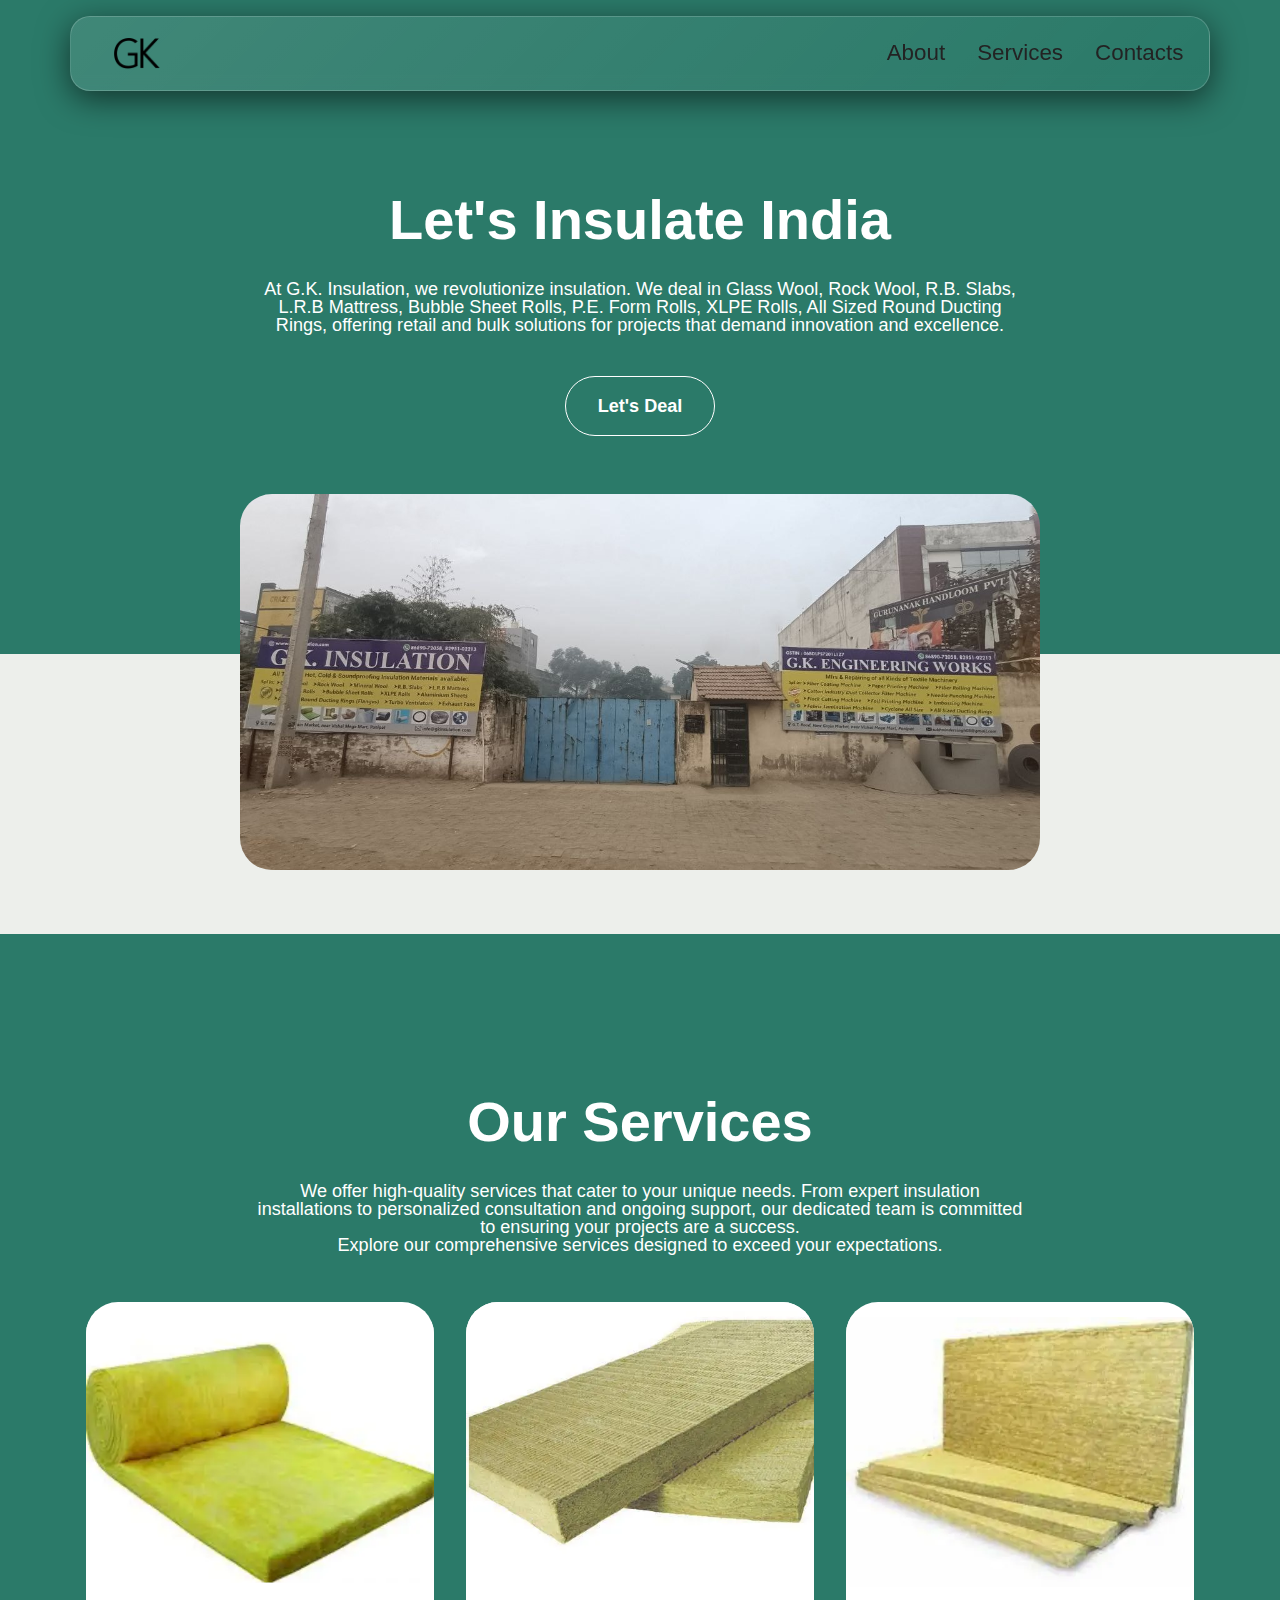
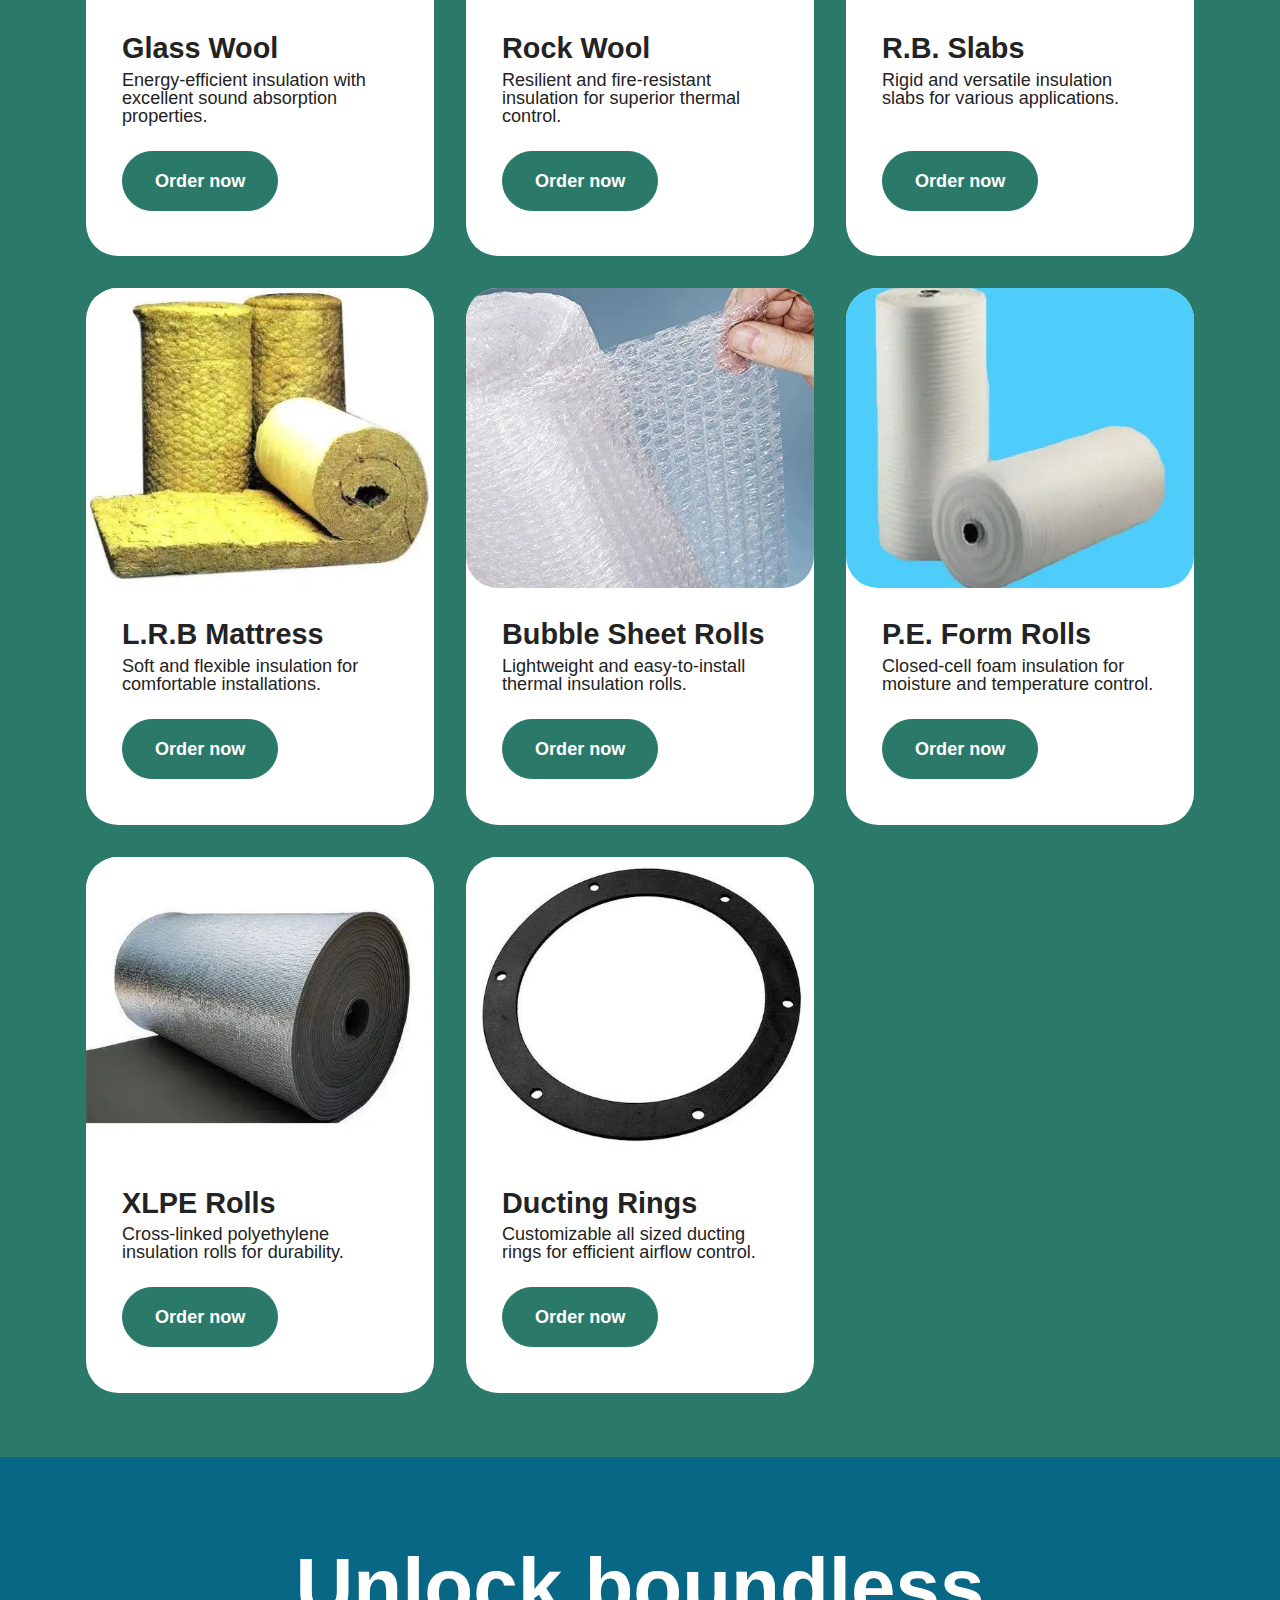
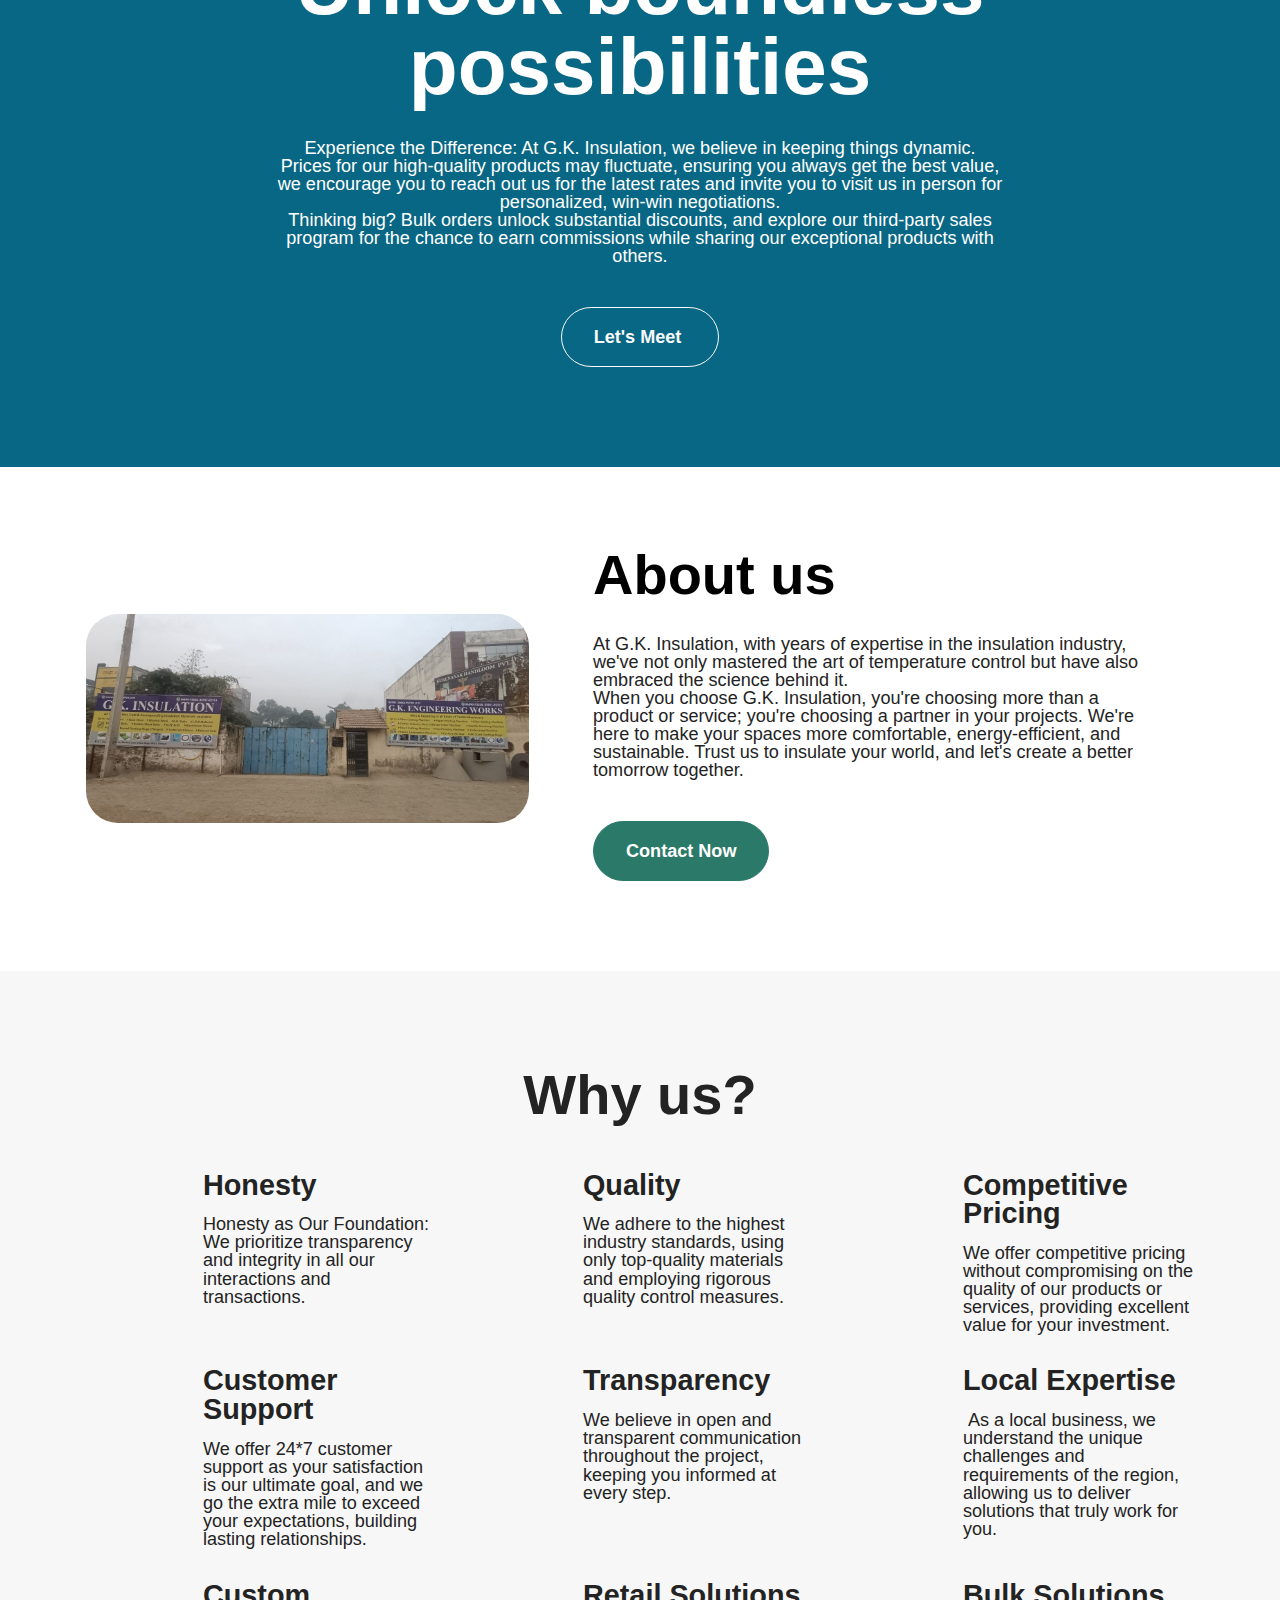
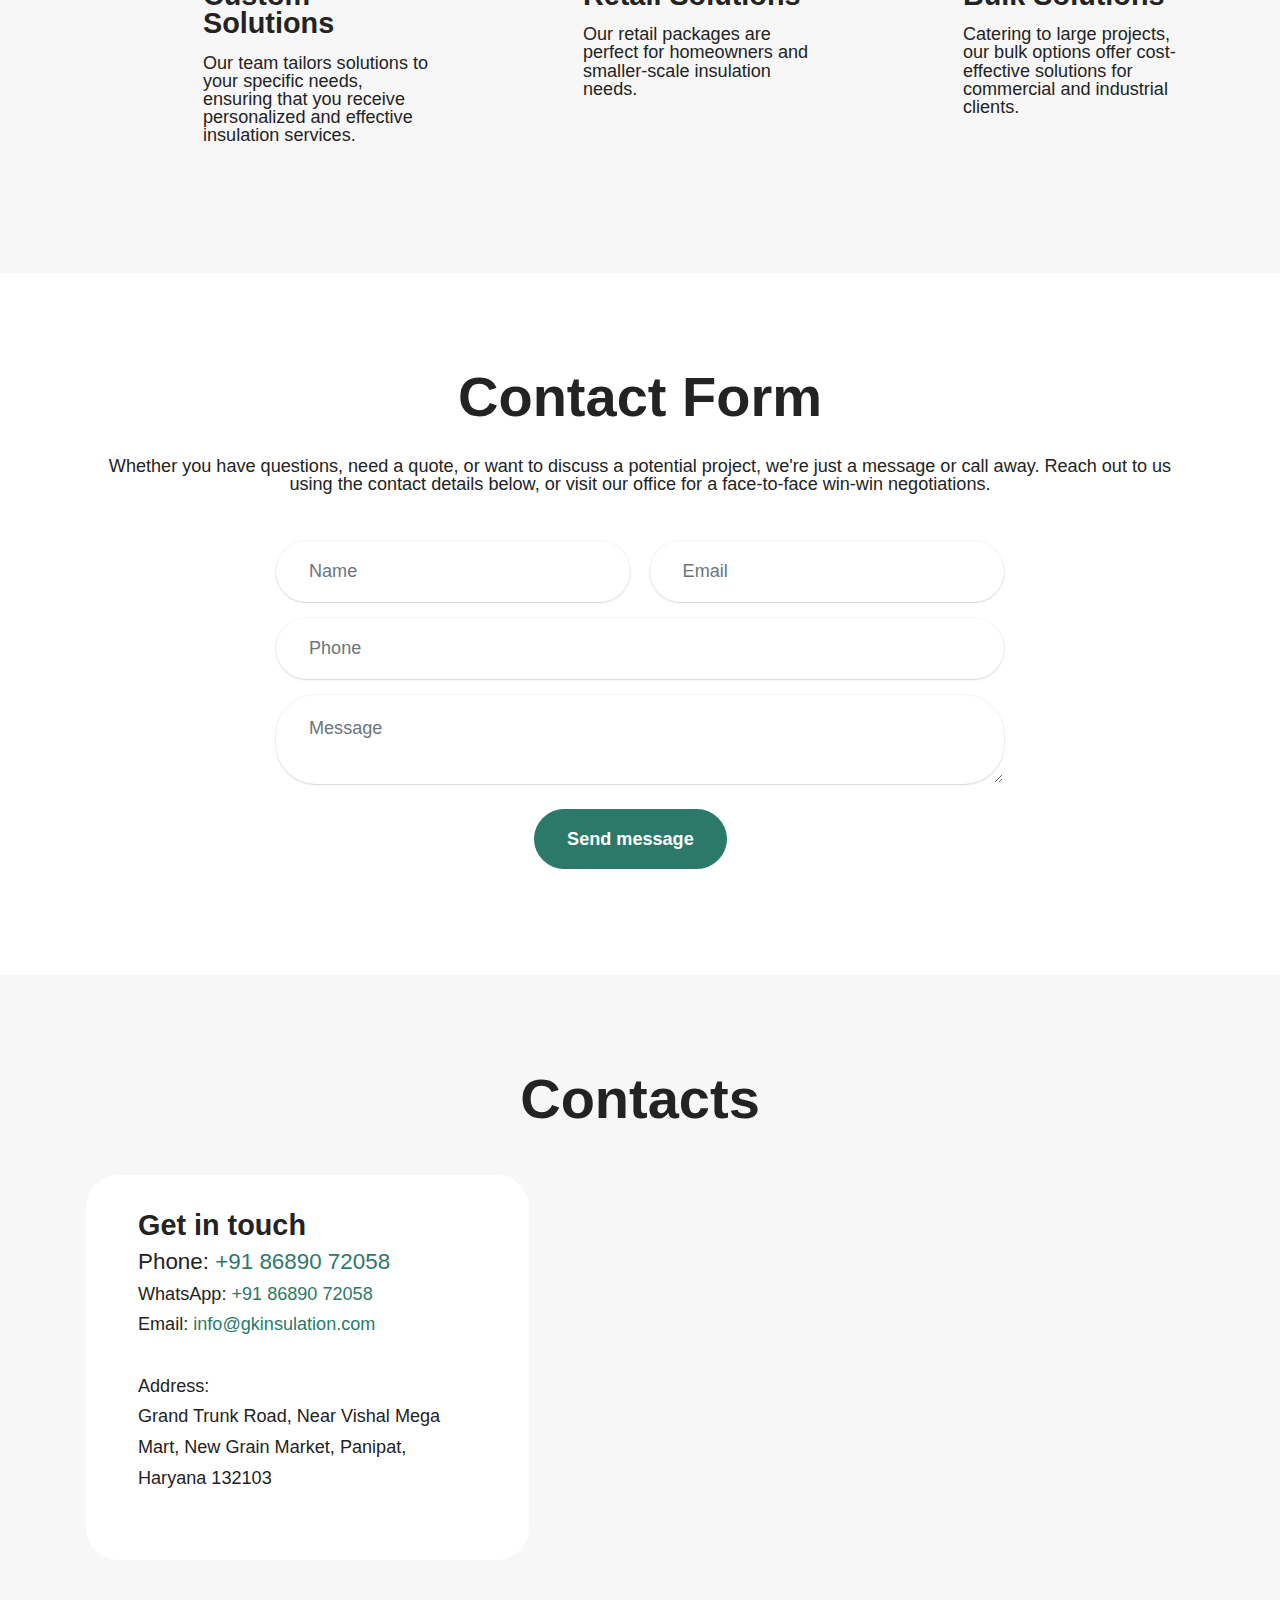
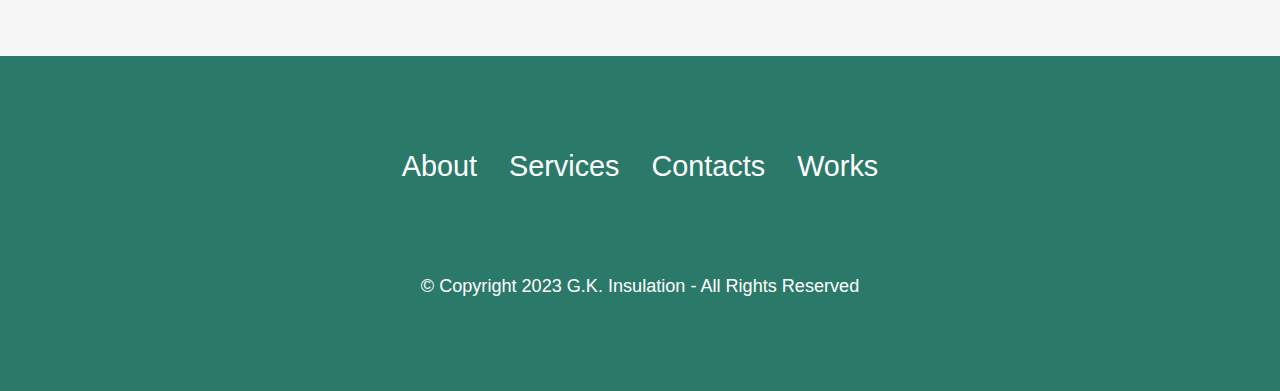
<file: index.html>
<!DOCTYPE html>
<html lang="en">
<head>

	<title>Best Insulation & Ducting Service in India - Hot, Cold and Soundproof Insulation | Panipat, Haryana</title>
    <meta name="description" content="Best quality hot, cold, and soundproof insulation materials such as Glass Wool, Rock Wool, R.B. Slabs, L.R.B Mattress, Bubble Sheet Rolls, P.E. Form Rolls, XLPE Rolls, Round Ducting Rings, Round Ducting Flanges. We manufactures MS Ducting Rings. We manufactures MS Flanges. ">
	<meta charset="UTF-8">
	<meta http-equiv="X-UA-Compatible" content="IE=edge">
	<meta http-equiv="Content-Type" content="text/html; charset=utf-8">
	<meta name="viewport" content="width=device-width, initial-scale=1">
	<link rel="shortcut icon" href="assets/images/logo5-95x68.webp" type="image/x-icon">
	<meta name="robots" content="index,follow">
	<meta name="googlebot" content="index,follow">
	<meta name='keywords' content='G.K.Insulation, Insulation,Glass Wool, Rock Wool, R.B. Slabs, L.R.B Mattress, Bubble Sheet Rolls, P.E. Form, Rolls, XLPE Rolls, Round Ducting Rings, Flanges'>
	<meta name='subject' content="Providing hot, cold and soundproof insulation material and services">
	<meta name='copyright' content='G.K. Insulation'>
	<meta name='abstract' content='We providing best quality hot, cold and soundproof insulation material and services at best price.'>
	<meta name='Classification' content='Business'>
	<meta name='G.K. Insulation' content='Insulation,Glass Wool, Rock Wool, R.B. Slabs, L.R.B Mattress, Bubble Sheet Rolls, P.E. Form, Rolls, XLPE Rolls, Round Ducting Rings,Round Ducting Flanges'>
	<meta name='coverage' content='Worldwide'>
	<meta name='distribution' content='Global'>
	<meta name='rating' content='General'>
	<meta name='target' content='all'>
	<meta name='HandheldFriendly' content='True'>
	<meta name='MobileOptimized' content='320'>
	<meta itemprop='name' content='jQTouch'>
	<meta name="type" content="Internet">
	<meta name="source" content="Internet Service">
	<meta name="use" content="Business">
	<meta name="cc" content="int">
	<meta name="document-class" content="Published">
	<meta name="document-classification" content="Insulation Service Provider">
	<meta name="document-rights" content="Copyrighted Work">
	<meta name="document-type" content="Public">
	<meta property="og:title" content="G.K. Insulation: Best Insulation Service Provider in India - Hot, Cold and Soundproof Insulation | Panipat, Haryana">
	<meta property="og:description" content="Best Insulation Products: Glass Wool, Rock Wool, R.B. Slabs, L.R.B Mattress, Bubble Sheet Rolls, P.E. Form, Rolls, XLPE Rolls, Round Ducting Rings,Round Ducting Flanges- All servies and products available at best lowest price.">
	<meta property="og:url" content="https://www.gkinsulation.com">
	<meta property="og:type" content="website">
	<meta property="og:image" content="https://gkinsulation.com/assets/images/factory.webp">
	<meta property="og:image:alt" content="G.K. Insulation">
	<!-- remove after 10days from 30 sep -->
	<meta name="revisit-after" content="1 days">



	<!-- bellow 2 -->
	<!-- <link rel="stylesheet" href="assets/web/assets/mobirise-icons2/mobirise2.css"> -->
	<!-- <link rel="stylesheet" href="assets/bootstrap/css/bootstrap.min.css"> -->
	<!-- <link rel="stylesheet" href="assets/bootstrap/css/bootstrap-grid.min.css"> -->
	<!-- <link rel="stylesheet" href="assets/bootstrap/css/bootstrap-reboot.min.css"> -->
	<!-- bellow 2 -->
	<!-- <link rel="stylesheet" href="assets/animatecss/animate.css"> -->
	<link rel="stylesheet" href="assets/dropdown/css/style.css">
	<!-- <link rel="stylesheet" href="assets/socicon/css/styles.css"> -->
	<!-- bellow 1 -->
	<!-- <link rel="stylesheet" href="assets/theme/css/style.css"> -->
	<!-- <link rel="stylesheet" href="assets/gallery/style.css"> -->
	<!-- Bellow 2 working css -->
	<!-- <link rel="stylesheet" href="assets/mobirise/css/mbr-additional.css" type="text/css"> -->
	<!-- <link rel="preload" as="style" href="assets/mobirise/css/mbr-additional.css"> -->

	<link rel="stylesheet" href="./new_css/animate.css">
	<link rel="stylesheet" href="./new_css/bootstrap.min.css">
	<link rel="stylesheet" href="./new_css/mbr-additional.css">
	<link rel="stylesheet" href="./new_css/mobirise2.css">
	<link rel="stylesheet" href="./new_css/style.css">

	<link href="https://fonts.googleapis.com/css?family=Inter+Tight:100,200,300,400,500,600,700,800,900,100i,200i,300i,400i,500i,600i,700i,800i,900i&display=swap" as="style" onload="this.onload=null;this.rel='stylesheet'">

	<noscript>
		<link rel="stylesheet" href="https://fonts.googleapis.com/css?family=Inter+Tight:100,200,300,400,500,600,700,800,900,100i,200i,300i,400i,500i,600i,700i,800i,900i&display=swap">
	</noscript>

	<link rel="stylesheet" href="assets/manual/gps.css">

    


</head>

<body>

	<section data-bs-version="5.1" class="menu menu2 cid-tJS6tZXiPa" once="menu" id="menu02-0">


		<nav class="navbar navbar-dropdown navbar-fixed-top navbar-expand-lg">
			<div class="container">
				<div class="navbar-brand">
					<span class="navbar-logo">
						<a href="https://gkinsulation.com">
							<img src="assets/images/logo5-95x68.webp" alt="GK Insulation" style="height: 2.1rem;">
						</a>
					</span>

				</div>
				<button class="navbar-toggler" type="button" data-toggle="collapse" data-bs-toggle="collapse"
					data-target="#navbarSupportedContent" data-bs-target="#navbarSupportedContent"
					aria-controls="navbarNavAltMarkup" aria-expanded="false" aria-label="Toggle navigation">
					<div class="hamburger">
						<span></span>
						<span></span>
						<span></span>
						<span></span>
					</div>
				</button>
				<div class="collapse navbar-collapse" id="navbarSupportedContent">
					<ul class="navbar-nav nav-dropdown nav-right" data-app-modern-menu="true">
						<li class="nav-item">
							<a class="nav-link link text-black text-primary display-4"
								href="index.html#header01-7">About</a>
						</li>
						<li class="nav-item">
							<a class="nav-link link text-black text-primary display-4" href="index.html#features04-w"
								aria-expanded="false">Services</a>
						</li>
						<li class="nav-item">
							<a class="nav-link link text-black text-primary display-4"
								href="index.html#contacts02-9">Contacts</a>
						</li>
					</ul>


				</div>
			</div>
		</nav>
	</section>

	<section data-bs-version="5.1" class="header5 cid-tPqWKfHAiz" id="header05-1l">




		<div class="topbg"></div>
		<div class="align-center container-fluid">
			<div class="row justify-content-center">
				<div class="col-md-12 content-head">
					<h1 class="mbr-section-title mbr-fonts-style mb-4 display-2"><strong>Let's Insulate India</strong>
					</h1>
					<p class="mbr-text mbr-fonts-style mb-4 display-7">At G.K. Insulation, we revolutionize insulation.
						We deal in Glass Wool, Rock Wool, R.B. Slabs, L.R.B Mattress, Bubble Sheet Rolls, P.E. Form
						Rolls, XLPE Rolls, All Sized Round Ducting Rings, offering retail and bulk solutions for
						projects that demand innovation and excellence.
					</p>
					<div class="mbr-section-btn mt-3"><a class="btn btn-danger-outline display-7"
							href="tel:+918689072058">Let's Deal</a></div>
				</div>
			</div>
			<div class="row mt-5 justify-content-center">
				<div class="col-12 col-lg-8">
					<img  style="width: 100%; height: 100%;" src="assets/images/factory.webp" alt="GK Insulation" title="">
				</div>
			</div>
		</div>
	</section>

	<section data-bs-version="5.1" class="features4 cid-tMlEXTHLbS" id="features04-w">


		<div class="container">
			<div class="row justify-content-center">
				<div class="col-12 content-head">
					<div class="mbr-section-head mb-5">
						<h1 class="mbr-section-title mbr-fonts-style align-center mb-0 display-2"><strong>Our
								Services</strong></h1>
						<h4 class="mbr-section-subtitle mbr-fonts-style align-center mb-0 mt-4 display-7">We offer
							high-quality services that cater to your unique needs. From expert insulation installations
							to personalized consultation and ongoing support, our dedicated team is committed to
							ensuring your projects are a success. <br>Explore our comprehensive services designed to
							exceed your expectations.</h4>

					</div>
				</div>
			</div>
			<div class="row">
				<div class="item features-image col-12 col-md-6 col-lg-4 active">
					<div class="item-wrapper">
						<div class="item-img">
							<img  style="width: 100%; height: 100%;" src="assets/images/glass wool.webp" alt="GK Insulation">
						</div>
						<div class="item-content">
							<h5 class="item-title mbr-fonts-style display-5"><strong>Glass Wool</strong></h5>
							<!-- <h6 class="item-subtitle mbr-fonts-style display-7">
							$5.00
						</h6> -->
							<p class="mbr-text mbr-fonts-style display-7">
								Energy-efficient insulation with excellent sound absorption properties.
							</p>
							<div class="mbr-section-btn item-footer"><a href="tel:+918689072058"
									class="btn item-btn btn-primary display-7">Order now</a></div>
						</div>

					</div>
				</div>

				<div class="item features-image col-12 col-md-6 col-lg-4">
					<div class="item-wrapper">
						<div class="item-img">
							<img  style="width: 100%; height: 100%;" src="assets/images/rock wool.webp" alt="GK Insulation"
								data-slide-to="1" data-bs-slide-to="1">
						</div>
						<div class="item-content">
							<h5 class="item-title mbr-fonts-style display-5"><strong>Rock Wool</strong></h5>
							<!-- <h6 class="item-subtitle mbr-fonts-style display-7">
							$10.00
						</h6> -->
							<p class="mbr-text mbr-fonts-style display-7">
								Resilient and fire-resistant insulation for superior thermal control.<br>
							</p>
							<div class="mbr-section-btn item-footer"><a href="tel:+918689072058"
									class="btn item-btn btn-primary display-7">Order now</a></div>
						</div>
					</div>
				</div>
				<div class="item features-image col-12 col-md-6 col-lg-4">
					<div class="item-wrapper">
						<div class="item-img">
							<img  style="width: 100%; height: 100%;"src="assets/images/r b slabs.webp" alt="GK Insulation"
								data-slide-to="2" data-bs-slide-to="3">
						</div>
						<div class="item-content">
							<h5 class="item-title mbr-fonts-style display-5"><strong>R.B. Slabs</strong></h5>
							<!-- <h6 class="item-subtitle mbr-fonts-style display-7">
							$10.00
						</h6> -->
							<p class="mbr-text mbr-fonts-style display-7">
								Rigid and versatile insulation slabs for various applications.<br>
							</p>
							<div class="mbr-section-btn item-footer"><a href="tel:+918689072058"
									class="btn item-btn btn-primary display-7">Order now</a></div>
						</div>
					</div>
				</div>
				<div class="item features-image col-12 col-md-6 col-lg-4">
					<div class="item-wrapper">
						<div class="item-img">
							<img  style="width: 100%; height: 100%;"src="assets/images/L R B slab.webp" alt="GK Insulation"
								data-slide-to="3" data-bs-slide-to="3">
						</div>
						<div class="item-content">
							<h5 class="item-title mbr-fonts-style display-5"><strong>L.R.B Mattress</strong></h5>
							<!-- <h6 class="item-subtitle mbr-fonts-style display-7">
							$10.00
						</h6> -->
							<p class="mbr-text mbr-fonts-style display-7">
								Soft and flexible insulation for comfortable installations.<br>
							</p>
							<div class="mbr-section-btn item-footer"><a href="tel:+918689072058"
									class="btn item-btn btn-primary display-7">Order now</a></div>
						</div>
					</div>
				</div>
				<div class="item features-image col-12 col-md-6 col-lg-4">
					<div class="item-wrapper">
						<div class="item-img">
							<img  style="width: 100%; height: 100%;"src="assets/images/bubble sheet.webp" alt="GK Insulation"
								data-slide-to="4" data-bs-slide-to="5">
						</div>
						<div class="item-content">
							<h5 class="item-title mbr-fonts-style display-5"><strong>Bubble Sheet Rolls</strong></h5>
							<!-- <h6 class="item-subtitle mbr-fonts-style display-7">
							$10.00
						</h6> -->
							<p class="mbr-text mbr-fonts-style display-7">
								Lightweight and easy-to-install thermal insulation rolls.<br>
							</p>
							<div class="mbr-section-btn item-footer"><a href="tel:+918689072058"
									class="btn item-btn btn-primary display-7">Order now</a></div>
						</div>
					</div>
				</div>
				<div class="item features-image col-12 col-md-6 col-lg-4">
					<div class="item-wrapper">
						<div class="item-img">
							<img  style="width: 100%; height: 100%;"src="assets/images/pe foam.webp" alt="GK Insulation" data-slide-to="5"
								data-bs-slide-to="6">
						</div>
						<div class="item-content">
							<h5 class="item-title mbr-fonts-style display-5"><strong>P.E. Form Rolls</strong></h5>
							<!-- <h6 class="item-subtitle mbr-fonts-style display-7">
							$10.00
						</h6> -->
							<p class="mbr-text mbr-fonts-style display-7">
								Closed-cell foam insulation for moisture and temperature control.<br>
							</p>
							<div class="mbr-section-btn item-footer"><a href="tel:+918689072058"
									class="btn item-btn btn-primary display-7">Order now</a></div>
						</div>
					</div>
				</div>
				<div class="item features-image col-12 col-md-6 col-lg-4">
					<div class="item-wrapper">
						<div class="item-img">
							<img  style="width: 100%; height: 100%;"src="assets/images/xlpe.webp" alt="GK Insulation" data-slide-to="6"
								data-bs-slide-to="7">
						</div>
						<div class="item-content">
							<h5 class="item-title mbr-fonts-style display-5"><strong>XLPE Rolls</strong></h5>
							<!-- <h6 class="item-subtitle mbr-fonts-style display-7">
							$10.00
						</h6> -->
							<p class="mbr-text mbr-fonts-style display-7">
								Cross-linked polyethylene insulation rolls for durability.<br>
							</p>
							<div class="mbr-section-btn item-footer"><a href="tel:+918689072058"
									class="btn item-btn btn-primary display-7">Order now</a></div>
						</div>
					</div>
				</div>
				<div class="item features-image col-12 col-md-6 col-lg-4">
					<div class="item-wrapper">
						<div class="item-img">
							<img  style="width: 100%; height: 100%;"src="assets/images/ducting rings.webp" alt="GK Insulation"
								data-slide-to="7" data-bs-slide-to="8">
						</div>
						<div class="item-content">
							<h5 class="item-title mbr-fonts-style display-5">
								<strong>Ducting Rings</strong>
							</h5>
							<!-- <h6 class="item-subtitle mbr-fonts-style display-7">
							$10.00
						</h6> -->
							<p class="mbr-text mbr-fonts-style display-7">
								Customizable all sized ducting rings for efficient airflow control.<br>
							</p>
							<div class="mbr-section-btn item-footer"><a href="tel:+918689072058"
									class="btn item-btn btn-primary display-7">Order now</a></div>
						</div>
					</div>
				</div>
			</div>
		</div>
	</section>



	<!-- 
<section data-bs-version="5.1" class="gallery1 mbr-gallery cid-tMlDYtQ5fF" id="gallery02-v">
    

    
    

    <div class="container-fluid">
        <div class="row justify-content-center">
            <div class="col-12 content-head">
                <div class="mbr-section-head mb-5">
                    <h3 class="mbr-section-title mbr-fonts-style align-center m-0 display-2"><strong>Our Insulation in Action</strong></h3>
                    <h4 class="mbr-section-subtitle mbr-fonts-style align-center mb-0 mt-4 display-7">Take a visual journey through our gallery showcasing our insulation solutions in real-world applications. Discover how our materials enhance comfort, energy efficiency, and sustainability in diverse projects.</h4>
                </div>
            </div>
        </div>
        <div class="row mbr-gallery mbr-masonry" data-masonry="{&quot;percentPosition&quot;: true }">
            <div class="col-12 col-md-6 col-lg-3 item gallery-image">
                <div class="item-wrapper" data-toggle="modal" data-bs-toggle="modal" data-target="#tPtLRdCRFJ-modal" data-bs-target="#tPtLRdCRFJ-modal">
                    <img class="w-100" src="assets/images/gallery03.webp" alt="GK Insulation" data-slide-to="0" data-bs-slide-to="0" data-target="#lb-tPtLRdCRFJ" data-bs-target="#lb-tPtLRdCRFJ">
                    <div class="icon-wrapper">
                        <span class="mobi-mbri mobi-mbri-search mbr-iconfont mbr-iconfont-btn"></span>
                    </div>
                </div>
                
            </div>
            <div class="col-12 col-md-6 col-lg-3 item gallery-image">
                <div class="item-wrapper" data-toggle="modal" data-bs-toggle="modal" data-target="#tPtLRdCRFJ-modal" data-bs-target="#tPtLRdCRFJ-modal">
                    <img class="w-100" src="assets/images/gallery13.webp" alt="GK Insulation" data-slide-to="1" data-bs-slide-to="1" data-target="#lb-tPtLRdCRFJ" data-bs-target="#lb-tPtLRdCRFJ">
                    <div class="icon-wrapper">
                        <span class="mobi-mbri mobi-mbri-search mbr-iconfont mbr-iconfont-btn"></span>
                    </div>
                </div>
                
            </div>
            <div class="col-12 col-md-6 col-lg-3 item gallery-image">
                <div class="item-wrapper" data-toggle="modal" data-bs-toggle="modal" data-target="#tPtLRdCRFJ-modal" data-bs-target="#tPtLRdCRFJ-modal">
                    <img class="w-100" src="assets/images/gallery10.webp" alt="GK Insulation" data-slide-to="2" data-bs-slide-to="2" data-target="#lb-tPtLRdCRFJ" data-bs-target="#lb-tPtLRdCRFJ">
                    <div class="icon-wrapper">
                        <span class="mobi-mbri mobi-mbri-search mbr-iconfont mbr-iconfont-btn"></span>
                    </div>
                </div>
                
            </div>
            <div class="col-12 col-md-6 col-lg-3 item gallery-image">
                <div class="item-wrapper" data-toggle="modal" data-bs-toggle="modal" data-target="#tPtLRdCRFJ-modal" data-bs-target="#tPtLRdCRFJ-modal">
                    <img class="w-100" src="assets/images/gallery08.webp" alt="GK Insulation" data-slide-to="3" data-bs-slide-to="3" data-target="#lb-tPtLRdCRFJ" data-bs-target="#lb-tPtLRdCRFJ">
                    <div class="icon-wrapper">
                        <span class="mobi-mbri mobi-mbri-search mbr-iconfont mbr-iconfont-btn"></span>
                    </div>
                </div>
                
            </div>
            <div class="col-12 col-md-6 col-lg-3 item gallery-image">
                <div class="item-wrapper" data-toggle="modal" data-bs-toggle="modal" data-target="#tPtLRdCRFJ-modal" data-bs-target="#tPtLRdCRFJ-modal">
                    <img class="w-100" src="assets/images/gallery06.webp" alt="GK Insulation" data-slide-to="4" data-bs-slide-to="4" data-target="#lb-tPtLRdCRFJ" data-bs-target="#lb-tPtLRdCRFJ">
                    <div class="icon-wrapper">
                        <span class="mobi-mbri mobi-mbri-search mbr-iconfont mbr-iconfont-btn"></span>
                    </div>
                </div>
                
            </div>
            <div class="col-12 col-md-6 col-lg-3 item gallery-image">
                <div class="item-wrapper" data-toggle="modal" data-bs-toggle="modal" data-target="#tPtLRdCRFJ-modal" data-bs-target="#tPtLRdCRFJ-modal">
                    <img class="w-100" src="assets/images/gallery02.webp" alt="GK Insulation" data-slide-to="5" data-bs-slide-to="5" data-target="#lb-tPtLRdCRFJ" data-bs-target="#lb-tPtLRdCRFJ">
                    <div class="icon-wrapper">
                        <span class="mobi-mbri mobi-mbri-search mbr-iconfont mbr-iconfont-btn"></span>
                    </div>
                </div>
                
            </div>
            <div class="col-12 col-md-6 col-lg-3 item gallery-image">
                <div class="item-wrapper" data-toggle="modal" data-bs-toggle="modal" data-target="#tPtLRdCRFJ-modal" data-bs-target="#tPtLRdCRFJ-modal">
                    <img class="w-100" src="assets/images/gallery01.webp" alt="GK Insulation" data-slide-to="6" data-bs-slide-to="6" data-target="#lb-tPtLRdCRFJ" data-bs-target="#lb-tPtLRdCRFJ">
                    <div class="icon-wrapper">
                        <span class="mobi-mbri mobi-mbri-search mbr-iconfont mbr-iconfont-btn"></span>
                    </div>
                </div>
                
            </div>
        </div>

        <div class="modal mbr-slider" tabindex="-1" role="dialog" aria-hidden="true" id="tPtLRdCRFJ-modal">
            <div class="modal-dialog" role="document">
                <div class="modal-content">
                    <div class="modal-body">
                        <div class="carousel slide" id="lb-tPtLRdCRFJ" data-interval="5000" data-bs-interval="5000">
                            <div class="carousel-inner">
                                <div class="carousel-item active">
                                    <img class="d-block w-100" src="assets/images/gallery03.webp" alt="GK Insulation">
                                </div>
                                <div class="carousel-item">
                                    <img class="d-block w-100" src="assets/images/gallery13.webp" alt="GK Insulation">
                                </div>
                                <div class="carousel-item">
                                    <img class="d-block w-100" src="assets/images/gallery10.webp" alt="GK Insulation">
                                </div>
                                <div class="carousel-item">
                                    <img class="d-block w-100" src="assets/images/gallery08.webp" alt="GK Insulation">
                                </div>
                                <div class="carousel-item">
                                    <img class="d-block w-100" src="assets/images/gallery06.webp" alt="GK Insulation">
                                </div>
                                <div class="carousel-item">
                                    <img class="d-block w-100" src="assets/images/gallery02.webp" alt="GK Insulation">
                                </div>
                                <div class="carousel-item">
                                    <img class="d-block w-100" src="assets/images/gallery01.webp" alt="GK Insulation">
                                </div>
                            </div>
                            <ol class="carousel-indicators">
                                <li data-slide-to="0" data-bs-slide-to="0" class="active" data-target="#lb-tPtLRdCRFJ" data-bs-target="#lb-tPtLRdCRFJ"></li>
                                <li data-slide-to="1" data-bs-slide-to="1" data-target="#lb-tPtLRdCRFJ" data-bs-target="#lb-tPtLRdCRFJ"></li>
                                <li data-slide-to="2" data-bs-slide-to="2" data-target="#lb-tPtLRdCRFJ" data-bs-target="#lb-tPtLRdCRFJ"></li>
                                <li data-slide-to="3" data-bs-slide-to="3" data-target="#lb-tPtLRdCRFJ" data-bs-target="#lb-tPtLRdCRFJ"></li>
                                <li data-slide-to="4" data-bs-slide-to="4" data-target="#lb-tPtLRdCRFJ" data-bs-target="#lb-tPtLRdCRFJ"></li>
                                <li data-slide-to="5" data-bs-slide-to="5" data-target="#lb-tPtLRdCRFJ" data-bs-target="#lb-tPtLRdCRFJ"></li>
                                <li data-slide-to="6" data-bs-slide-to="6" data-target="#lb-tPtLRdCRFJ" data-bs-target="#lb-tPtLRdCRFJ"></li>
                            </ol>
                            <a role="button" href="" class="close" data-dismiss="modal" data-bs-dismiss="modal" aria-label="Close">
                            </a>
                            <a class="carousel-control-prev carousel-control" role="button" data-slide="prev" data-bs-slide="prev" href="#lb-tPtLRdCRFJ">
                                <span class="mobi-mbri mobi-mbri-arrow-prev" aria-hidden="true"></span>
                                <span class="sr-only visually-hidden">Previous</span>
                            </a>
                            <a class="carousel-control-next carousel-control" role="button" data-slide="next" data-bs-slide="next" href="#lb-tPtLRdCRFJ">
                                <span class="mobi-mbri mobi-mbri-arrow-next" aria-hidden="true"></span>
                                <span class="sr-only visually-hidden">Next</span>
                            </a>
                        </div>
                    </div>
                </div>
            </div>
        </div>
    </div>
</section> -->

	<section data-bs-version="5.1" class="header09 cid-tLAX5BnXkJ" id="header09-q">


		<div class="container">
			<div class="row">
				<div class="content-wrap col-12 col-md-8">
					<h1 class="mbr-section-title mbr-fonts-style mbr-white mb-4 display-1"><strong>Unlock boundless
							possibilities</strong></h1>

					<p class="mbr-fonts-style mbr-text mbr-white mb-4 display-7">
						Experience the Difference: At G.K. Insulation, we believe in keeping things dynamic. <br>Prices
						for our high-quality products may fluctuate, ensuring you always get the best value, we
						encourage you to reach out us for the latest rates and invite you to visit us in person for
						personalized, win-win negotiations. <br>Thinking big? Bulk orders unlock substantial discounts,
						and explore our third-party sales program for the chance to earn commissions while sharing our
						exceptional products with others.</p>
					<div class="mbr-section-btn"><a class="btn btn-white-outline display-7"
							href="tel:+918689072058">Let's Meet&nbsp;</a></div>
				</div>
			</div>
		</div>
	</section>

	<section data-bs-version="5.1" class="header1 cid-tJS9vXDdRK" id="header01-7">





		<div class="container">
			<div class="row justify-content-center">
				<div class="col-12 col-md-12 col-lg-5 image-wrapper">
					<img class="w-100" src="assets/images/factory.webp" alt="GK Insulation" loading="lazy">
				</div>
				<div class="col-12 col-lg col-md-12">
					<div class="text-wrapper align-left">
						<h1 class="mbr-section-title mbr-fonts-style mb-4 display-2"><strong>About us</strong></h1>
						<p class="mbr-text mbr-fonts-style mb-4 display-7">
							At G.K. Insulation, with years of expertise in the insulation industry, we've not only
							mastered the art of temperature control but have also embraced the science behind
							it.<br>When you choose G.K. Insulation, you're choosing more than a product or service;
							you're choosing a partner in your projects. We're here to make your spaces more comfortable,
							energy-efficient, and sustainable. Trust us to insulate your world, and let's create a
							better tomorrow together.<br></p>
						<div class="mbr-section-btn mt-3"><a class="btn btn-primary display-7"
								href="tel:+918689072058">Contact Now</a></div>
					</div>
				</div>
			</div>
		</div>
	</section>

	<section data-bs-version="5.1" class="features15 cid-tLek7gQhG7" id="features015-m">




		<div class="container">
			<div class="mbr-section-head mb-5">
				<h1 class="mbr-section-title mbr-fonts-style align-center mb-0 display-2">
					<strong>Why us?</strong>
				</h1>

			</div>
			<div class="row justify-content-center">


				<div class="item features-without-image col-12 col-lg-4 active">
					<div class="item-wrapper">
						<div class="img-wrapper">
							<img  style="width: 100%"    src="assets/images/trust.webp" alt="GK Insulation" data-slide-to="1"
								data-bs-slide-to="1" loading="lazy">
						</div>
						<div class="card-box">
							<h4 class="card-title mbr-fonts-style mb-3 display-5">
								<strong>Honesty</strong><strong><br></strong>
							</h4>
							<h5 class="card-text mbr-fonts-style display-7">Honesty as Our Foundation: We prioritize
								transparency and integrity in all our interactions and transactions.</h5>
						</div>
					</div>
				</div>
				<div class="item features-without-image col-12 col-lg-4">
					<div class="item-wrapper">
						<div class="img-wrapper">
							<img  style="width: 100%"  src="assets/images/quality.webp" alt="GK Insulation" data-slide-to="1"
								data-bs-slide-to="2" loading="lazy">
						</div>
						<div class="card-box">
							<h4 class="card-title mbr-fonts-style mb-3 display-5">
								<strong>Quality</strong><strong><br></strong>
							</h4>
							<h5 class="card-text mbr-fonts-style display-7">We adhere to the highest industry standards,
								using only top-quality materials and employing rigorous quality control measures.</h5>
						</div>
					</div>
				</div>
				<div class="item features-without-image col-12 col-lg-4">
					<div class="item-wrapper">
						<div class="img-wrapper">
							<img  style="width: 100%"  src="assets/images/rupees.webp" alt="GK Insulation" data-slide-to="2"
								data-bs-slide-to="1" loading="lazy">
						</div>
						<div class="card-box">
							<h4 class="card-title mbr-fonts-style mb-3 display-5"><strong>Competitive Pricing</strong>
							</h4>
							<h5 class="card-text mbr-fonts-style display-7">We offer competitive pricing without
								compromising on the quality of our products or services, providing excellent value for
								your investment.</h5>
						</div>
					</div>
				</div>
				<div class="item features-without-image col-12 col-lg-4">
					<div class="item-wrapper">
						<div class="img-wrapper">
							<img  style="width: 100%"  src="assets/images/customer.webp" alt="GK Insulation" data-slide-to="3"
								data-bs-slide-to="3" loading="lazy">
						</div>
						<div class="card-box">
							<h4 class="card-title mbr-fonts-style mb-3 display-5">
								<strong>Customer Support</strong>
							</h4>
							<h5 class="card-text mbr-fonts-style display-7">
								We offer 24*7 customer support as your satisfaction is our ultimate goal, and we go the
								extra mile to exceed your expectations, building lasting relationships.</h5>
						</div>
					</div>
				</div>
				<div class="item features-without-image col-12 col-lg-4">
					<div class="item-wrapper">
						<div class="img-wrapper">
							<img  style="width: 100%"  src="assets/images/transperancy.webp" alt="GK Insulation"
								data-slide-to="4" data-bs-slide-to="4" loading="lazy">
						</div>
						<div class="card-box">
							<h4 class="card-title mbr-fonts-style mb-3 display-5"><span
									style="font-size: 28.8px;"><strong>Transparency</strong></span><br></h4>
							<h5 class="card-text mbr-fonts-style display-7">We believe in open and transparent
								communication throughout the project, keeping you informed at every step.</h5>
						</div>
					</div>
				</div>
				<div class="item features-without-image col-12 col-lg-4">
					<div class="item-wrapper">
						<div class="img-wrapper">
							<img  style="width: 100%"  src="assets/images/local.webp" alt="GK Insulation" data-slide-to="5"
								data-bs-slide-to="5" loading="lazy">
						</div>
						<div class="card-box">
							<h4 class="card-title mbr-fonts-style mb-3 display-5"><strong>Local Expertise</strong></h4>
							<h5 class="card-text mbr-fonts-style display-7">&nbsp;As a local business, we understand the
								unique challenges and requirements of the region, allowing us to deliver solutions that
								truly work for you.</h5>
						</div>
					</div>
				</div>
				<div class="item features-without-image col-12 col-lg-4">
					<div class="item-wrapper">
						<div class="img-wrapper">
							<img  style="width: 100%"  src="assets/images/custom.webp" alt="GK Insulation" data-slide-to="6"
								data-bs-slide-to="6" loading="lazy">
						</div>
						<div class="card-box">
							<h4 class="card-title mbr-fonts-style mb-3 display-5"><strong>Custom Solutions</strong></h4>
							<h5 class="card-text mbr-fonts-style display-7">Our team tailors solutions to your specific
								needs, ensuring that you receive personalized and effective insulation services.</h5>
						</div>
					</div>
				</div>
				<div class="item features-without-image col-12 col-lg-4">
					<div class="item-wrapper">
						<div class="img-wrapper">
							<img  style="width: 100%"  src="assets/images/retail.webp" alt="GK Insulation" data-slide-to="7"
								data-bs-slide-to="7" loading="lazy">
						</div>
						<div class="card-box">
							<h4 class="card-title mbr-fonts-style mb-3 display-5"><strong>Retail Solutions</strong></h4>
							<h5 class="card-text mbr-fonts-style display-7">Our retail packages are perfect for
								homeowners and smaller-scale insulation needs.</h5>
						</div>
					</div>
				</div>
				<div class="item features-without-image col-12 col-lg-4">
					<div class="item-wrapper">
						<div class="img-wrapper">
							<img  style="width: 100%"   src="assets/images/bulk.webp" alt="GK Insulation" data-slide-to="8"
								data-bs-slide-to="8" loading="lazy">
						</div>
						<div class="card-box">
							<h4 class="card-title mbr-fonts-style mb-3 display-5"><strong>Bulk Solutions</strong></h4>
							<h5 class="card-text mbr-fonts-style display-7">Catering to large projects, our bulk options
								offer cost-effective solutions for commercial and industrial clients.</h5>
						</div>
					</div>
				</div>
			</div>
		</div>
	</section>

	<section data-bs-version="5.1" class="form5 cid-tJS9pBcTSa" id="form02-6">


		<div class="container">
			<div class="mbr-section-head mb-5">
				<h3 class="mbr-section-title mbr-fonts-style align-center mb-0 display-2">
					<strong>Contact Form</strong>
				</h3>
				<h4 class="mbr-section-subtitle mbr-fonts-style align-center mb-0 mt-4 display-7">Whether you have
					questions, need a quote, or want to discuss a potential project, we're just a message or call away.
					Reach out to us using the contact details below, or visit our office for a face-to-face win-win
					negotiations.</h4>
			</div>
			<div class="row justify-content-center mt-4">
				<div class="col-lg-8 mx-auto mbr-form" data-form-type="formoid">
					<form action="https://mobirise.eu/" method="POST" class="mbr-form form-with-styler"
						data-form-title="Form Name"><input type="hidden" name="email" data-form-email="true"
							value="6tF4g8fv9K0VAUeYOWjkFcYTM8oh24rkYgigw3uF5tz0NtLZzwOwdePyuRSwT9ok4fl5LN+TCOvHEBFvSXDwKFwujMPKmHxnodqrMfmmjP9r1PqIGpg15enUr+ZyKMVF">
						<div class="row">
							<div hidden="hidden" data-form-alert="" class="alert alert-success col-12">Thanks for
								filling out the form!</div>
							<div hidden="hidden" data-form-alert-danger="" class="alert alert-danger col-12">
								Oops...! some problem!
							</div>
						</div>
						<div class="dragArea row">
							<div class="col-md col-sm-12 form-group mb-3" data-for="name">
								<input type="text" name="name" placeholder="Name" data-form-field="name"
									class="form-control" value="" id="name-form02-6">
							</div>
							<div class="col-md col-sm-12 form-group mb-3" data-for="email">
								<input type="email" name="email" placeholder="Email" data-form-field="email"
									class="form-control" value="" id="email-form02-6">
							</div>
							<div class="col-12 form-group mb-3" data-for="phone">
								<input type="tel" name="phone" placeholder="Phone" data-form-field="phone"
									class="form-control" value="" id="phone-form02-6">
							</div>
							<div class="col-12 form-group mb-3" data-for="textarea">
								<textarea name="textarea" placeholder="Message" data-form-field="textarea"
									class="form-control" id="textarea-form02-6"></textarea>
							</div>
							<div class="col-lg-12 col-md-12 col-sm-12 align-center mbr-section-btn"><button
									type="submit" class="btn btn-primary display-7">Send message</button></div>
						</div>
					</form>
				</div>
			</div>
		</div>
	</section>

	<section data-bs-version="5.1" class="contacts2 map1 cid-tLdYHD757A" id="contacts02-9">




		<div class="container">
			<div class="mbr-section-head mb-5">
				<h3 class="mbr-section-title mbr-fonts-style align-center mb-0 display-2">
					<strong>Contacts</strong>
				</h3>

			</div>
			<div class="row justify-content-center mt-4">
				<div class="card col-12 col-md-5">
					<div class="card-wrapper">
						<div class="text-wrapper">
							<h4 class="cardTitle mbr-fonts-style mb-2 display-5">
								<strong>Get in touch</strong>
							</h4>
							<ul class="list mbr-fonts-style display-7">
								<li class="mbr-text item-wrap">
									<span style="font-size: 1.4rem;">Phone: <a href="tel:918689072058" class="text-primary">+91 86890 72058</a></span><br>
								</li>
								<li class="mbr-text item-wrap">
									WhatsApp: <a href="https://wa.me/918689072058" class="text-primary">+91 86890 72058</a>
								</li>
								<li class="mbr-text item-wrap">
									Email: <a href="mailto:info@gkinsulation.com" class="text-primary">info@gkinsulation.com</a>
								</li>
								<li class="mbr-text item-wrap"><br></li>
								<li class="mbr-text item-wrap">
									Address:
								</li>
								<li class="mbr-text item-wrap">
									Grand Trunk Road, Near Vishal Mega Mart, New Grain Market, Panipat, Haryana 132103
								</li>
								<li class="mbr-text item-wrap"><br></li>
							</ul>
							
						</div>
					</div>
				</div>
				<div class="map-wrapper col-12 col-md-7">
					<div class="google-map">
						<iframe title="GK Insulation" frameborder="0" style="border:0"
							src="https://www.google.com/maps/embed?pb=!1m18!1m12!1m3!1d721.5966220210572!2d76.97536975474966!3d29.3670073595468!2m3!1f0!2f0!3f0!3m2!1i1024!2i768!4f13.1!3m3!1m2!1s0x390ddb63d29dfe49%3A0x23d1b8e8348c2981!2sG.K.%20Insulation!5e0!3m2!1sen!2sin!4v1694365273028!5m2!1sen!2sin"
							allowfullscreen="">
						</iframe>
					</div>
				</div>
			</div>
		</div>
	</section>

	<section data-bs-version="5.1" class="footer1 programm5 cid-tJS9NNcTLZ" once="footers" id="footer03-8">





		<div class="container">
			<div class="row">

				<div class="row-links mb-4">
					<ul class="header-menu">




						<li class="header-menu-item mbr-fonts-style display-5"><a href="index.html#header01-7"
								class="text-danger">About</a></li>
						<li class="header-menu-item mbr-fonts-style display-5"><a href="index.html#features04-w"
								class="text-danger text-primary">Services</a></li>
						<li class="header-menu-item mbr-fonts-style display-5"><a href="index.html#contacts02-9"
								class="text-danger">Contacts</a></li>
						<li class="header-menu-item mbr-fonts-style display-5"><a href="index.html#gallery02-v"
								class="text-danger text-primary">Works</a></li>
					</ul>
				</div>

				<div class="col-12">
					<!-- <div class="social-row">
                    <div class="soc-item">
                        <a href="https://mobiri.se/" target="_blank">
                            <span class="mbr-iconfont socicon socicon-facebook display-7"></span>
                        </a>
                    </div>
                    <div class="soc-item">
                        <a href="https://mobiri.se/" target="_blank">
                            <span class="mbr-iconfont socicon-twitter socicon"></span>
                        </a>
                    </div>
                    <div class="soc-item">
                        <a href="https://mobiri.se/" target="_blank">
                            <span class="mbr-iconfont socicon-instagram socicon"></span>
                        </a>
                    </div>
                    <div class="soc-item">
                        <a href="https://mobiri.se/" target="_blank">
                            <span class="mbr-iconfont socicon-tiktok socicon"></span>
                        </a>
                    </div>
                    <div class="soc-item">
                        <a href="https://mobiri.se/" target="_blank">
                            <span class="mbr-iconfont socicon-youtube socicon"></span>
                        </a>
                    </div>
                </div> -->
				</div>
				<div class="col-12 mt-5">
					<p class="mbr-fonts-style copyright display-7">
						© Copyright 2023 G.K. Insulation - All Rights Reserved
					</p>
				</div>
			</div>
		</div>
	</section>

	<script src="assets/bootstrap/js/bootstrap.bundle.min.js" defer></script>

	<!-- <script src="assets/smoothscroll/smooth-scroll.js"></script>   -->

	<!-- <script src="assets/ytplayer/index.js"></script> -->

	<script src="assets/dropdown/js/navbar-dropdown.js" defer></script>

	<!-- <script src="assets/masonry/masonry.pkgd.min.js"></script>   -->

	<!-- <script src="assets/imagesloaded/imagesloaded.pkgd.min.js"></script>   -->

	<script src="assets/theme/js/script.js" defer></script>

	<!-- <script src="assets/gallery/player.min.js"></script>   -->

	<!-- <script src="assets/gallery/script.js"></script>   -->

	<script src="assets/formoid/formoid.min.js" defer></script>



	<!--<div id="scrollToTop" class="scrollToTop mbr-arrow-up"><a  style="text-align: center;"><i-->
	<!--			class="mbr-arrow-up-icon mbr-arrow-up-icon-cm cm-icon cm-icon-smallarrow-up"></i></a></div>-->
	<!--<input name="animation" type="hidden">-->



</body>

</html>
</file>
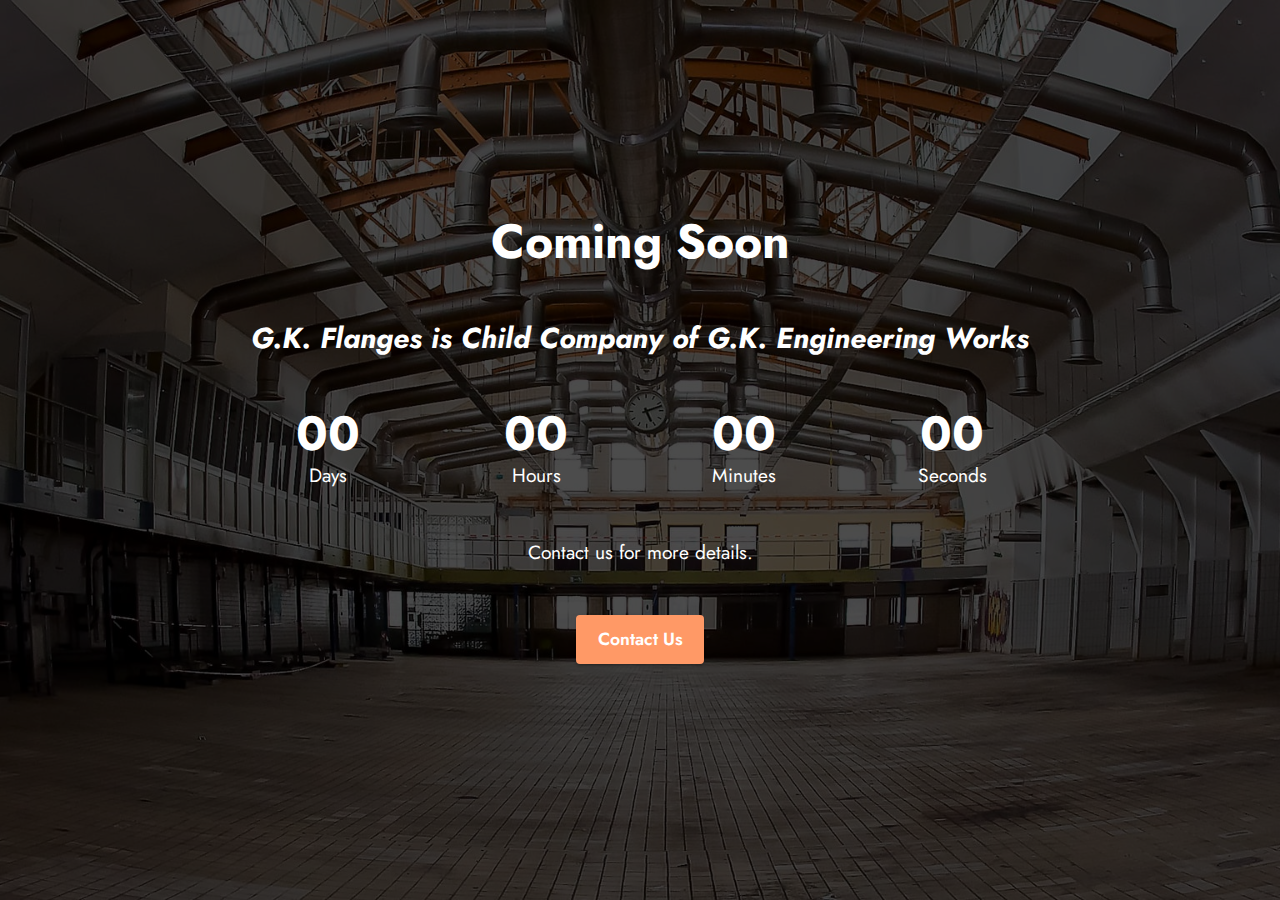
<file: Flanges/index.html>
<!DOCTYPE html>
<html>

<head>
    <!-- Site made with GK Flanges Website Builder v5.9.4, https://GK Flanges.com -->
    <meta charset="UTF-8">
    <meta http-equiv="X-UA-Compatible" content="IE=edge">
    <meta name="generator" content="GK Flanges v5.9.4, GK Flanges.com">
    <meta name="viewport" content="width=device-width, initial-scale=1, minimum-scale=1">
    <link rel="shortcut icon" href="assets/images/logo5.png" type="image/x-icon">
    <meta name="description" content="">


    <title>Home</title>
    <link rel="stylesheet" href="assets/bootstrap/css/bootstrap.min.css">
    <link rel="stylesheet" href="assets/bootstrap/css/bootstrap-grid.min.css">
    <link rel="stylesheet" href="assets/bootstrap/css/bootstrap-reboot.min.css">
    <link rel="stylesheet" href="assets/socicon/css/styles.css">
    <link rel="stylesheet" href="assets/theme/css/style.css">
    <link rel="preload"
        href="https://fonts.googleapis.com/css?family=Jost:100,200,300,400,500,600,700,800,900,100i,200i,300i,400i,500i,600i,700i,800i,900i&display=swap"
        as="style" onload="this.onload=null;this.rel='stylesheet'">
    <noscript>
        <link rel="stylesheet"
            href="https://fonts.googleapis.com/css?family=Jost:100,200,300,400,500,600,700,800,900,100i,200i,300i,400i,500i,600i,700i,800i,900i&display=swap">
    </noscript>
    <link rel="preload" as="style" href="assets/mobirise/css/mbr-additional.css">
    <link rel="stylesheet" href="assets/mobirise/css/mbr-additional.css" type="text/css">




</head>

<body>

    <section data-bs-version="5.1" class="countdown4 cid-tRV1f60Hmf mbr-fullscreen" id="countdown4-2">



        <div class="mbr-overlay" style="opacity: 0.7; background-color: rgb(0, 0, 0);">
        </div>
        <div class="container-fluid">
            <div class="row justify-content-center">
                <div class="col-lg-8">
                    <h3 class="mbr-section-title mb-5 align-center mbr-fonts-style display-2">
                        <strong>Coming Soon</strong>
                    </h3>
                    <h4 class="mbr-section-subtitle mb-5 align-center mbr-fonts-style display-5"><strong><em>
                                G.K. Flanges is Child Company of G.K. Engineering Works</em></strong><br></h4>
                    <div class="countdown-cont align-center mb-5">
                        <div class="daysCountdown col-xs-3 col-sm-3 col-md-3" title="Days"></div>
                        <div class="hoursCountdown col-xs-3 col-sm-3 col-md-3" title="Hours"></div>
                        <div class="minutesCountdown col-xs-3 col-sm-3 col-md-3" title="Minutes"></div>
                        <div class="secondsCountdown col-xs-3 col-sm-3 col-md-3" title="Seconds"></div>
                        <div class="countdown" data-due-date="2023/10/25"></div>
                    </div>
                    <p class="mbr-text mb-5 align-center mbr-fonts-style display-7">
                        Contact us for more details.</p>

                    <div class="mbr-section-btn align-center mt-5"><a class="btn btn-danger display-4"
                            href="https://wa.me/918689072058">
                            Contact Us
                        </a></div>
                </div>
            </div>
        </div>
    </section>
   
    <script src="assets/bootstrap/js/bootstrap.bundle.min.js"></script>
    <script src="assets/smoothscroll/smooth-scroll.js"></script>
    <script src="assets/ytplayer/index.js"></script>
    <script src="assets/countdown/countdown.js"></script>
    <script src="assets/theme/js/script.js"></script>


</body>

</html>
</file>
<file: assets/web/assets/mobirise-icons2/mobirise2.css>
@font-face {
  font-family: 'Moririse2';
  font-display: swap;
  src:  url('mobirise2.eot?f2bix4');
  src:  url('mobirise2.eot?f2bix4#iefix') format('embedded-opentype'),
    url('mobirise2.ttf?f2bix4') format('truetype'),
    url('mobirise2.woff?f2bix4') format('woff'),
    url('mobirise2.svg?f2bix4#mobirise2') format('svg');
  font-weight: normal;
  font-style: normal;
}

[class^="mobi-"], [class*=" mobi-"] {
  /* use !important to prevent issues with browser extensions that change fonts */
  font-family: 'Moririse2' !important;
  speak: none;
  font-style: normal;
  font-weight: normal;
  font-variant: normal;
  text-transform: none;
  line-height: 1;

  /* Better Font Rendering =========== */
  -webkit-font-smoothing: antialiased;
  -moz-osx-font-smoothing: grayscale;
}

.mobi-mbri-add-submenu:before {
  content: "\e900";
}
.mobi-mbri-alert:before {
  content: "\e901";
}
.mobi-mbri-align-center:before {
  content: "\e902";
}
.mobi-mbri-align-justify:before {
  content: "\e903";
}
.mobi-mbri-align-left:before {
  content: "\e904";
}
.mobi-mbri-align-right:before {
  content: "\e905";
}
.mobi-mbri-android:before {
  content: "\e906";
}
.mobi-mbri-apple:before {
  content: "\e907";
}
.mobi-mbri-arrow-down:before {
  content: "\e908";
}
.mobi-mbri-arrow-next:before {
  content: "\e909";
}
.mobi-mbri-arrow-prev:before {
  content: "\e90a";
}
.mobi-mbri-arrow-up:before {
  content: "\e90b";
}
.mobi-mbri-bold:before {
  content: "\e90c";
}
.mobi-mbri-bookmark:before {
  content: "\e90d";
}
.mobi-mbri-bootstrap:before {
  content: "\e90e";
}
.mobi-mbri-briefcase:before {
  content: "\e90f";
}
.mobi-mbri-browse:before {
  content: "\e910";
}
.mobi-mbri-bulleted-list:before {
  content: "\e911";
}
.mobi-mbri-calendar:before {
  content: "\e912";
}
.mobi-mbri-camera:before {
  content: "\e913";
}
.mobi-mbri-cart-add:before {
  content: "\e914";
}
.mobi-mbri-cart-full:before {
  content: "\e915";
}
.mobi-mbri-cash:before {
  content: "\e916";
}
.mobi-mbri-change-style:before {
  content: "\e917";
}
.mobi-mbri-chat:before {
  content: "\e918";
}
.mobi-mbri-clock:before {
  content: "\e919";
}
.mobi-mbri-close:before {
  content: "\e91a";
}
.mobi-mbri-cloud:before {
  content: "\e91b";
}
.mobi-mbri-code:before {
  content: "\e91c";
}
.mobi-mbri-contact-form:before {
  content: "\e91d";
}
.mobi-mbri-credit-card:before {
  content: "\e91e";
}
.mobi-mbri-cursor-click:before {
  content: "\e91f";
}
.mobi-mbri-cust-feedback:before {
  content: "\e920";
}
.mobi-mbri-database:before {
  content: "\e921";
}
.mobi-mbri-delivery:before {
  content: "\e922";
}
.mobi-mbri-desktop:before {
  content: "\e923";
}
.mobi-mbri-devices:before {
  content: "\e924";
}
.mobi-mbri-down:before {
  content: "\e925";
}
.mobi-mbri-download-2:before {
  content: "\e926";
}
.mobi-mbri-download:before {
  content: "\e927";
}
.mobi-mbri-drag-n-drop-2:before {
  content: "\e928";
}
.mobi-mbri-drag-n-drop:before {
  content: "\e929";
}
.mobi-mbri-edit-2:before {
  content: "\e92a";
}
.mobi-mbri-edit:before {
  content: "\e92b";
}
.mobi-mbri-error:before {
  content: "\e92c";
}
.mobi-mbri-extension:before {
  content: "\e92d";
}
.mobi-mbri-features:before {
  content: "\e92e";
}
.mobi-mbri-file:before {
  content: "\e92f";
}
.mobi-mbri-flag:before {
  content: "\e930";
}
.mobi-mbri-folder:before {
  content: "\e931";
}
.mobi-mbri-gift:before {
  content: "\e932";
}
.mobi-mbri-github:before {
  content: "\e933";
}
.mobi-mbri-globe-2:before {
  content: "\e934";
}
.mobi-mbri-globe:before {
  content: "\e935";
}
.mobi-mbri-growing-chart:before {
  content: "\e936";
}
.mobi-mbri-hearth:before {
  content: "\e937";
}
.mobi-mbri-help:before {
  content: "\e938";
}
.mobi-mbri-home:before {
  content: "\e939";
}
.mobi-mbri-hot-cup:before {
  content: "\e93a";
}
.mobi-mbri-idea:before {
  content: "\e93b";
}
.mobi-mbri-image-gallery:before {
  content: "\e93c";
}
.mobi-mbri-image-slider:before {
  content: "\e93d";
}
.mobi-mbri-info:before {
  content: "\e93e";
}
.mobi-mbri-italic:before {
  content: "\e93f";
}
.mobi-mbri-key:before {
  content: "\e940";
}
.mobi-mbri-laptop:before {
  content: "\e941";
}
.mobi-mbri-layers:before {
  content: "\e942";
}
.mobi-mbri-left-right:before {
  content: "\e943";
}
.mobi-mbri-left:before {
  content: "\e944";
}
.mobi-mbri-letter:before {
  content: "\e945";
}
.mobi-mbri-like:before {
  content: "\e946";
}
.mobi-mbri-link:before {
  content: "\e947";
}
.mobi-mbri-lock:before {
  content: "\e948";
}
.mobi-mbri-login:before {
  content: "\e949";
}
.mobi-mbri-logout:before {
  content: "\e94a";
}
.mobi-mbri-magic-stick:before {
  content: "\e94b";
}
.mobi-mbri-map-pin:before {
  content: "\e94c";
}
.mobi-mbri-menu:before {
  content: "\e94d";
}
.mobi-mbri-mobile-2:before {
  content: "\e94e";
}
.mobi-mbri-mobile-horizontal:before {
  content: "\e94f";
}
.mobi-mbri-mobile:before {
  content: "\e950";
}
.mobi-mbri-mobirise:before {
  content: "\e951";
}
.mobi-mbri-more-horizontal:before {
  content: "\e952";
}
.mobi-mbri-more-vertical:before {
  content: "\e953";
}
.mobi-mbri-music:before {
  content: "\e954";
}
.mobi-mbri-new-file:before {
  content: "\e955";
}
.mobi-mbri-numbered-list:before {
  content: "\e956";
}
.mobi-mbri-opened-folder:before {
  content: "\e957";
}
.mobi-mbri-pages:before {
  content: "\e958";
}
.mobi-mbri-paper-plane:before {
  content: "\e959";
}
.mobi-mbri-paperclip:before {
  content: "\e95a";
}
.mobi-mbri-phone:before {
  content: "\e95b";
}
.mobi-mbri-photo:before {
  content: "\e95c";
}
.mobi-mbri-photos:before {
  content: "\e95d";
}
.mobi-mbri-pin:before {
  content: "\e95e";
}
.mobi-mbri-play:before {
  content: "\e95f";
}
.mobi-mbri-plus:before {
  content: "\e960";
}
.mobi-mbri-preview:before {
  content: "\e961";
}
.mobi-mbri-print:before {
  content: "\e962";
}
.mobi-mbri-protect:before {
  content: "\e963";
}
.mobi-mbri-question:before {
  content: "\e964";
}
.mobi-mbri-quote-left:before {
  content: "\e965";
}
.mobi-mbri-quote-right:before {
  content: "\e966";
}
.mobi-mbri-redo:before {
  content: "\e967";
}
.mobi-mbri-refresh:before {
  content: "\e968";
}
.mobi-mbri-responsive-2:before {
  content: "\e969";
}
.mobi-mbri-responsive:before {
  content: "\e96a";
}
.mobi-mbri-right:before {
  content: "\e96b";
}
.mobi-mbri-rocket:before {
  content: "\e96c";
}
.mobi-mbri-sad-face:before {
  content: "\e96d";
}
.mobi-mbri-sale:before {
  content: "\e96e";
}
.mobi-mbri-save:before {
  content: "\e96f";
}
.mobi-mbri-search:before {
  content: "\e970";
}
.mobi-mbri-setting-2:before {
  content: "\e971";
}
.mobi-mbri-setting-3:before {
  content: "\e972";
}
.mobi-mbri-setting:before {
  content: "\e973";
}
.mobi-mbri-share:before {
  content: "\e974";
}
.mobi-mbri-shopping-bag:before {
  content: "\e975";
}
.mobi-mbri-shopping-basket:before {
  content: "\e976";
}
.mobi-mbri-shopping-cart:before {
  content: "\e977";
}
.mobi-mbri-sites:before {
  content: "\e978";
}
.mobi-mbri-smile-face:before {
  content: "\e979";
}
.mobi-mbri-speed:before {
  content: "\e97a";
}
.mobi-mbri-star:before {
  content: "\e97b";
}
.mobi-mbri-success:before {
  content: "\e97c";
}
.mobi-mbri-sun:before {
  content: "\e97d";
}
.mobi-mbri-sun2:before {
  content: "\e97e";
}
.mobi-mbri-tablet-vertical:before {
  content: "\e97f";
}
.mobi-mbri-tablet:before {
  content: "\e980";
}
.mobi-mbri-target:before {
  content: "\e981";
}
.mobi-mbri-timer:before {
  content: "\e982";
}
.mobi-mbri-to-ftp:before {
  content: "\e983";
}
.mobi-mbri-to-local-drive:before {
  content: "\e984";
}
.mobi-mbri-touch-swipe:before {
  content: "\e985";
}
.mobi-mbri-touch:before {
  content: "\e986";
}
.mobi-mbri-trash:before {
  content: "\e987";
}
.mobi-mbri-underline:before {
  content: "\e988";
}
.mobi-mbri-undo:before {
  content: "\e989";
}
.mobi-mbri-unlink:before {
  content: "\e98a";
}
.mobi-mbri-unlock:before {
  content: "\e98b";
}
.mobi-mbri-up-down:before {
  content: "\e98c";
}
.mobi-mbri-up:before {
  content: "\e98d";
}
.mobi-mbri-update:before {
  content: "\e98e";
}
.mobi-mbri-upload-2:before {
  content: "\e98f";
}
.mobi-mbri-upload:before {
  content: "\e990";
}
.mobi-mbri-user-2:before {
  content: "\e991";
}
.mobi-mbri-user:before {
  content: "\e992";
}
.mobi-mbri-users:before {
  content: "\e993";
}
.mobi-mbri-video-play:before {
  content: "\e994";
}
.mobi-mbri-video:before {
  content: "\e995";
}
.mobi-mbri-watch:before {
  content: "\e996";
}
.mobi-mbri-website-theme-2:before {
  content: "\e997";
}
.mobi-mbri-website-theme:before {
  content: "\e998";
}
.mobi-mbri-wifi:before {
  content: "\e999";
}
.mobi-mbri-windows:before {
  content: "\e99a";
}
.mobi-mbri-zoom-in:before {
  content: "\e99b";
}
.mobi-mbri-zoom-out:before {
  content: "\e99c";
}
</file>
<file: assets/dropdown/css/style.css>
.navbar-dropdown {
  left: 0;
  padding: 0;
  position: absolute;
  right: 0;
  top: 0;
  transition: all 0.45s ease;
  z-index: 1030;
  background: #282828; }
  .navbar-dropdown .navbar-logo {
    margin-right: 0.8rem;
    transition: margin 0.3s ease-in-out;
    vertical-align: middle; }
    .navbar-dropdown .navbar-logo img {
      height: 3.125rem;
      transition: all 0.3s ease-in-out; }
    .navbar-dropdown .navbar-logo.mbr-iconfont {
      font-size: 3.125rem;
      line-height: 3.125rem; }
  .navbar-dropdown .navbar-caption {
    font-weight: 700;
    white-space: normal;
    vertical-align: -4px;
    line-height: 3.125rem !important; }
    .navbar-dropdown .navbar-caption, .navbar-dropdown .navbar-caption:hover {
      color: inherit;
      text-decoration: none; }
  .navbar-dropdown .mbr-iconfont + .navbar-caption {
    vertical-align: -1px; }
  .navbar-dropdown.navbar-fixed-top {
    position: fixed; }
  .navbar-dropdown .navbar-brand span {
    vertical-align: -4px; }
  .navbar-dropdown.bg-color.transparent {
    background: none; }
  .navbar-dropdown.navbar-short .navbar-brand {
    padding: 0.625rem 0; }
    .navbar-dropdown.navbar-short .navbar-brand span {
      vertical-align: -1px; }
  .navbar-dropdown.navbar-short .navbar-caption {
    line-height: 2.375rem !important;
    vertical-align: -2px; }
  .navbar-dropdown.navbar-short .navbar-logo {
    margin-right: 0.5rem; }
    .navbar-dropdown.navbar-short .navbar-logo img {
      height: 2.375rem; }
    .navbar-dropdown.navbar-short .navbar-logo.mbr-iconfont {
      font-size: 2.375rem;
      line-height: 2.375rem; }
  .navbar-dropdown.navbar-short .mbr-table-cell {
    height: 3.625rem; }
  .navbar-dropdown .navbar-close {
    left: 0.6875rem;
    position: fixed;
    top: 0.75rem;
    z-index: 1000; }
  .navbar-dropdown .hamburger-icon {
    content: "";
    display: inline-block;
    vertical-align: middle;
    width: 16px;
    -webkit-box-shadow: 0 -6px 0 1px #282828,0 0 0 1px #282828,0 6px 0 1px #282828;
    -moz-box-shadow: 0 -6px 0 1px #282828,0 0 0 1px #282828,0 6px 0 1px #282828;
    box-shadow: 0 -6px 0 1px #282828,0 0 0 1px #282828,0 6px 0 1px #282828; }

.dropdown-menu .dropdown-toggle[data-toggle="dropdown-submenu"]::after {
  border-bottom: 0.35em solid transparent;
  border-left: 0.35em solid;
  border-right: 0;
  border-top: 0.35em solid transparent;
  margin-left: 0.3rem; }

.dropdown-menu .dropdown-item:focus {
  outline: 0; }

.nav-dropdown {
  font-size: 0.75rem;
  font-weight: 500;
  height: auto !important; }
  .nav-dropdown .nav-btn {
    padding-left: 1rem; }
  .nav-dropdown .link {
    margin: .667em 1.667em;
    font-weight: 500;
    padding: 0;
    transition: color .2s ease-in-out; }
    .nav-dropdown .link.dropdown-toggle {
      margin-right: 2.583em; }
      .nav-dropdown .link.dropdown-toggle::after {
        margin-left: .25rem;
        border-top: 0.35em solid;
        border-right: 0.35em solid transparent;
        border-left: 0.35em solid transparent;
        border-bottom: 0; }
      .nav-dropdown .link.dropdown-toggle[aria-expanded="true"] {
        margin: 0;
        padding: 0.667em 3.263em  0.667em 1.667em; }
  .nav-dropdown .link::after,
  .nav-dropdown .dropdown-item::after {
    color: inherit; }
  .nav-dropdown .btn {
    font-size: 0.75rem;
    font-weight: 700;
    letter-spacing: 0;
    margin-bottom: 0;
    padding-left: 1.25rem;
    padding-right: 1.25rem; }
  .nav-dropdown .dropdown-menu {
    border-radius: 0;
    border: 0;
    left: 0;
    margin: 0;
    padding-bottom: 1.25rem;
    padding-top: 1.25rem;
    position: relative; }
  .nav-dropdown .dropdown-submenu {
    margin-left: 0.125rem;
    top: 0; }
  .nav-dropdown .dropdown-item {
    font-weight: 500;
    line-height: 2;
    padding: 0.3846em 4.615em 0.3846em 1.5385em;
    position: relative;
    transition: color .2s ease-in-out, background-color .2s ease-in-out; }
    .nav-dropdown .dropdown-item::after {
      margin-top: -0.3077em;
      position: absolute;
      right: 1.1538em;
      top: 50%; }
    .nav-dropdown .dropdown-item:focus, .nav-dropdown .dropdown-item:hover {
      background: none; }

@media (max-width: 767px) {
  .nav-dropdown.navbar-toggleable-sm {
    bottom: 0;
    display: none;
    left: 0;
    overflow-x: hidden;
    position: fixed;
    top: 0;
    transform: translateX(-100%);
    -ms-transform: translateX(-100%);
    -webkit-transform: translateX(-100%);
    width: 18.75rem;
    z-index: 999; } }
.nav-dropdown.navbar-toggleable-xl {
  bottom: 0;
  display: none;
  left: 0;
  overflow-x: hidden;
  position: fixed;
  top: 0;
  transform: translateX(-100%);
  -ms-transform: translateX(-100%);
  -webkit-transform: translateX(-100%);
  width: 18.75rem;
  z-index: 999; }

.nav-dropdown-sm {
  display: block !important;
  overflow-x: hidden;
  overflow: auto;
  padding-top: 3.875rem; }
  .nav-dropdown-sm::after {
    content: "";
    display: block;
    height: 3rem;
    width: 100%; }
  .nav-dropdown-sm.collapse.in ~ .navbar-close {
    display: block !important; }
  .nav-dropdown-sm.collapsing, .nav-dropdown-sm.collapse.in {
    transform: translateX(0);
    -ms-transform: translateX(0);
    -webkit-transform: translateX(0);
    transition: all 0.25s ease-out;
    -webkit-transition: all 0.25s ease-out;
    background: #282828; }
  .nav-dropdown-sm.collapsing[aria-expanded="false"] {
    transform: translateX(-100%);
    -ms-transform: translateX(-100%);
    -webkit-transform: translateX(-100%); }
  .nav-dropdown-sm .nav-item {
    display: block;
    margin-left: 0 !important;
    padding-left: 0; }
  .nav-dropdown-sm .link,
  .nav-dropdown-sm .dropdown-item {
    border-top: 1px dotted rgba(255, 255, 255, 0.1);
    font-size: 0.8125rem;
    line-height: 1.6;
    margin: 0 !important;
    padding: 0.875rem 2.4rem 0.875rem 1.5625rem !important;
    position: relative;
    white-space: normal; }
    .nav-dropdown-sm .link:focus, .nav-dropdown-sm .link:hover,
    .nav-dropdown-sm .dropdown-item:focus,
    .nav-dropdown-sm .dropdown-item:hover {
      background: rgba(0, 0, 0, 0.2) !important;
      color: #c0a375; }
  .nav-dropdown-sm .nav-btn {
    position: relative;
    padding: 1.5625rem 1.5625rem 0 1.5625rem; }
    .nav-dropdown-sm .nav-btn::before {
      border-top: 1px dotted rgba(255, 255, 255, 0.1);
      content: "";
      left: 0;
      position: absolute;
      top: 0;
      width: 100%; }
    .nav-dropdown-sm .nav-btn + .nav-btn {
      padding-top: 0.625rem; }
      .nav-dropdown-sm .nav-btn + .nav-btn::before {
        display: none; }
  .nav-dropdown-sm .btn {
    padding: 0.625rem 0; }
  .nav-dropdown-sm .dropdown-toggle[data-toggle="dropdown-submenu"]::after {
    margin-left: .25rem;
    border-top: 0.35em solid;
    border-right: 0.35em solid transparent;
    border-left: 0.35em solid transparent;
    border-bottom: 0; }
  .nav-dropdown-sm .dropdown-toggle[data-toggle="dropdown-submenu"][aria-expanded="true"]::after {
    border-top: 0;
    border-right: 0.35em solid transparent;
    border-left: 0.35em solid transparent;
    border-bottom: 0.35em solid; }
  .nav-dropdown-sm .dropdown-menu {
    margin: 0;
    padding: 0;
    position: relative;
    top: 0;
    left: 0;
    width: 100%;
    border: 0;
    float: none;
    border-radius: 0;
    background: none; }
  .nav-dropdown-sm .dropdown-submenu {
    left: 100%;
    margin-left: 0.125rem;
    margin-top: -1.25rem;
    top: 0; }

.navbar-toggleable-sm .nav-dropdown .dropdown-menu {
  position: absolute; }

.navbar-toggleable-sm .nav-dropdown .dropdown-submenu {
  left: 100%;
  margin-left: 0.125rem;
  margin-top: -1.25rem;
  top: 0; }

.navbar-toggleable-sm.opened .nav-dropdown .dropdown-menu {
  position: relative; }

.navbar-toggleable-sm.opened .nav-dropdown .dropdown-submenu {
  left: 0;
  margin-left: 00rem;
  margin-top: 0rem;
  top: 0; }

.is-builder .nav-dropdown.collapsing {
  transition: none !important; }
</file>
<file: assets/socicon/css/styles.css>
@charset "UTF-8";

@font-face {
  font-family: 'Socicon';
  src:  url('../fonts/socicon.eot');
  src:  url('../fonts/socicon.eot?#iefix') format('embedded-opentype'),
    url('../fonts/socicon.woff2') format('woff2'),
    url('../fonts/socicon.ttf') format('truetype'),
    url('../fonts/socicon.woff') format('woff'),
    url('../fonts/socicon.svg#socicon') format('svg');
  font-weight: normal;
  font-style: normal;
  font-display: swap;
}

[data-icon]:before {
  font-family: "socicon" !important;
  content: attr(data-icon);
  font-style: normal !important;
  font-weight: normal !important;
  font-variant: normal !important;
  text-transform: none !important;
  speak: none;
  line-height: 1;
  -webkit-font-smoothing: antialiased;
  -moz-osx-font-smoothing: grayscale;
}

[class^="socicon-"], [class*=" socicon-"] {
  /* use !important to prevent issues with browser extensions that change fonts */
  font-family: 'Socicon' !important;
  speak: none;
  font-style: normal;
  font-weight: normal;
  font-variant: normal;
  text-transform: none;
  line-height: 1;

  /* Better Font Rendering =========== */
  -webkit-font-smoothing: antialiased;
  -moz-osx-font-smoothing: grayscale;
}

.socicon-eitaa:before {
  content: "\e97c";
}
.socicon-soroush:before {
  content: "\e97d";
}
.socicon-bale:before {
  content: "\e97e";
}
.socicon-zazzle:before {
  content: "\e97b";
}
.socicon-society6:before {
  content: "\e97a";
}
.socicon-redbubble:before {
  content: "\e979";
}
.socicon-avvo:before {
  content: "\e978";
}
.socicon-stitcher:before {
  content: "\e977";
}
.socicon-googlehangouts:before {
  content: "\e974";
}
.socicon-dlive:before {
  content: "\e975";
}
.socicon-vsco:before {
  content: "\e976";
}
.socicon-flipboard:before {
  content: "\e973";
}
.socicon-ubuntu:before {
  content: "\e958";
}
.socicon-artstation:before {
  content: "\e959";
}
.socicon-invision:before {
  content: "\e95a";
}
.socicon-torial:before {
  content: "\e95b";
}
.socicon-collectorz:before {
  content: "\e95c";
}
.socicon-seenthis:before {
  content: "\e95d";
}
.socicon-googleplaymusic:before {
  content: "\e95e";
}
.socicon-debian:before {
  content: "\e95f";
}
.socicon-filmfreeway:before {
  content: "\e960";
}
.socicon-gnome:before {
  content: "\e961";
}
.socicon-itchio:before {
  content: "\e962";
}
.socicon-jamendo:before {
  content: "\e963";
}
.socicon-mix:before {
  content: "\e964";
}
.socicon-sharepoint:before {
  content: "\e965";
}
.socicon-tinder:before {
  content: "\e966";
}
.socicon-windguru:before {
  content: "\e967";
}
.socicon-cdbaby:before {
  content: "\e968";
}
.socicon-elementaryos:before {
  content: "\e969";
}
.socicon-stage32:before {
  content: "\e96a";
}
.socicon-tiktok:before {
  content: "\e96b";
}
.socicon-gitter:before {
  content: "\e96c";
}
.socicon-letterboxd:before {
  content: "\e96d";
}
.socicon-threema:before {
  content: "\e96e";
}
.socicon-splice:before {
  content: "\e96f";
}
.socicon-metapop:before {
  content: "\e970";
}
.socicon-naver:before {
  content: "\e971";
}
.socicon-remote:before {
  content: "\e972";
}
.socicon-internet:before {
  content: "\e957";
}
.socicon-moddb:before {
  content: "\e94b";
}
.socicon-indiedb:before {
  content: "\e94c";
}
.socicon-traxsource:before {
  content: "\e94d";
}
.socicon-gamefor:before {
  content: "\e94e";
}
.socicon-pixiv:before {
  content: "\e94f";
}
.socicon-myanimelist:before {
  content: "\e950";
}
.socicon-blackberry:before {
  content: "\e951";
}
.socicon-wickr:before {
  content: "\e952";
}
.socicon-spip:before {
  content: "\e953";
}
.socicon-napster:before {
  content: "\e954";
}
.socicon-beatport:before {
  content: "\e955";
}
.socicon-hackerone:before {
  content: "\e956";
}
.socicon-hackernews:before {
  content: "\e946";
}
.socicon-smashwords:before {
  content: "\e947";
}
.socicon-kobo:before {
  content: "\e948";
}
.socicon-bookbub:before {
  content: "\e949";
}
.socicon-mailru:before {
  content: "\e94a";
}
.socicon-gitlab:before {
  content: "\e945";
}
.socicon-instructables:before {
  content: "\e944";
}
.socicon-portfolio:before {
  content: "\e943";
}
.socicon-codered:before {
  content: "\e940";
}
.socicon-origin:before {
  content: "\e941";
}
.socicon-nextdoor:before {
  content: "\e942";
}
.socicon-udemy:before {
  content: "\e93f";
}
.socicon-livemaster:before {
  content: "\e93e";
}
.socicon-crunchbase:before {
  content: "\e93b";
}
.socicon-homefy:before {
  content: "\e93c";
}
.socicon-calendly:before {
  content: "\e93d";
}
.socicon-realtor:before {
  content: "\e90f";
}
.socicon-tidal:before {
  content: "\e910";
}
.socicon-qobuz:before {
  content: "\e911";
}
.socicon-natgeo:before {
  content: "\e912";
}
.socicon-mastodon:before {
  content: "\e913";
}
.socicon-unsplash:before {
  content: "\e914";
}
.socicon-homeadvisor:before {
  content: "\e915";
}
.socicon-angieslist:before {
  content: "\e916";
}
.socicon-codepen:before {
  content: "\e917";
}
.socicon-slack:before {
  content: "\e918";
}
.socicon-openaigym:before {
  content: "\e919";
}
.socicon-logmein:before {
  content: "\e91a";
}
.socicon-fiverr:before {
  content: "\e91b";
}
.socicon-gotomeeting:before {
  content: "\e91c";
}
.socicon-aliexpress:before {
  content: "\e91d";
}
.socicon-guru:before {
  content: "\e91e";
}
.socicon-appstore:before {
  content: "\e91f";
}
.socicon-homes:before {
  content: "\e920";
}
.socicon-zoom:before {
  content: "\e921";
}
.socicon-alibaba:before {
  content: "\e922";
}
.socicon-craigslist:before {
  content: "\e923";
}
.socicon-wix:before {
  content: "\e924";
}
.socicon-redfin:before {
  content: "\e925";
}
.socicon-googlecalendar:before {
  content: "\e926";
}
.socicon-shopify:before {
  content: "\e927";
}
.socicon-freelancer:before {
  content: "\e928";
}
.socicon-seedrs:before {
  content: "\e929";
}
.socicon-bing:before {
  content: "\e92a";
}
.socicon-doodle:before {
  content: "\e92b";
}
.socicon-bonanza:before {
  content: "\e92c";
}
.socicon-squarespace:before {
  content: "\e92d";
}
.socicon-toptal:before {
  content: "\e92e";
}
.socicon-gust:before {
  content: "\e92f";
}
.socicon-ask:before {
  content: "\e930";
}
.socicon-trulia:before {
  content: "\e931";
}
.socicon-loomly:before {
  content: "\e932";
}
.socicon-ghost:before {
  content: "\e933";
}
.socicon-upwork:before {
  content: "\e934";
}
.socicon-fundable:before {
  content: "\e935";
}
.socicon-booking:before {
  content: "\e936";
}
.socicon-googlemaps:before {
  content: "\e937";
}
.socicon-zillow:before {
  content: "\e938";
}
.socicon-niconico:before {
  content: "\e939";
}
.socicon-toneden:before {
  content: "\e93a";
}
.socicon-augment:before {
  content: "\e908";
}
.socicon-bitbucket:before {
  content: "\e909";
}
.socicon-fyuse:before {
  content: "\e90a";
}
.socicon-yt-gaming:before {
  content: "\e90b";
}
.socicon-sketchfab:before {
  content: "\e90c";
}
.socicon-mobcrush:before {
  content: "\e90d";
}
.socicon-microsoft:before {
  content: "\e90e";
}
.socicon-pandora:before {
  content: "\e907";
}
.socicon-messenger:before {
  content: "\e906";
}
.socicon-gamewisp:before {
  content: "\e905";
}
.socicon-bloglovin:before {
  content: "\e904";
}
.socicon-tunein:before {
  content: "\e903";
}
.socicon-gamejolt:before {
  content: "\e901";
}
.socicon-trello:before {
  content: "\e902";
}
.socicon-spreadshirt:before {
  content: "\e900";
}
.socicon-500px:before {
  content: "\e000";
}
.socicon-8tracks:before {
  content: "\e001";
}
.socicon-airbnb:before {
  content: "\e002";
}
.socicon-alliance:before {
  content: "\e003";
}
.socicon-amazon:before {
  content: "\e004";
}
.socicon-amplement:before {
  content: "\e005";
}
.socicon-android:before {
  content: "\e006";
}
.socicon-angellist:before {
  content: "\e007";
}
.socicon-apple:before {
  content: "\e008";
}
.socicon-appnet:before {
  content: "\e009";
}
.socicon-baidu:before {
  content: "\e00a";
}
.socicon-bandcamp:before {
  content: "\e00b";
}
.socicon-battlenet:before {
  content: "\e00c";
}
.socicon-mixer:before {
  content: "\e00d";
}
.socicon-bebee:before {
  content: "\e00e";
}
.socicon-bebo:before {
  content: "\e00f";
}
.socicon-behance:before {
  content: "\e010";
}
.socicon-blizzard:before {
  content: "\e011";
}
.socicon-blogger:before {
  content: "\e012";
}
.socicon-buffer:before {
  content: "\e013";
}
.socicon-chrome:before {
  content: "\e014";
}
.socicon-coderwall:before {
  content: "\e015";
}
.socicon-curse:before {
  content: "\e016";
}
.socicon-dailymotion:before {
  content: "\e017";
}
.socicon-deezer:before {
  content: "\e018";
}
.socicon-delicious:before {
  content: "\e019";
}
.socicon-deviantart:before {
  content: "\e01a";
}
.socicon-diablo:before {
  content: "\e01b";
}
.socicon-digg:before {
  content: "\e01c";
}
.socicon-discord:before {
  content: "\e01d";
}
.socicon-disqus:before {
  content: "\e01e";
}
.socicon-douban:before {
  content: "\e01f";
}
.socicon-draugiem:before {
  content: "\e020";
}
.socicon-dribbble:before {
  content: "\e021";
}
.socicon-drupal:before {
  content: "\e022";
}
.socicon-ebay:before {
  content: "\e023";
}
.socicon-ello:before {
  content: "\e024";
}
.socicon-endomodo:before {
  content: "\e025";
}
.socicon-envato:before {
  content: "\e026";
}
.socicon-etsy:before {
  content: "\e027";
}
.socicon-facebook:before {
  content: "\e028";
}
.socicon-feedburner:before {
  content: "\e029";
}
.socicon-filmweb:before {
  content: "\e02a";
}
.socicon-firefox:before {
  content: "\e02b";
}
.socicon-flattr:before {
  content: "\e02c";
}
.socicon-flickr:before {
  content: "\e02d";
}
.socicon-formulr:before {
  content: "\e02e";
}
.socicon-forrst:before {
  content: "\e02f";
}
.socicon-foursquare:before {
  content: "\e030";
}
.socicon-friendfeed:before {
  content: "\e031";
}
.socicon-github:before {
  content: "\e032";
}
.socicon-goodreads:before {
  content: "\e033";
}
.socicon-google:before {
  content: "\e034";
}
.socicon-googlescholar:before {
  content: "\e035";
}
.socicon-googlegroups:before {
  content: "\e036";
}
.socicon-googlephotos:before {
  content: "\e037";
}
.socicon-googleplus:before {
  content: "\e038";
}
.socicon-grooveshark:before {
  content: "\e039";
}
.socicon-hackerrank:before {
  content: "\e03a";
}
.socicon-hearthstone:before {
  content: "\e03b";
}
.socicon-hellocoton:before {
  content: "\e03c";
}
.socicon-heroes:before {
  content: "\e03d";
}
.socicon-smashcast:before {
  content: "\e03e";
}
.socicon-horde:before {
  content: "\e03f";
}
.socicon-houzz:before {
  content: "\e040";
}
.socicon-icq:before {
  content: "\e041";
}
.socicon-identica:before {
  content: "\e042";
}
.socicon-imdb:before {
  content: "\e043";
}
.socicon-instagram:before {
  content: "\e044";
}
.socicon-issuu:before {
  content: "\e045";
}
.socicon-istock:before {
  content: "\e046";
}
.socicon-itunes:before {
  content: "\e047";
}
.socicon-keybase:before {
  content: "\e048";
}
.socicon-lanyrd:before {
  content: "\e049";
}
.socicon-lastfm:before {
  content: "\e04a";
}
.socicon-line:before {
  content: "\e04b";
}
.socicon-linkedin:before {
  content: "\e04c";
}
.socicon-livejournal:before {
  content: "\e04d";
}
.socicon-lyft:before {
  content: "\e04e";
}
.socicon-macos:before {
  content: "\e04f";
}
.socicon-mail:before {
  content: "\e050";
}
.socicon-medium:before {
  content: "\e051";
}
.socicon-meetup:before {
  content: "\e052";
}
.socicon-mixcloud:before {
  content: "\e053";
}
.socicon-modelmayhem:before {
  content: "\e054";
}
.socicon-mumble:before {
  content: "\e055";
}
.socicon-myspace:before {
  content: "\e056";
}
.socicon-newsvine:before {
  content: "\e057";
}
.socicon-nintendo:before {
  content: "\e058";
}
.socicon-npm:before {
  content: "\e059";
}
.socicon-odnoklassniki:before {
  content: "\e05a";
}
.socicon-openid:before {
  content: "\e05b";
}
.socicon-opera:before {
  content: "\e05c";
}
.socicon-outlook:before {
  content: "\e05d";
}
.socicon-overwatch:before {
  content: "\e05e";
}
.socicon-patreon:before {
  content: "\e05f";
}
.socicon-paypal:before {
  content: "\e060";
}
.socicon-periscope:before {
  content: "\e061";
}
.socicon-persona:before {
  content: "\e062";
}
.socicon-pinterest:before {
  content: "\e063";
}
.socicon-play:before {
  content: "\e064";
}
.socicon-player:before {
  content: "\e065";
}
.socicon-playstation:before {
  content: "\e066";
}
.socicon-pocket:before {
  content: "\e067";
}
.socicon-qq:before {
  content: "\e068";
}
.socicon-quora:before {
  content: "\e069";
}
.socicon-raidcall:before {
  content: "\e06a";
}
.socicon-ravelry:before {
  content: "\e06b";
}
.socicon-reddit:before {
  content: "\e06c";
}
.socicon-renren:before {
  content: "\e06d";
}
.socicon-researchgate:before {
  content: "\e06e";
}
.socicon-residentadvisor:before {
  content: "\e06f";
}
.socicon-reverbnation:before {
  content: "\e070";
}
.socicon-rss:before {
  content: "\e071";
}
.socicon-sharethis:before {
  content: "\e072";
}
.socicon-skype:before {
  content: "\e073";
}
.socicon-slideshare:before {
  content: "\e074";
}
.socicon-smugmug:before {
  content: "\e075";
}
.socicon-snapchat:before {
  content: "\e076";
}
.socicon-songkick:before {
  content: "\e077";
}
.socicon-soundcloud:before {
  content: "\e078";
}
.socicon-spotify:before {
  content: "\e079";
}
.socicon-stackexchange:before {
  content: "\e07a";
}
.socicon-stackoverflow:before {
  content: "\e07b";
}
.socicon-starcraft:before {
  content: "\e07c";
}
.socicon-stayfriends:before {
  content: "\e07d";
}
.socicon-steam:before {
  content: "\e07e";
}
.socicon-storehouse:before {
  content: "\e07f";
}
.socicon-strava:before {
  content: "\e080";
}
.socicon-streamjar:before {
  content: "\e081";
}
.socicon-stumbleupon:before {
  content: "\e082";
}
.socicon-swarm:before {
  content: "\e083";
}
.socicon-teamspeak:before {
  content: "\e084";
}
.socicon-teamviewer:before {
  content: "\e085";
}
.socicon-technorati:before {
  content: "\e086";
}
.socicon-telegram:before {
  content: "\e087";
}
.socicon-tripadvisor:before {
  content: "\e088";
}
.socicon-tripit:before {
  content: "\e089";
}
.socicon-triplej:before {
  content: "\e08a";
}
.socicon-tumblr:before {
  content: "\e08b";
}
.socicon-twitch:before {
  content: "\e08c";
}
.socicon-twitter:before {
  content: "\e08d";
}
.socicon-uber:before {
  content: "\e08e";
}
.socicon-ventrilo:before {
  content: "\e08f";
}
.socicon-viadeo:before {
  content: "\e090";
}
.socicon-viber:before {
  content: "\e091";
}
.socicon-viewbug:before {
  content: "\e092";
}
.socicon-vimeo:before {
  content: "\e093";
}
.socicon-vine:before {
  content: "\e094";
}
.socicon-vkontakte:before {
  content: "\e095";
}
.socicon-warcraft:before {
  content: "\e096";
}
.socicon-wechat:before {
  content: "\e097";
}
.socicon-weibo:before {
  content: "\e098";
}
.socicon-whatsapp:before {
  content: "\e099";
}
.socicon-wikipedia:before {
  content: "\e09a";
}
.socicon-windows:before {
  content: "\e09b";
}
.socicon-wordpress:before {
  content: "\e09c";
}
.socicon-wykop:before {
  content: "\e09d";
}
.socicon-xbox:before {
  content: "\e09e";
}
.socicon-xing:before {
  content: "\e09f";
}
.socicon-yahoo:before {
  content: "\e0a0";
}
.socicon-yammer:before {
  content: "\e0a1";
}
.socicon-yandex:before {
  content: "\e0a2";
}
.socicon-yelp:before {
  content: "\e0a3";
}
.socicon-younow:before {
  content: "\e0a4";
}
.socicon-youtube:before {
  content: "\e0a5";
}
.socicon-zapier:before {
  content: "\e0a6";
}
.socicon-zerply:before {
  content: "\e0a7";
}
.socicon-zomato:before {
  content: "\e0a8";
}
.socicon-zynga:before {
  content: "\e0a9";
}
</file>
<file: assets/theme/css/style.css>
@charset "UTF-8";
section {
  background-color: #ffffff;
}

body {
  font-style: normal;
  line-height: 1.5;
  font-weight: 400;
  color: #232323;
  position: relative;
}

button {
  background-color: transparent;
  border-color: transparent;
}

.embla__button,
.carousel-control {
  background-color: #edefea !important;
  opacity: 0.8 !important;
  color: #464845 !important;
  border-color: #edefea !important;
}

.carousel .close,
.modalWindow .close {
  background-color: #edefea !important;
  color: #464845 !important;
  border-color: #edefea !important;
  opacity: 0.8 !important;
}

.carousel .close:hover,
.modalWindow .close:hover {
  opacity: 1 !important;
}

.carousel-indicators li {
  background-color: #edefea !important;
  border: 2px solid #464845 !important;
}

.carousel-indicators li:hover,
.carousel-indicators li:active {
  opacity: 0.8 !important;
}

.embla__button:hover,
.carousel-control:hover {
  background-color: #edefea !important;
  opacity: 1 !important;
}

.modalWindow-video-container {
  height: 80%;
}

section,
.container,
.container-fluid {
  position: relative;
  word-wrap: break-word;
}

a.mbr-iconfont:hover {
  text-decoration: none;
}

.article .lead p,
.article .lead ul,
.article .lead ol,
.article .lead pre,
.article .lead blockquote {
  margin-bottom: 0;
}

a {
  font-style: normal;
  font-weight: 400;
  cursor: pointer;
}
a, a:hover {
  text-decoration: none;
}

.mbr-section-title {
  font-style: normal;
  line-height: 1.3;
}

.mbr-section-subtitle {
  line-height: 1.3;
}

.mbr-text {
  font-style: normal;
  line-height: 1.7;
}

h1,
h2,
h3,
h4,
h5,
h6,
.display-1,
.display-2,
.display-4,
.display-5,
.display-7,
span,
p,
a {
  line-height: 1;
  word-break: break-word;
  word-wrap: break-word;
  font-weight: 400;
}

b,
strong {
  font-weight: bold;
}

input:-webkit-autofill, input:-webkit-autofill:hover, input:-webkit-autofill:focus, input:-webkit-autofill:active {
  transition-delay: 9999s;
  -webkit-transition-property: background-color, color;
  transition-property: background-color, color;
}

textarea[type=hidden] {
  display: none;
}

section {
  background-position: 50% 50%;
  background-repeat: no-repeat;
  background-size: cover;
}
section .mbr-background-video,
section .mbr-background-video-preview {
  position: absolute;
  bottom: 0;
  left: 0;
  right: 0;
  top: 0;
}

.hidden {
  visibility: hidden;
}

.mbr-z-index20 {
  z-index: 20;
}

/*! Base colors */
.mbr-white {
  color: #ffffff;
}

.mbr-black {
  color: #111111;
}

.mbr-bg-white {
  background-color: #ffffff;
}

.mbr-bg-black {
  background-color: #000000;
}

/*! Text-aligns */
.align-left {
  text-align: left;
}

.align-center {
  text-align: center;
}

.align-right {
  text-align: right;
}

/*! Font-weight  */
.mbr-light {
  font-weight: 300;
}

.mbr-regular {
  font-weight: 400;
}

.mbr-semibold {
  font-weight: 500;
}

.mbr-bold {
  font-weight: 700;
}

/*! Media  */
.media-content {
  flex-basis: 100%;
}

.media-container-row {
  display: flex;
  flex-direction: row;
  flex-wrap: wrap;
  justify-content: center;
  align-content: center;
  align-items: start;
}
.media-container-row .media-size-item {
  width: 400px;
}

.media-container-column {
  display: flex;
  flex-direction: column;
  flex-wrap: wrap;
  justify-content: center;
  align-content: center;
  align-items: stretch;
}
.media-container-column > * {
  width: 100%;
}

@media (min-width: 992px) {
  .media-container-row {
    flex-wrap: nowrap;
  }
}
figure {
  margin-bottom: 0;
  overflow: hidden;
}

figure[mbr-media-size] {
  transition: width 0.1s;
}

img,
iframe {
  display: block;
  width: 100%;
}

.card {
  background-color: transparent;
  border: none;
}

.card-box {
  width: 100%;
}

.card-img {
  text-align: center;
  flex-shrink: 0;
  -webkit-flex-shrink: 0;
}

.media {
  max-width: 100%;
  margin: 0 auto;
}

.mbr-figure {
  align-self: center;
}

.media-container > div {
  max-width: 100%;
}

.mbr-figure img,
.card-img img {
  width: 100%;
}

@media (max-width: 991px) {
  .media-size-item {
    width: auto !important;
  }
  .media {
    width: auto;
  }
  .mbr-figure {
    width: 100% !important;
  }
}
/*! Buttons */
.mbr-section-btn {
  margin-left: -0.6rem;
  margin-right: -0.6rem;
  font-size: 0;
}

.btn {
  font-weight: 600;
  border-width: 1px;
  font-style: normal;
  margin: 0.6rem 0.6rem;
  white-space: normal;
  transition: all 0.2s ease-in-out;
  display: inline-flex;
  align-items: center;
  justify-content: center;
  word-break: break-word;
}

.btn-sm {
  font-weight: 600;
  letter-spacing: 0px;
  transition: all 0.3s ease-in-out;
}

.btn-md {
  font-weight: 600;
  letter-spacing: 0px;
  transition: all 0.3s ease-in-out;
}

.btn-lg {
  font-weight: 600;
  letter-spacing: 0px;
  transition: all 0.3s ease-in-out;
}

.btn-form {
  margin: 0;
}
.btn-form:hover {
  cursor: pointer;
}

nav .mbr-section-btn {
  margin-left: 0rem;
  margin-right: 0rem;
}

/*! Btn icon margin */
.btn .mbr-iconfont,
.btn.btn-sm .mbr-iconfont {
  order: 1;
  cursor: pointer;
  margin-left: 0.5rem;
  vertical-align: sub;
}

.btn.btn-md .mbr-iconfont,
.btn.btn-md .mbr-iconfont {
  margin-left: 0.8rem;
}

.mbr-regular {
  font-weight: 400;
}

.mbr-semibold {
  font-weight: 500;
}

.mbr-bold {
  font-weight: 700;
}

[type=submit] {
  -webkit-appearance: none;
}

/*! Full-screen */
.mbr-fullscreen .mbr-overlay {
  min-height: 100vh;
}

.mbr-fullscreen {
  display: flex;
  display: -moz-flex;
  display: -ms-flex;
  display: -o-flex;
  align-items: center;
  min-height: 100vh;
  padding-top: 3rem;
  padding-bottom: 3rem;
}

/*! Map */
.map {
  height: 25rem;
  position: relative;
}
.map iframe {
  width: 100%;
  height: 100%;
}

/*! Scroll to top arrow */
.mbr-arrow-up {
  bottom: 25px;
  right: 90px;
  position: fixed;
  text-align: right;
  z-index: 5000;
  color: #ffffff;
  font-size: 22px;
}

.mbr-arrow-up a {
  background: rgba(0, 0, 0, 0.2);
  border-radius: 50%;
  color: #fff;
  display: inline-block;
  height: 60px;
  width: 60px;
  border: 2px solid #fff;
  outline-style: none !important;
  position: relative;
  text-decoration: none;
  transition: all 0.3s ease-in-out;
  cursor: pointer;
  text-align: center;
}
.mbr-arrow-up a:hover {
  background-color: rgba(0, 0, 0, 0.4);
}
.mbr-arrow-up a i {
  line-height: 60px;
}

.mbr-arrow-up-icon {
  display: block;
  color: #fff;
}

.mbr-arrow-up-icon::before {
  content: "›";
  display: inline-block;
  font-family: serif;
  font-size: 22px;
  line-height: 1;
  font-style: normal;
  position: relative;
  top: 6px;
  left: -4px;
  transform: rotate(-90deg);
}

/*! Arrow Down */
.mbr-arrow {
  position: absolute;
  bottom: 45px;
  left: 50%;
  width: 60px;
  height: 60px;
  cursor: pointer;
  background-color: rgba(80, 80, 80, 0.5);
  border-radius: 50%;
  transform: translateX(-50%);
}
@media (max-width: 767px) {
  .mbr-arrow {
    display: none;
  }
}
.mbr-arrow > a {
  display: inline-block;
  text-decoration: none;
  outline-style: none;
  animation: arrowdown 1.7s ease-in-out infinite;
  color: #ffffff;
}
.mbr-arrow > a > i {
  position: absolute;
  top: -2px;
  left: 15px;
  font-size: 2rem;
}

#scrollToTop a i::before {
  content: "";
  position: absolute;
  display: block;
  border-bottom: 2.5px solid #fff;
  border-left: 2.5px solid #fff;
  width: 27.8%;
  height: 27.8%;
  left: 50%;
  top: 51%;
  transform: translateY(-30%) translateX(-50%) rotate(135deg);
}

@keyframes arrowdown {
  0% {
    transform: translateY(0px);
  }
  50% {
    transform: translateY(-5px);
  }
  100% {
    transform: translateY(0px);
  }
}
@media (max-width: 500px) {
  .mbr-arrow-up {
    left: 0;
    right: 0;
    text-align: center;
  }
}
/*Gradients animation*/
@keyframes gradient-animation {
  from {
    background-position: 0% 100%;
    animation-timing-function: ease-in-out;
  }
  to {
    background-position: 100% 0%;
    animation-timing-function: ease-in-out;
  }
}
.bg-gradient {
  background-size: 200% 200%;
  animation: gradient-animation 5s infinite alternate;
  -webkit-animation: gradient-animation 5s infinite alternate;
}

.menu .navbar-brand {
  display: -webkit-flex;
}
.menu .navbar-brand span {
  display: flex;
  display: -webkit-flex;
}
.menu .navbar-brand .navbar-caption-wrap {
  display: -webkit-flex;
}
.menu .navbar-brand .navbar-logo img {
  display: -webkit-flex;
  width: auto;
}
@media (min-width: 768px) and (max-width: 991px) {
  .menu .navbar-toggleable-sm .navbar-nav {
    display: -ms-flexbox;
  }
}
@media (max-width: 991px) {
  .menu .navbar-collapse {
    max-height: 93.5vh;
  }
  .menu .navbar-collapse.show {
    overflow: auto;
  }
}
@media (min-width: 992px) {
  .menu .navbar-nav.nav-dropdown {
    display: -webkit-flex;
  }
  .menu .navbar-toggleable-sm .navbar-collapse {
    display: -webkit-flex !important;
  }
  .menu .collapsed .navbar-collapse {
    max-height: 93.5vh;
  }
  .menu .collapsed .navbar-collapse.show {
    overflow: auto;
  }
}
@media (max-width: 767px) {
  .menu .navbar-collapse {
    max-height: 80vh;
  }
}

.nav-link .mbr-iconfont {
  margin-right: 0.5rem;
}

.navbar {
  display: -webkit-flex;
  -webkit-flex-wrap: wrap;
  -webkit-align-items: center;
  -webkit-justify-content: space-between;
}

.navbar-collapse {
  -webkit-flex-basis: 100%;
  -webkit-flex-grow: 1;
  -webkit-align-items: center;
}

.nav-dropdown .link {
  padding: 0.667em 1.667em !important;
  margin: 0 !important;
}

.nav {
  display: -webkit-flex;
  -webkit-flex-wrap: wrap;
}

.row {
  display: -webkit-flex;
  -webkit-flex-wrap: wrap;
}

.justify-content-center {
  -webkit-justify-content: center;
}

.form-inline {
  display: -webkit-flex;
}

.card-wrapper {
  -webkit-flex: 1;
}

.carousel-control {
  z-index: 10;
  display: -webkit-flex;
}

.carousel-controls {
  display: -webkit-flex;
}

.media {
  display: -webkit-flex;
}

.form-group:focus {
  outline: none;
}

.jq-selectbox__select {
  padding: 7px 0;
  position: relative;
}

.jq-selectbox__dropdown {
  overflow: hidden;
  border-radius: 10px;
  position: absolute;
  top: 100%;
  left: 0 !important;
  width: 100% !important;
}

.jq-selectbox__trigger-arrow {
  right: 0;
  transform: translateY(-50%);
}

.jq-selectbox li {
  padding: 1.07em 0.5em;
}

input[type=range] {
  padding-left: 0 !important;
  padding-right: 0 !important;
}

.modal-dialog,
.modal-content {
  height: 100%;
}

.modal-dialog .carousel-inner {
  height: calc(100vh - 1.75rem);
}
@media (max-width: 575px) {
  .modal-dialog .carousel-inner {
    height: calc(100vh - 1rem);
  }
}

.carousel-item {
  text-align: center;
}

.carousel-item img {
  margin: auto;
}

.navbar-toggler {
  align-self: flex-start;
  padding: 0.25rem 0.75rem;
  font-size: 1.25rem;
  line-height: 1;
  background: transparent;
  border: 1px solid transparent;
  border-radius: 0.25rem;
}

.navbar-toggler:focus,
.navbar-toggler:hover {
  text-decoration: none;
  box-shadow: none;
}

.navbar-toggler-icon {
  display: inline-block;
  width: 1.5em;
  height: 1.5em;
  vertical-align: middle;
  content: "";
  background: no-repeat center center;
  background-size: 100% 100%;
}

.navbar-toggler-left {
  position: absolute;
  left: 1rem;
}

.navbar-toggler-right {
  position: absolute;
  right: 1rem;
}

.card-img {
  width: auto;
}

.menu .navbar.collapsed:not(.beta-menu) {
  flex-direction: column;
}

.carousel-item.active,
.carousel-item-next,
.carousel-item-prev {
  display: flex;
}

.note-air-layout .dropup .dropdown-menu,
.note-air-layout .navbar-fixed-bottom .dropdown .dropdown-menu {
  bottom: initial !important;
}

html,
body {
  height: auto;
  min-height: 100vh;
}

.dropup .dropdown-toggle::after {
  display: none;
}

.form-asterisk {
  font-family: initial;
  position: absolute;
  top: -2px;
  font-weight: normal;
}

.form-control-label {
  position: relative;
  cursor: pointer;
  margin-bottom: 0.357em;
  padding: 0;
}

.alert {
  color: #ffffff;
  border-radius: 0;
  border: 0;
  font-size: 1.1rem;
  line-height: 1.5;
  margin-bottom: 1.875rem;
  padding: 1.25rem;
  position: relative;
  text-align: center;
}
.alert.alert-form::after {
  background-color: inherit;
  bottom: -7px;
  content: "";
  display: block;
  height: 14px;
  left: 50%;
  margin-left: -7px;
  position: absolute;
  transform: rotate(45deg);
  width: 14px;
}

.form-control {
  background-color: #ffffff;
  background-clip: border-box;
  color: #232323;
  line-height: 1rem !important;
  height: auto;
  padding: 1.2rem 2rem;
  transition: border-color 0.25s ease 0s;
  border: 1px solid transparent !important;
  border-radius: 4px;
  box-shadow: rgba(0, 0, 0, 0.07) 0px 1px 1px 0px, rgba(0, 0, 0, 0.07) 0px 1px 3px 0px, rgba(0, 0, 0, 0.03) 0px 0px 0px 1px;
}
.form-active .form-control:invalid {
  border-color: red;
}

.row > * {
  padding-right: 1rem;
  padding-left: 1rem;
}

form .row {
  margin-left: -0.6rem;
  margin-right: -0.6rem;
}
form .row [class*=col] {
  padding-left: 0.6rem;
  padding-right: 0.6rem;
}

form .mbr-section-btn {
  padding-left: 0.6rem;
  padding-right: 0.6rem;
}

form .form-check-input {
  margin-top: 0.5;
}

textarea.form-control {
  line-height: 1.5rem !important;
}

.form-group {
  margin-bottom: 1.2rem;
}

.form-control,
form .btn {
  min-height: 48px;
}

.gdpr-block label span.textGDPR input[name=gdpr] {
  top: 7px;
}

.form-control:focus {
  box-shadow: none;
}

:focus {
  outline: none;
}

.mbr-overlay {
  background-color: #000;
  bottom: 0;
  left: 0;
  opacity: 0.5;
  position: absolute;
  right: 0;
  top: 0;
  z-index: 0;
  pointer-events: none;
}

blockquote {
  font-style: italic;
  padding: 3rem;
  font-size: 1.09rem;
  position: relative;
  border-left: 3px solid;
}

ul,
ol,
pre,
blockquote {
  margin-bottom: 2.3125rem;
}

.mt-4 {
  margin-top: 2rem !important;
}

.mb-4 {
  margin-bottom: 2rem !important;
}

.container,
.container-fluid {
  padding-left: 16px;
  padding-right: 16px;
}

.row {
  margin-left: -16px;
  margin-right: -16px;
}
.row > [class*=col] {
  padding-left: 16px;
  padding-right: 16px;
}

@media (min-width: 992px) {
  .container-fluid {
    padding-left: 32px;
    padding-right: 32px;
  }
}
@media (max-width: 991px) {
  .mbr-container {
    padding-left: 16px;
    padding-right: 16px;
  }
}
.app-video-wrapper > img {
  opacity: 1;
}

.app-video-wrapper {
  background: transparent;
}

.item {
  position: relative;
}

.dropdown-menu .dropdown-menu {
  left: 100%;
}

.dropdown-item + .dropdown-menu {
  display: none;
}

.dropdown-item:hover + .dropdown-menu,
.dropdown-menu:hover {
  display: block;
}

@media (min-aspect-ratio: 16/9) {
  .mbr-video-foreground {
    height: 300% !important;
    top: -100% !important;
  }
}
@media (max-aspect-ratio: 16/9) {
  .mbr-video-foreground {
    width: 300% !important;
    left: -100% !important;
  }
}.engine {
	position: absolute;
	text-indent: -2400px;
	text-align: center;
	padding: 0;
	top: 0;
	left: -2400px;
}
</file>
<file: assets/gallery/style.css>
/*-------

   Gallery

-------*/
.mbr-gallery .mbr-gallery-item {
  position: relative;
  display: inline-block;
  width: 25%;
  cursor: pointer; }

@media (max-width: 768px) {
  .mbr-gallery .mbr-gallery-item {
    width: 50%; } }
@media (max-width: 400px) {
  .mbr-gallery .mbr-gallery-item {
    width: 100%; } }
.mbr-gallery .icon-focus,
.mbr-gallery .icon-video {
  position: absolute;
  top: calc(50% - 32px);
  left: calc(50% - 24px);
  font-family: 'Moririse2' !important;
  font-size: 3rem !important;
  color: #fff;
  opacity: 0;
  transition: .2s opacity ease-in-out;
  z-index: 5; }

.mbr-gallery .icon-focus::before {
  content: '\e970'; }

.mbr-gallery .icon-video::before {
  content: '\e95f'; }

.mbr-gallery .mbr-gallery-item > div:hover .icon-focus,
.mbr-gallery .mbr-gallery-item > div:hover .icon-video {
  opacity: 1; }

.mbr-gallery .mbr-gallery-item img {
  width: 100%;
  opacity: 1;
  -webkit-transition: .2s opacity ease-in-out;
  transition: .2s opacity ease-in-out; }

.mbr-gallery .mbr-gallery-item > div:hover img {
  opacity: 1; }

.mbr-gallery .mbr-gallery-item > div {
  background: #fff;
  display: block;
  outline: none;
  position: relative; }

.mbr-gallery .mbr-gallery-item .icon {
  -webkit-transform: translateX(-50%) translateY(-50%);
  -webkit-transition: .2s opacity ease-in-out;
  color: #000;
  font-size: 30px;
  height: 69px;
  left: 50%;
  opacity: 0;
  position: absolute;
  top: 50%;
  transform: translateX(-50%) translateY(-50%);
  transition: .2s opacity ease-in-out;
  width: 69px; }

.mbr-gallery .mbr-gallery-item .icon::after,
.mbr-gallery .mbr-gallery-item .icon::before {
  content: '';
  display: block;
  position: absolute;
  height: 69px;
  width: 1px;
  margin-left: 34.5px;
  background-color: #fff; }

.mbr-gallery .mbr-gallery-item .icon::after {
  width: 69px;
  height: 1px;
  margin-left: 0;
  margin-top: 34.5px; }

.mbr-gallery .mbr-gallery-item > div:hover .icon {
  opacity: 1; }

.mbr-gallery .mbr-gallery-item > div:hover::before {
  opacity: .9; }

.mbr-gallery .mbr-gallery-item > div:hover .mbr-gallery-title {
  background: transparent !important; }

/* remove spacing */
.mbr-gallery .mbr-gallery-row.no-gutter {
  margin: 0; }

.mbr-gallery .mbr-gallery-row.no-gutter .mbr-gallery-item {
  padding: 0; }

/* container */
.mbr-gallery .container.mbr-gallery-layout-default {
  padding: 93px 0; }

/* fix horizontal scrollbar */
.mbr-gallery .mbr-gallery-layout-article,
.mbr-gallery .mbr-gallery-layout-default {
  overflow: hidden; }

/* lightbox */
.mbr-gallery .modal {
  position: fixed;
  overflow: hidden;
  padding-right: 0 !important; }

.mbr-gallery .modal-content {
  border-radius: 0;
  border: none;
  background: transparent; }

.mbr-gallery .modal-body {
  padding: 0; }

.mbr-gallery .modal-body img {
  width: 100%; }

.mbr-gallery .modal .close {
  position: fixed;
  background: #1b1b1b;
  opacity: .5;
  font-size: 35px;
  font-weight: 300;
  width: 70px;
  height: 70px;
  border-radius: 50%;
  color: #fff;
  top: 2.5rem;
  right: 2.5rem;
  line-height: 70px;
  border: none;
  text-align: center;
  text-shadow: none;
  z-index: 5;
  -webkit-transition: opacity .3s ease;
  -moz-transition: opacity .3s ease;
  -o-transition: opacity .3s ease;
  transition: opacity .3s ease;
  font-family: 'Moririse2'; }
  .mbr-gallery .modal .close::before {
    content: '\e91a'; }

.mbr-gallery .modal .close:hover {
  opacity: 1;
  background: #000;
  color: #fff; }

.mbr-gallery .modal-dialog {
  max-width: 100% !important; }

.mbr-gallery .modal.in .modal-dialog {
  margin: 0 auto; }

/* modal back color opacity */
.modal-backdrop.in {
  opacity: .8;
  filter: alpha(opacity=80); }

@media (max-width: 768px) {
  .mbr-gallery .carousel-control,
  .mbr-gallery .carousel-indicators,
  .mbr-gallery .modal .close {
    position: fixed; } }
/* fix fade in effect */
.mbr-gallery .modal.fade .modal-dialog {
  -webkit-transition: margin-top .3s ease-out;
  -moz-transition: margin-top .3s ease-out;
  -o-transition: margin-top .3s ease-out;
  transition: margin-top .3s ease-out; }

.mbr-gallery .modal.fade .modal-dialog,
.mbr-gallery .modal.in .modal-dialog {
  -webkit-transform: none;
  -ms-transform: none;
  -o-transform: none;
  transform: none; }

/*-------

   Slider

-------*/
.mbr-slider .carousel-inner > .active,
.mbr-slider .carousel-inner > .next,
.mbr-slider .carousel-inner > .prev {
  display: table; }

.mbr-slider .carousel-control {
  position: absolute;
  width: 70px;
  height: 70px;
  top: 50%;
  margin-top: -35px;
  line-height: 70px;
  border-radius: 50%;
  font-size: 35px;
  border: 0;
  opacity: .5;
  text-shadow: none;
  z-index: 5;
  color: #fff;
  -webkit-transition: all .2s ease-in-out 0s;
  -o-transition: all .2s ease-in-out 0s;
  transition: all .2s ease-in-out 0s; }

.mbr-gallery .mbr-slider .carousel-control {
  position: fixed; }

@media (max-width: 991px) {
  .mbr-gallery .mbr-slider .carousel-control {
    bottom: 2.5rem;
    margin-top: 0;
    top: auto;
    z-index: 17; } }
.mbr-gallery .mbr-slider .carousel-inner > .active {
  display: block; }

.mbr-slider .carousel-control.left {
  left: 0;
  margin-left: 2.5rem; }

.mbr-slider .carousel-control.right {
  right: 0;
  margin-right: 2.5rem; }

.mbr-slider .carousel-control .icon-next,
.mbr-slider .carousel-control .icon-prev {
  margin-top: -18px;
  font-size: 40px;
  line-height: 27px; }

.mbr-slider .carousel-control:hover {
  background: #1b1b1b;
  color: #fff;
  opacity: 1; }

.mbr-slider .carousel-indicators {
  position: absolute;
  bottom: 0;
  margin-bottom: 1.5rem !important; }

@media (max-width: 543px) {
  .mbr-slider .carousel-indicators {
    display: none; } }
.carousel-indicators .active,
.carousel-indicators li {
  width: 15px;
  height: 15px;
  margin: 3px;
  background: #1b1b1b;
  opacity: .5; }

.carousel-indicators .active {
  background: #fff; }

.carousel-indicators li {
  max-width: 15px;
  max-height: 15px;
  border-radius: 50%; }

.container .carousel-indicators {
  margin-bottom: 3px; }

.mbr-gallery .mbr-slider .carousel-indicators {
  position: fixed;
  margin-bottom: 2.5rem !important; }

@media (max-width: 991px) {
  .mbr-gallery .mbr-slider .carousel-indicators {
    margin-bottom: 3.625rem !important;
    padding-left: 2.5rem;
    padding-right: 2.5rem; } }
.mbr-slider .carousel-indicators .active,
.mbr-slider .carousel-indicators li {
  width: 7px;
  height: 7px;
  margin: 3px;
  background: #1b1b1b;
  border: 4px solid #1b1b1b;
  opacity: .5; }

.mbr-slider .carousel-indicators .active {
  background: #fff; }

@media (max-width: 767px) {
  .mbr-slider .carousel-control {
    top: auto;
    bottom: 20px; }

  .mbr-slider > .container .carousel-control {
    margin-bottom: 0; } }
/* boxed slider */
.mbr-slider > .boxed-slider {
  position: relative;
  padding: 93px 0; }

.mbr-slider > .boxed-slider > div {
  position: relative; }

.mbr-slider > .container img {
  width: 100%; }

.mbr-slider > .container img + .row {
  position: absolute;
  top: 50%;
  left: 0;
  right: 0;
  -webkit-transform: translateY(-50%);
  -moz-transform: translateY(-50%);
  transform: translateY(-50%);
  z-index: 2; }

.mbr-slider .mbr-section {
  padding: 0;
  background-attachment: scroll; }

.mbr-slider .mbr-table-cell {
  padding: 0; }

.mbr-slider > .container .carousel-indicators {
  margin-bottom: 3px; }

/* article slider */
.mbr-slider > .article-slider .mbr-section,
.mbr-slider > .article-slider .mbr-section .mbr-table-cell {
  padding-top: 0;
  padding-bottom: 0; }

.modal-backdrop.show {
  opacity: .7; }

.video-container .mbr-background-video iframe {
  width: 100%;
  height: 100%; }

.mbr-gallery-item__hided {
  position: absolute !important;
  left: 0 !important;
  width: 0 !important;
  height: 0;
  padding: 0 !important; }

.mbr-gallery-item__hided img {
  display: none !important; }

.mbr-gallery-item__hided span {
  display: none !important; }

.mbr-gallery-filter {
  padding-top: 30px;
  padding-bottom: 30px;
  text-align: center; }
  .mbr-gallery-filter li {
    display: inline-block;
    padding: 5px 0;
    transition: all .3s ease-out; }
    .mbr-gallery-filter li .btn {
      cursor: pointer; }
  .mbr-gallery-filter.gallery-filter__bg li {
    color: #fff; }
  .mbr-gallery-filter.gallery-filter__bg .active {
    color: #000;
    background-color: #fff; }
  .mbr-gallery-filter ul {
    display: inline-block;
    width: 100%;
    padding-left: 0;
    margin-bottom: 0;
    list-style: none; }

.mbr-gallery-item > div {
  position: relative; }

.mbr-gallery-item--p1 {
  padding: 0.5rem; }

.mbr-gallery-item--p2 {
  padding: 1rem; }

.mbr-gallery-item--p3 {
  padding: 1.5rem; }

.mbr-gallery-item--p4 {
  padding: 2rem; }

.mbr-gallery-item--p5 {
  padding: 2.5rem; }

.mbr-gallery-item--p6 {
  padding: 3rem; }

.mbr-gallery .mbr-gallery-item--p4 {
  width: 33.333%; }

.mbr-gallery .mbr-gallery-item--p6, .mbr-gallery .mbr-gallery-item--p5 {
  width: 50%; }

@media (max-width: 992px) {
  .mbr-gallery-item--p1 {
    padding: 0.5rem; }

  .mbr-gallery-item--p2 {
    padding: 0.8rem; }

  .mbr-gallery-item--p3 {
    padding: 1rem; }

  .mbr-gallery-item--p4 {
    padding: 1.5rem; }

  .mbr-gallery-item--p5 {
    padding: 1.8rem; }

  .mbr-gallery-item--p6 {
    padding: 2rem; }

  .mbr-gallery .mbr-gallery-item--p2,
  .mbr-gallery .mbr-gallery-item--p3 {
    width: 50%; }

  .mbr-gallery .mbr-gallery-item--p6,
  .mbr-gallery .mbr-gallery-item--p5,
  .mbr-gallery .mbr-gallery-item--p4 {
    width: 100%; } }
@media (max-width: 400px) {
  .mbr-gallery .mbr-gallery-item--p3,
  .mbr-gallery .mbr-gallery-item--p2,
  .mbr-gallery .mbr-gallery-item--p1 {
    width: 100%; } }
</file>
<file: assets/mobirise/css/mbr-additional.css>
.btn {
  border-width: 2px;
}
img,
.card-wrap,
.card-wrapper,
.video-wrapper,
.mbr-figure iframe,
.google-map iframe,
.slide-content,
.plan,
.card,
.item-wrapper {
  border-radius: 2rem !important;
}
.video-wrapper {
  overflow: hidden;
}
body {
  font-family: Inter Tight;
}
.display-1 {
  font-family: 'Inter Tight', sans-serif;
  font-size: 5rem;
  line-height: 1;
}
.display-1 > .mbr-iconfont {
  font-size: 6.25rem;
}
.display-2 {
  font-family: 'Inter Tight', sans-serif;
  font-size: 3.5rem;
  line-height: 1;
}
.display-2 > .mbr-iconfont {
  font-size: 4.375rem;
}
.display-4 {
  font-family: 'Inter Tight', sans-serif;
  font-size: 1.4rem;
  line-height: 1.5;
}
.display-4 > .mbr-iconfont {
  font-size: 1.75rem;
}
.display-5 {
  font-family: 'Inter Tight', sans-serif;
  font-size: 1.8rem;
  line-height: 1.5;
}
.display-5 > .mbr-iconfont {
  font-size: 2.25rem;
}
.display-7 {
  font-family: 'Inter Tight', sans-serif;
  font-size: 1.13rem;
  line-height: 1.3;
}
.display-7 > .mbr-iconfont {
  font-size: 1.4125rem;
}
/* ---- Fluid typography for mobile devices ---- */
/* 1.4 - font scale ratio ( bootstrap == 1.42857 ) */
/* 100vw - current viewport width */
/* (48 - 20)  48 == 48rem == 768px, 20 == 20rem == 320px(minimal supported viewport) */
/* 0.65 - min scale variable, may vary */
@media (max-width: 992px) {
  .display-1 {
    font-size: 4rem;
  }
}
@media (max-width: 768px) {
  .display-1 {
    font-size: 3.5rem;
    font-size: calc( 2.4rem + (5 - 2.4) * ((100vw - 20rem) / (48 - 20)));
    line-height: calc( 1.1 * (2.4rem + (5 - 2.4) * ((100vw - 20rem) / (48 - 20))));
  }
  .display-2 {
    font-size: 2.8rem;
    font-size: calc( 1.875rem + (3.5 - 1.875) * ((100vw - 20rem) / (48 - 20)));
    line-height: calc( 1.3 * (1.875rem + (3.5 - 1.875) * ((100vw - 20rem) / (48 - 20))));
  }
  .display-4 {
    font-size: 1.12rem;
    font-size: calc( 1.14rem + (1.4 - 1.14) * ((100vw - 20rem) / (48 - 20)));
    line-height: calc( 1.4 * (1.14rem + (1.4 - 1.14) * ((100vw - 20rem) / (48 - 20))));
  }
  .display-5 {
    font-size: 1.44rem;
    font-size: calc( 1.28rem + (1.8 - 1.28) * ((100vw - 20rem) / (48 - 20)));
    line-height: calc( 1.4 * (1.28rem + (1.8 - 1.28) * ((100vw - 20rem) / (48 - 20))));
  }
  .display-7 {
    font-size: 0.904rem;
    font-size: calc( 1.0454999999999999rem + (1.13 - 1.0454999999999999) * ((100vw - 20rem) / (48 - 20)));
    line-height: calc( 1.4 * (1.0454999999999999rem + (1.13 - 1.0454999999999999) * ((100vw - 20rem) / (48 - 20))));
  }
}
/* Buttons */
.btn {
  padding: 1.25rem 2rem;
  border-radius: 4px;
}
@media (max-width: 767px) {
  .btn {
    padding: 0.75rem 1.5rem;
  }
}
.btn-sm {
  padding: 0.6rem 1.2rem;
  border-radius: 4px;
}
.btn-md {
  padding: 0.6rem 1.2rem;
  border-radius: 4px;
}
.btn-lg {
  padding: 1.25rem 2rem;
  border-radius: 4px;
}
.bg-primary {
  background-color: #2b7a69 !important;
}
.bg-success {
  background-color: #3a341c !important;
}
.bg-info {
  background-color: #320707 !important;
}
.bg-warning {
  background-color: #a0e2e1 !important;
}
.bg-danger {
  background-color: #ffffff !important;
}
.btn-primary,
.btn-primary:active {
  background-color: #2b7a69 !important;
  border-color: #2b7a69 !important;
  color: #ffffff !important;
  box-shadow: none;
}
.btn-primary:hover,
.btn-primary:focus,
.btn-primary.focus,
.btn-primary.active {
  color: inherit;
  background-color: #38a089 !important;
  border-color: #38a089 !important;
  box-shadow: none;
}
.btn-primary.disabled,
.btn-primary:disabled {
  color: #ffffff !important;
  background-color: #38a089 !important;
  border-color: #38a089 !important;
}
.btn-secondary,
.btn-secondary:active {
  background-color: #ffd7ef !important;
  border-color: #ffd7ef !important;
  color: #d70081 !important;
  box-shadow: none;
}
.btn-secondary:hover,
.btn-secondary:focus,
.btn-secondary.focus,
.btn-secondary.active {
  color: inherit;
  background-color: #ffffff !important;
  border-color: #ffffff !important;
  box-shadow: none;
}
.btn-secondary.disabled,
.btn-secondary:disabled {
  color: #d70081 !important;
  background-color: #ffffff !important;
  border-color: #ffffff !important;
}
.btn-info,
.btn-info:active {
  background-color: #320707 !important;
  border-color: #320707 !important;
  color: #ffffff !important;
  box-shadow: none;
}
.btn-info:hover,
.btn-info:focus,
.btn-info.focus,
.btn-info.active {
  color: inherit;
  background-color: #5f0d0d !important;
  border-color: #5f0d0d !important;
  box-shadow: none;
}
.btn-info.disabled,
.btn-info:disabled {
  color: #ffffff !important;
  background-color: #5f0d0d !important;
  border-color: #5f0d0d !important;
}
.btn-success,
.btn-success:active {
  background-color: #3a341c !important;
  border-color: #3a341c !important;
  color: #ffffff !important;
  box-shadow: none;
}
.btn-success:hover,
.btn-success:focus,
.btn-success.focus,
.btn-success.active {
  color: inherit;
  background-color: #5c532d !important;
  border-color: #5c532d !important;
  box-shadow: none;
}
.btn-success.disabled,
.btn-success:disabled {
  color: #ffffff !important;
  background-color: #5c532d !important;
  border-color: #5c532d !important;
}
.btn-warning,
.btn-warning:active {
  background-color: #a0e2e1 !important;
  border-color: #a0e2e1 !important;
  color: #1f6463 !important;
  box-shadow: none;
}
.btn-warning:hover,
.btn-warning:focus,
.btn-warning.focus,
.btn-warning.active {
  color: inherit;
  background-color: #c7eeed !important;
  border-color: #c7eeed !important;
  box-shadow: none;
}
.btn-warning.disabled,
.btn-warning:disabled {
  color: #1f6463 !important;
  background-color: #c7eeed !important;
  border-color: #c7eeed !important;
}
.btn-danger,
.btn-danger:active {
  background-color: #ffffff !important;
  border-color: #ffffff !important;
  color: #808080 !important;
  box-shadow: none;
}
.btn-danger:hover,
.btn-danger:focus,
.btn-danger.focus,
.btn-danger.active {
  color: inherit;
  background-color: #ffffff !important;
  border-color: #ffffff !important;
  box-shadow: none;
}
.btn-danger.disabled,
.btn-danger:disabled {
  color: #808080 !important;
  background-color: #ffffff !important;
  border-color: #ffffff !important;
}
.btn-white,
.btn-white:active {
  background-color: #eff0ec !important;
  border-color: #eff0ec !important;
  color: #757b62 !important;
  box-shadow: none;
}
.btn-white:hover,
.btn-white:focus,
.btn-white.focus,
.btn-white.active {
  color: inherit;
  background-color: #ffffff !important;
  border-color: #ffffff !important;
  box-shadow: none;
}
.btn-white.disabled,
.btn-white:disabled {
  color: #757b62 !important;
  background-color: #ffffff !important;
  border-color: #ffffff !important;
}
.btn-black,
.btn-black:active {
  background-color: #232323 !important;
  border-color: #232323 !important;
  color: #ffffff !important;
  box-shadow: none;
}
.btn-black:hover,
.btn-black:focus,
.btn-black.focus,
.btn-black.active {
  color: inherit;
  background-color: #3d3d3d !important;
  border-color: #3d3d3d !important;
  box-shadow: none;
}
.btn-black.disabled,
.btn-black:disabled {
  color: #ffffff !important;
  background-color: #3d3d3d !important;
  border-color: #3d3d3d !important;
}
.btn-primary-outline,
.btn-primary-outline:active {
  background-color: transparent !important;
  border-color: #2b7a69;
  color: #2b7a69;
}
.btn-primary-outline:hover,
.btn-primary-outline:focus,
.btn-primary-outline.focus,
.btn-primary-outline.active {
  color: #143a32 !important;
  background-color: transparent !important;
  border-color: #143a32 !important;
  box-shadow: none !important;
}
.btn-primary-outline.disabled,
.btn-primary-outline:disabled {
  color: #ffffff !important;
  background-color: #2b7a69 !important;
  border-color: #2b7a69 !important;
}
.btn-secondary-outline,
.btn-secondary-outline:active {
  background-color: transparent !important;
  border-color: #ffd7ef;
  color: #ffd7ef;
}
.btn-secondary-outline:hover,
.btn-secondary-outline:focus,
.btn-secondary-outline.focus,
.btn-secondary-outline.active {
  color: #ff80cc !important;
  background-color: transparent !important;
  border-color: #ff80cc !important;
  box-shadow: none !important;
}
.btn-secondary-outline.disabled,
.btn-secondary-outline:disabled {
  color: #d70081 !important;
  background-color: #ffd7ef !important;
  border-color: #ffd7ef !important;
}
.btn-info-outline,
.btn-info-outline:active {
  background-color: transparent !important;
  border-color: #320707;
  color: #320707;
}
.btn-info-outline:hover,
.btn-info-outline:focus,
.btn-info-outline.focus,
.btn-info-outline.active {
  color: #000000 !important;
  background-color: transparent !important;
  border-color: #000000 !important;
  box-shadow: none !important;
}
.btn-info-outline.disabled,
.btn-info-outline:disabled {
  color: #ffffff !important;
  background-color: #320707 !important;
  border-color: #320707 !important;
}
.btn-success-outline,
.btn-success-outline:active {
  background-color: transparent !important;
  border-color: #3a341c;
  color: #3a341c;
}
.btn-success-outline:hover,
.btn-success-outline:focus,
.btn-success-outline.focus,
.btn-success-outline.active {
  color: #000000 !important;
  background-color: transparent !important;
  border-color: #000000 !important;
  box-shadow: none !important;
}
.btn-success-outline.disabled,
.btn-success-outline:disabled {
  color: #ffffff !important;
  background-color: #3a341c !important;
  border-color: #3a341c !important;
}
.btn-warning-outline,
.btn-warning-outline:active {
  background-color: transparent !important;
  border-color: #a0e2e1;
  color: #a0e2e1;
}
.btn-warning-outline:hover,
.btn-warning-outline:focus,
.btn-warning-outline.focus,
.btn-warning-outline.active {
  color: #5ececc !important;
  background-color: transparent !important;
  border-color: #5ececc !important;
  box-shadow: none !important;
}
.btn-warning-outline.disabled,
.btn-warning-outline:disabled {
  color: #1f6463 !important;
  background-color: #a0e2e1 !important;
  border-color: #a0e2e1 !important;
}
.btn-danger-outline,
.btn-danger-outline:active {
  background-color: transparent !important;
  border-color: #ffffff;
  color: #ffffff;
}
.btn-danger-outline:hover,
.btn-danger-outline:focus,
.btn-danger-outline.focus,
.btn-danger-outline.active {
  color: #d4d4d4 !important;
  background-color: transparent !important;
  border-color: #d4d4d4 !important;
  box-shadow: none !important;
}
.btn-danger-outline.disabled,
.btn-danger-outline:disabled {
  color: #808080 !important;
  background-color: #ffffff !important;
  border-color: #ffffff !important;
}
.btn-black-outline,
.btn-black-outline:active {
  background-color: transparent !important;
  border-color: #232323;
  color: #232323;
}
.btn-black-outline:hover,
.btn-black-outline:focus,
.btn-black-outline.focus,
.btn-black-outline.active {
  color: #000000 !important;
  background-color: transparent !important;
  border-color: #000000 !important;
  box-shadow: none !important;
}
.btn-black-outline.disabled,
.btn-black-outline:disabled {
  color: #ffffff !important;
  background-color: #232323 !important;
  border-color: #232323 !important;
}
.btn-white-outline,
.btn-white-outline:active {
  background-color: transparent !important;
  border-color: #fafafa;
  color: #fafafa;
}
.btn-white-outline:hover,
.btn-white-outline:focus,
.btn-white-outline.focus,
.btn-white-outline.active {
  color: #cfcfcf !important;
  background-color: transparent !important;
  border-color: #cfcfcf !important;
  box-shadow: none !important;
}
.btn-white-outline.disabled,
.btn-white-outline:disabled {
  color: #7a7a7a !important;
  background-color: #fafafa !important;
  border-color: #fafafa !important;
}
.text-primary {
  color: #2b7a69 !important;
}
.text-secondary {
  color: #ffd7ef !important;
}
.text-success {
  color: #3a341c !important;
}
.text-info {
  color: #320707 !important;
}
.text-warning {
  color: #a0e2e1 !important;
}
.text-danger {
  color: #ffffff !important;
}
.text-white {
  color: #fafafa !important;
}
.text-black {
  color: #232323 !important;
}
a.text-primary:hover,
a.text-primary:focus,
a.text-primary.active {
  color: #102f28 !important;
}
a.text-secondary:hover,
a.text-secondary:focus,
a.text-secondary.active {
  color: #ff71c6 !important;
}
a.text-success:hover,
a.text-success:focus,
a.text-success.active {
  color: #000000 !important;
}
a.text-info:hover,
a.text-info:focus,
a.text-info.active {
  color: #000000 !important;
}
a.text-warning:hover,
a.text-warning:focus,
a.text-warning.active {
  color: #52cac8 !important;
}
a.text-danger:hover,
a.text-danger:focus,
a.text-danger.active {
  color: #cccccc !important;
}
a.text-white:hover,
a.text-white:focus,
a.text-white.active {
  color: #c7c7c7 !important;
}
a.text-black:hover,
a.text-black:focus,
a.text-black.active {
  color: #000000 !important;
}
a[class*="text-"]:not(.nav-link):not(.dropdown-item):not([role]):not(.navbar-caption) {
  transition: 0.2s;
  position: relative;
  background-image: linear-gradient(currentColor 50%, currentColor 50%);
  background-size: 10000px 2px;
  background-repeat: no-repeat;
  background-position: 0 1.2em;
}
.nav-tabs .nav-link.active {
  color: #2b7a69;
}
.nav-tabs .nav-link:not(.active) {
  color: #232323;
}
.alert-success {
  background-color: #70c770;
}
.alert-info {
  background-color: #320707;
}
.alert-warning {
  background-color: #a0e2e1;
}
.alert-danger {
  background-color: #ffffff;
}
.mbr-section-btn .btn:not(.btn-form) {
  border-radius: 100px;
}
.mbr-gallery-filter li a {
  border-radius: 100px !important;
}
.mbr-gallery-filter li.active .btn {
  background-color: #2b7a69;
  border-color: #2b7a69;
  color: #ffffff;
}
.mbr-gallery-filter li.active .btn:focus {
  box-shadow: none;
}
.nav-tabs .nav-link {
  border-radius: 100px !important;
}
a,
a:hover {
  color: #2b7a69;
}
.mbr-plan-header.bg-primary .mbr-plan-subtitle,
.mbr-plan-header.bg-primary .mbr-plan-price-desc {
  color: #5ec6b0;
}
.mbr-plan-header.bg-success .mbr-plan-subtitle,
.mbr-plan-header.bg-success .mbr-plan-price-desc {
  color: #c0b27c;
}
.mbr-plan-header.bg-info .mbr-plan-subtitle,
.mbr-plan-header.bg-info .mbr-plan-price-desc {
  color: #f3abab;
}
.mbr-plan-header.bg-warning .mbr-plan-subtitle,
.mbr-plan-header.bg-warning .mbr-plan-price-desc {
  color: #ffffff;
}
.mbr-plan-header.bg-danger .mbr-plan-subtitle,
.mbr-plan-header.bg-danger .mbr-plan-price-desc {
  color: #ffffff;
}
/* Scroll to top button*/
#scrollToTop a {
  border-radius: 100px;
}
.form-control {
  font-family: 'Inter Tight', sans-serif;
  font-size: 1.13rem;
  line-height: 1.3;
  font-weight: 400;
  border-radius: 40px !important;
}
.form-control > .mbr-iconfont {
  font-size: 1.4125rem;
}
.form-control:hover,
.form-control:focus {
  box-shadow: rgba(0, 0, 0, 0.07) 0px 1px 1px 0px, rgba(0, 0, 0, 0.07) 0px 1px 3px 0px, rgba(0, 0, 0, 0.03) 0px 0px 0px 1px;
  border-color: #2b7a69 !important;
}
.form-control:-webkit-input-placeholder {
  font-family: 'Inter Tight', sans-serif;
  font-size: 1.13rem;
  line-height: 1.3;
  font-weight: 400;
}
.form-control:-webkit-input-placeholder > .mbr-iconfont {
  font-size: 1.4125rem;
}
blockquote {
  border-color: #2b7a69;
}
/* Forms */
.mbr-form .input-group-btn .btn {
  border-radius: 100px !important;
}
.mbr-form .input-group-btn .btn:hover {
  box-shadow: 0 10px 40px 0 rgba(0, 0, 0, 0.2);
}
.mbr-form .input-group-btn button[type="submit"] {
  border-radius: 100px !important;
  padding: 1rem 3rem;
}
.mbr-form .input-group-btn button[type="submit"]:hover {
  box-shadow: 0 10px 40px 0 rgba(0, 0, 0, 0.2);
}
.jq-selectbox li:hover,
.jq-selectbox li.selected {
  background-color: #2b7a69;
  color: #ffffff;
}
.jq-number__spin {
  transition: 0.25s ease;
}
.jq-number__spin:hover {
  border-color: #2b7a69;
}
.jq-selectbox .jq-selectbox__trigger-arrow,
.jq-number__spin.minus:after,
.jq-number__spin.plus:after {
  transition: 0.4s;
  border-top-color: #232323;
  border-bottom-color: #232323;
}
.jq-selectbox:hover .jq-selectbox__trigger-arrow,
.jq-number__spin.minus:hover:after,
.jq-number__spin.plus:hover:after {
  border-top-color: #2b7a69;
  border-bottom-color: #2b7a69;
}
.xdsoft_datetimepicker .xdsoft_calendar td.xdsoft_default,
.xdsoft_datetimepicker .xdsoft_calendar td.xdsoft_current,
.xdsoft_datetimepicker .xdsoft_timepicker .xdsoft_time_box > div > div.xdsoft_current {
  color: #ffffff !important;
  background-color: #2b7a69 !important;
  box-shadow: none !important;
}
.xdsoft_datetimepicker .xdsoft_calendar td:hover,
.xdsoft_datetimepicker .xdsoft_timepicker .xdsoft_time_box > div > div:hover {
  color: #000000 !important;
  background: #ffd7ef !important;
  box-shadow: none !important;
}
.lazy-bg {
  background-image: none !important;
}
.lazy-placeholder:not(section),
.lazy-none {
  display: block;
  position: relative;
  padding-bottom: 56.25%;
  width: 100%;
  height: auto;
}
iframe.lazy-placeholder,
.lazy-placeholder:after {
  content: '';
  position: absolute;
  width: 200px;
  height: 200px;
  background: transparent no-repeat center;
  background-size: contain;
  top: 50%;
  left: 50%;
  transform: translateX(-50%) translateY(-50%);
  background-image: url("data:image/svg+xml;charset=UTF-8,%3csvg width='32' height='32' viewBox='0 0 64 64' xmlns='http://www.w3.org/2000/svg' stroke='%232b7a69' %3e%3cg fill='none' fill-rule='evenodd'%3e%3cg transform='translate(16 16)' stroke-width='2'%3e%3ccircle stroke-opacity='.5' cx='16' cy='16' r='16'/%3e%3cpath d='M32 16c0-9.94-8.06-16-16-16'%3e%3canimateTransform attributeName='transform' type='rotate' from='0 16 16' to='360 16 16' dur='1s' repeatCount='indefinite'/%3e%3c/path%3e%3c/g%3e%3c/g%3e%3c/svg%3e");
}
section.lazy-placeholder:after {
  opacity: 0.5;
}
body {
  overflow-x: hidden;
}
a {
  transition: color 0.6s;
}
.cid-tJS6tZXiPa {
  z-index: 1000;
  width: 100%;
  position: relative;
}
.cid-tJS6tZXiPa .dropdown-item:before {
  font-family: Moririse2 !important;
  content: "\e966";
  display: inline-block;
  width: 0;
  position: absolute;
  left: 1rem;
  top: 0.5rem;
  margin-right: 0.5rem;
  line-height: 1;
  font-size: inherit;
  vertical-align: middle;
  text-align: center;
  overflow: hidden;
  transform: scale(0, 1);
  transition: all 0.25s ease-in-out;
}
@media (max-width: 767px) {
  .cid-tJS6tZXiPa .navbar-toggler {
    transform: scale(0.8);
  }
}
.cid-tJS6tZXiPa .navbar-brand {
  flex-shrink: 0;
  align-items: center;
  margin-right: 0;
  padding: 10px 0;
  transition: all 0.3s;
  word-break: break-word;
  z-index: 1;
}
.cid-tJS6tZXiPa .navbar-brand img {
  max-width: 100%;
  max-height: 100%;
  border-radius: 0px !important;
}
.cid-tJS6tZXiPa .navbar-brand .navbar-caption {
  line-height: inherit !important;
}
.cid-tJS6tZXiPa .navbar-brand .navbar-logo a {
  outline: none;
}
.cid-tJS6tZXiPa .navbar-nav {
  margin: auto;
  margin-left: 0;
  margin-left: auto;
  margin-right: 0;
}
.cid-tJS6tZXiPa .navbar-nav .nav-item {
  padding: 0 !important;
  transition: .3s all !important;
}
.cid-tJS6tZXiPa .navbar-nav .nav-item .nav-link {
  padding: 16px !important;
  margin: 0 !important;
  border-radius: 1rem !important;
  transition: .3s all !important;
}
.cid-tJS6tZXiPa .navbar-nav .nav-item .nav-link:hover {
  background-color: rgba(27, 31, 10, 0.06);
}
.cid-tJS6tZXiPa .navbar-nav .open .nav-link::after {
  transform: rotate(180deg);
}
@media (min-width: 992px) {
  .cid-tJS6tZXiPa .navbar-nav .open .nav-link::before {
    content: "";
    width: 100%;
    height: 20px;
    top: 100%;
    background: transparent;
    position: absolute;
  }
}
.cid-tJS6tZXiPa .navbar-nav .dropdown-item {
  padding: 12px !important;
  border-radius: 0.5rem !important;
  margin: 0 8px !important;
  transition: .3s all !important;
}
.cid-tJS6tZXiPa .navbar-nav .dropdown-item:hover {
  background-color: rgba(27, 31, 10, 0.06);
}
@media (min-width: 992px) {
  .cid-tJS6tZXiPa .navbar-nav {
    padding-left: 1.5rem;
  }
}
.cid-tJS6tZXiPa .nav-link {
  width: fit-content;
  position: relative;
}
.cid-tJS6tZXiPa .navbar-logo {
  padding-left: 2rem;
  margin: 0 !important;
}
@media (max-width: 767px) {
  .cid-tJS6tZXiPa .navbar-logo {
    padding-left: 1rem;
  }
}
.cid-tJS6tZXiPa .navbar-caption {
  padding-left: 1rem;
  padding-right: .5rem;
}
@media (max-width: 767px) {
  .cid-tJS6tZXiPa .nav-dropdown {
    padding-bottom: 0.5rem;
  }
}
.cid-tJS6tZXiPa .nav-dropdown .link.dropdown-toggle::after {
  margin-left: 0.5rem;
  margin-top: 0.2rem;
  transition: .3s all;
}
.cid-tJS6tZXiPa .container {
  display: flex;
  height: 75px;
  padding: 0.5rem 0.6rem;
  flex-wrap: nowrap;
  /* background: rgba(255, 255, 255, 0.8) !important; */
  left: 0;
  right: 0;
  -webkit-box-pack: justify;
  -ms-flex-pack: justify;
  justify-content: flex-end;
  -webkit-box-align: center;
  -webkit-align-items: center;
  -ms-flex-align: center;
  align-items: center;
  /* border-radius: 100vw; */
  margin-top: 1rem;
  /* background-color: #ffffff; */
  /* box-shadow: 0 30px 60px 0 rgba(27, 31, 10, 0.57); */
  background: linear-gradient(135deg, rgba(255, 255, 255, 0.1), rgba(255, 255, 255, 0));
  backdrop-filter: blur(7px);
  -webkit-backdrop-filter: blur(7px);
  border-radius: 20px;
  border: 1px solid rgba(255, 255, 255, 0.18);
  box-shadow: 0 8px 32px 0 rgba(0, 0, 0, 0.57);
}




@media (max-width: 992px) {
  .cid-tJS6tZXiPa .container {
    padding-right: 2rem;
  }
}
@media (max-width: 767px) {
  .cid-tJS6tZXiPa .container {
    width: 95%;
    height: 56px !important;
    padding-right: 1rem;
    margin-top: 0rem;
  }
}
.cid-tJS6tZXiPa .iconfont-wrapper {
  color: #000000 !important;
  font-size: 1.5rem;
  padding-right: 0.5rem;
}
.cid-tJS6tZXiPa .dropdown-menu {
  flex-wrap: wrap;
  flex-direction: column;
  max-width: 100%;
  padding: 12px 4px !important;
  border-radius: 1.5rem;
  transition: .3s all !important;
  min-width: auto;
  background: #ffffff;
  background: rgba(255, 255, 255, 0.8) !important;
}
.cid-tJS6tZXiPa .nav-item:focus,
.cid-tJS6tZXiPa .nav-link:focus {
  outline: none;
}
.cid-tJS6tZXiPa .dropdown .dropdown-menu .dropdown-item {
  width: auto;
  transition: all 0.25s ease-in-out;
}
.cid-tJS6tZXiPa .dropdown .dropdown-menu .dropdown-item::after {
  right: 0.5rem;
}
.cid-tJS6tZXiPa .dropdown .dropdown-menu .dropdown-item .mbr-iconfont {
  margin-right: 0.5rem;
  vertical-align: sub;
}
.cid-tJS6tZXiPa .dropdown .dropdown-menu .dropdown-item .mbr-iconfont:before {
  display: inline-block;
  transform: scale(1, 1);
  transition: all 0.25s ease-in-out;
}
.cid-tJS6tZXiPa .collapsed .dropdown-menu .dropdown-item:before {
  display: none;
}
.cid-tJS6tZXiPa .collapsed .dropdown .dropdown-menu .dropdown-item {
  padding: 0.235em 1.5em 0.235em 1.5em !important;
  transition: none;
  margin: 0 !important;
}
.cid-tJS6tZXiPa .navbar {
  min-height: 90px;
  transition: all 0.3s;
  border-bottom: 1px solid transparent;
  background: transparent !important;
  padding: 0 !important;
  border: none !important;
  box-shadow: none !important;
  border-radius: 0 !important;
}
.cid-tJS6tZXiPa .navbar.opened {
  transition: all 0.3s;
}
.cid-tJS6tZXiPa .navbar .dropdown-item {
  padding: 0.5rem 1.8rem;
}
.cid-tJS6tZXiPa .navbar .navbar-logo img {
  width: auto;
}
.cid-tJS6tZXiPa .navbar .navbar-collapse {
  z-index: 1;
  justify-content: flex-end;
}
.cid-tJS6tZXiPa .navbar.collapsed {
  justify-content: center;
}
.cid-tJS6tZXiPa .navbar.collapsed .nav-item .nav-link::before {
  display: none;
}
.cid-tJS6tZXiPa .navbar.collapsed.opened .dropdown-menu {
  top: 0;
}
@media (min-width: 992px) {
  .cid-tJS6tZXiPa .navbar.collapsed.opened:not(.navbar-short) .navbar-collapse {
    max-height: calc(98.5vh - 2.1rem);
  }
}
.cid-tJS6tZXiPa .navbar.collapsed .dropdown-menu .dropdown-submenu {
  left: 0 !important;
}
.cid-tJS6tZXiPa .navbar.collapsed .dropdown-menu .dropdown-item:after {
  right: auto;
}
.cid-tJS6tZXiPa .navbar.collapsed .dropdown-menu .dropdown-toggle[data-toggle="dropdown-submenu"]:after {
  margin-left: 0.5rem;
  margin-top: 0.2rem;
  border-top: 0.35em solid;
  border-right: 0.35em solid transparent;
  border-left: 0.35em solid transparent;
  border-bottom: 0;
  top: 41%;
}
.cid-tJS6tZXiPa .navbar.collapsed ul.navbar-nav li {
  margin: auto;
}
.cid-tJS6tZXiPa .navbar.collapsed .dropdown-menu .dropdown-item {
  padding: 0.25rem 1.5rem;
  text-align: center;
}
.cid-tJS6tZXiPa .navbar.collapsed .icons-menu {
  padding-left: 0;
  padding-right: 0;
  padding-top: 0.5rem;
  padding-bottom: 0.5rem;
}
@media (max-width: 767px) {
  .cid-tJS6tZXiPa .navbar {
    min-height: 72px;
  }
  .cid-tJS6tZXiPa .navbar .navbar-logo img {
    height: 2rem !important;
  }
}
@media (max-width: 991px) {
  .cid-tJS6tZXiPa .navbar .nav-item .nav-link::before {
    display: none;
  }
  .cid-tJS6tZXiPa .navbar.opened .dropdown-menu {
    top: 0;
  }
  .cid-tJS6tZXiPa .navbar .dropdown-menu .dropdown-submenu {
    left: 0 !important;
  }
  .cid-tJS6tZXiPa .navbar .dropdown-menu .dropdown-item:after {
    right: auto;
  }
  .cid-tJS6tZXiPa .navbar .dropdown-menu .dropdown-toggle[data-toggle="dropdown-submenu"]:after {
    margin-left: 0.5rem;
    margin-top: 0.2rem;
    border-top: 0.35em solid;
    border-right: 0.35em solid transparent;
    border-left: 0.35em solid transparent;
    border-bottom: 0;
    top: 40%;
  }
  .cid-tJS6tZXiPa .navbar .dropdown-menu .dropdown-item {
    padding: 0.25rem 1.5rem !important;
    text-align: center;
  }
  .cid-tJS6tZXiPa .navbar .navbar-brand {
    flex-shrink: initial;
    flex-basis: auto;
    word-break: break-word;
    padding-right: 10px;
  }
  .cid-tJS6tZXiPa .navbar .navbar-toggler {
    flex-basis: auto;
  }
  .cid-tJS6tZXiPa .navbar .icons-menu {
    padding-left: 0;
    padding-top: 0.5rem;
    padding-bottom: 0.5rem;
  }
}
.cid-tJS6tZXiPa .navbar.navbar-short .navbar-logo img {
  height: 2rem;
}
.cid-tJS6tZXiPa .dropdown-item.active,
.cid-tJS6tZXiPa .dropdown-item:active {
  background-color: transparent;
}
.cid-tJS6tZXiPa .navbar-expand-lg .navbar-nav .nav-link {
  padding: 0;
}
.cid-tJS6tZXiPa .nav-dropdown .link.dropdown-toggle {
  margin-right: 1.667em;
}
.cid-tJS6tZXiPa .nav-dropdown .link.dropdown-toggle[aria-expanded="true"] {
  margin-right: 0;
  padding: 0.667em 1.667em;
}
.cid-tJS6tZXiPa .navbar.navbar-expand-lg .dropdown .dropdown-menu {
  background: #ffffff;
}
.cid-tJS6tZXiPa .navbar.navbar-expand-lg .dropdown .dropdown-menu .dropdown-submenu {
  margin: 0;
  left: 105%;
  transform: none;
  top: -12px;
}
.cid-tJS6tZXiPa .navbar .dropdown.open > .dropdown-menu {
  display: flex;
}
.cid-tJS6tZXiPa ul.navbar-nav {
  flex-wrap: wrap;
}
.cid-tJS6tZXiPa .navbar-buttons {
  text-align: center;
  min-width: 140px;
}
@media (max-width: 992px) {
  .cid-tJS6tZXiPa .navbar-buttons {
    text-align: left;
  }
}
.cid-tJS6tZXiPa button.navbar-toggler {
  outline: none;
  width: 31px;
  height: 20px;
  cursor: pointer;
  transition: all 0.2s;
  position: relative;
  align-self: center;
}
.cid-tJS6tZXiPa button.navbar-toggler .hamburger span {
  position: absolute;
  right: 0;
  width: 30px;
  height: 2px;
  border-right: 5px;
  background-color: #000000;
}
.cid-tJS6tZXiPa button.navbar-toggler .hamburger span:nth-child(1) {
  top: 0;
  transition: all 0.2s;
}
.cid-tJS6tZXiPa button.navbar-toggler .hamburger span:nth-child(2) {
  top: 8px;
  transition: all 0.15s;
}
.cid-tJS6tZXiPa button.navbar-toggler .hamburger span:nth-child(3) {
  top: 8px;
  transition: all 0.15s;
}
.cid-tJS6tZXiPa button.navbar-toggler .hamburger span:nth-child(4) {
  top: 16px;
  transition: all 0.2s;
}
.cid-tJS6tZXiPa nav.opened .hamburger span:nth-child(1) {
  top: 8px;
  width: 0;
  opacity: 0;
  right: 50%;
  transition: all 0.2s;
}
.cid-tJS6tZXiPa nav.opened .hamburger span:nth-child(2) {
  transform: rotate(45deg);
  transition: all 0.25s;
}
.cid-tJS6tZXiPa nav.opened .hamburger span:nth-child(3) {
  transform: rotate(-45deg);
  transition: all 0.25s;
}
.cid-tJS6tZXiPa nav.opened .hamburger span:nth-child(4) {
  top: 8px;
  width: 0;
  opacity: 0;
  right: 50%;
  transition: all 0.2s;
}
.cid-tJS6tZXiPa .navbar-dropdown {
  padding: 0 1rem;
}
.cid-tJS6tZXiPa a.nav-link {
  display: flex;
  align-items: center;
  justify-content: center;
}
.cid-tJS6tZXiPa .icons-menu {
  flex-wrap: nowrap;
  display: flex;
  justify-content: center;
  padding-left: 1rem;
  padding-right: 1rem;
  padding-top: 0.3rem;
  text-align: center;
}
@media (max-width: 992px) {
  .cid-tJS6tZXiPa .icons-menu {
    justify-content: flex-start;
    margin-bottom: .5rem;
  }
}
@media screen and (-ms-high-contrast: active), (-ms-high-contrast: none) {
  .cid-tJS6tZXiPa .navbar {
    height: 70px;
  }
  .cid-tJS6tZXiPa .navbar.opened {
    height: auto;
  }
  .cid-tJS6tZXiPa .nav-item .nav-link:hover::before {
    width: 175%;
    max-width: calc(100% + 2rem);
    left: -1rem;
  }
}
.cid-tJS6tZXiPa .navbar .dropdown > .dropdown-menu {
  display: none;
  width: max-content;
  max-width: 500px !important;
  transform: translateX(-50%);
  top: calc(100% + 20px);
  left: 50%;
}
.cid-tJS6tZXiPa .navbar .dropdown > .dropdown-menu .dropdown-item {
  line-height: 1 !important;
}
.cid-tJS6tZXiPa .navbar .dropdown > .dropdown-menu .dropdown .dropdown-item {
  align-items: center;
  display: flex;
  height: max-content !important;
  min-height: max-content !important;
}
.cid-tJS6tZXiPa .navbar .dropdown > .dropdown-menu .dropdown .dropdown-item::after {
  display: inline-block;
  position: static;
  margin-left: 0.5rem;
  margin-top: 0;
  margin-right: 0;
  margin-bottom: 0;
  transition: .3s all;
  transform: rotate(-90deg);
}
.cid-tJS6tZXiPa .navbar .dropdown > .dropdown-menu .dropdown.open .dropdown-item::after {
  transform: rotate(0deg);
}
.cid-tJS6tZXiPa .mbr-section-btn {
  margin: -0.6rem -0.6rem;
}
.cid-tJS6tZXiPa .navbar-toggler {
  margin-left: 12px;
  margin-right: 8px;
  order: 1000;
}
@media (max-width: 991px) {
  .cid-tJS6tZXiPa .navbar-brand {
    margin-right: auto;
  }
  .cid-tJS6tZXiPa .navbar-collapse {
    z-index: -1 !important;
    position: absolute;
    top: 110%;
    left: 0;
    width: 100%;
    padding: 1rem;
    border-radius: 1.5rem;
    background: #ffffff;
    opacity: 1;
    border-color: rgba(255, 255, 255, 0.8) !important;
    background: rgba(255, 255, 255, 0.8) !important;
    backdrop-filter: blur(8px);
  }
  .cid-tJS6tZXiPa .navbar-nav .nav-item .nav-link::after {
    margin-left: 10px;
  }
  .cid-tJS6tZXiPa .navbar-nav .dropdown-item:hover {
    background-color: rgba(27, 31, 10, 0.06);
  }
  .cid-tJS6tZXiPa .navbar .dropdown > .dropdown-menu {
    max-width: 100% !important;
    transform: translateX(0);
    top: 10px;
    left: 0;
    padding: 8px !important;
    border-radius: 1rem;
    background-color: rgba(27, 31, 10, 0.04) !important;
  }
  .cid-tJS6tZXiPa .navbar .dropdown > .dropdown-menu .dropdown-item {
    padding: 8px !important;
    line-height: 1 !important;
    margin-bottom: 4px !important;
  }
  .cid-tJS6tZXiPa .navbar .dropdown > .dropdown-menu .dropdown .dropdown-item {
    align-items: center;
    display: flex;
    height: max-content !important;
    min-height: max-content !important;
  }
  .cid-tJS6tZXiPa .navbar .dropdown > .dropdown-menu .dropdown .dropdown-item::after {
    display: inline-block;
    position: static;
    margin-left: 0.5rem;
    margin-top: 0;
    margin-right: 0;
    margin-bottom: 0;
    transition: .3s all;
    transform: rotate(0deg);
  }
  .cid-tJS6tZXiPa .navbar .dropdown > .dropdown-menu .dropdown.open .dropdown-item::after {
    transform: rotate(180deg);
  }
  .cid-tJS6tZXiPa .navbar .dropdown > .dropdown-menu .dropdown-submenu {
    position: static;
    width: 100%;
    max-width: 100% !important;
    transform: translateX(0) !important;
    top: 0;
    left: 0;
    padding: 8px !important;
    border-radius: 1rem;
    background-color: rgba(27, 31, 10, 0.04) !important;
  }
  .cid-tJS6tZXiPa .navbar .dropdown.open > .dropdown-menu {
    display: flex !important;
    flex-direction: column;
    align-items: flex-start;
  }
}
@media (max-width: 575px) {
  .cid-tJS6tZXiPa .navbar-collapse {
    padding: 1rem;
  }
}
.cid-tPqWKfHAiz {
  padding-top: 12rem;
  padding-bottom: 4rem;
  background-color: #2b7a69;
}
.cid-tPqWKfHAiz .mbr-fallback-image.disabled {
  display: none;
}
.cid-tPqWKfHAiz .mbr-fallback-image {
  display: block;
  background-size: cover;
  background-position: center center;
  width: 100%;
  height: 100%;
  position: absolute;
  bottom: 0;
}
.cid-tPqWKfHAiz .topbg {
  position: absolute;
  bottom: 0;
  left: 0;
  width: 100%;
  height: 30%;
  background: #edefeb;
}
.cid-tPqWKfHAiz .mbr-section-title {
  color: #ffffff;
}
.cid-tPqWKfHAiz .mbr-text,
.cid-tPqWKfHAiz .mbr-section-btn {
  color: #ffffff;
}
.cid-tPqWKfHAiz .content-head {
  max-width: 800px;
}
.cid-tMlEXTHLbS {
  padding-top: 10rem;
  padding-bottom: 2rem;
  background-color: #2b7a69;
}
.cid-tMlEXTHLbS img,
.cid-tMlEXTHLbS .item-img {
  width: 100%;
  height: 100%;
  height: 300px;
  object-fit: cover;
}
.cid-tMlEXTHLbS .item:focus,
.cid-tMlEXTHLbS span:focus {
  outline: none;
}
.cid-tMlEXTHLbS .item {
  margin-bottom: 2rem;
}
@media (max-width: 767px) {
  .cid-tMlEXTHLbS .item {
    margin-bottom: 1rem;
  }
}
.cid-tMlEXTHLbS .item-content {
  margin-top: 2rem;
  padding: 0 2.25rem 2.25rem;
  display: flex;
  flex-direction: column;
  height: 100%;
}
@media (max-width: 767px) {
  .cid-tMlEXTHLbS .item-content {
    padding: 0 2rem 1.5rem;
    margin-top: 1rem;
  }
}
.cid-tMlEXTHLbS .item-wrapper {
  position: relative;
  background: #ffffff;
  height: 100%;
  display: flex;
  flex-flow: column nowrap;
}
.cid-tMlEXTHLbS .item-wrapper .item-footer {
  margin-top: auto;
}
.cid-tMlEXTHLbS .mbr-section-title {
  color: #ffffff;
  text-align: center;
}
.cid-tMlEXTHLbS .item-title {
  text-align: left;
}
.cid-tMlEXTHLbS .item-subtitle {
  text-align: left;
  color: #000000;
}
.cid-tMlEXTHLbS .mbr-text,
.cid-tMlEXTHLbS .item .mbr-section-btn {
  text-align: left;
}
.cid-tMlEXTHLbS .content-head {
  max-width: 800px;
}
.cid-tMlEXTHLbS .mbr-section-subtitle,
.cid-tMlEXTHLbS .mbr-section-head .mbr-section-btn {
  color: #ffffff;
  text-align: center;
}
.cid-tMlDYtQ5fF {
  padding-top: 6rem;
  padding-bottom: 6rem;
  background-color: #edefeb;
}
.cid-tMlDYtQ5fF .mbr-fallback-image.disabled {
  display: none;
}
.cid-tMlDYtQ5fF .mbr-fallback-image {
  display: block;
  background-size: cover;
  background-position: center center;
  width: 100%;
  height: 100%;
  position: absolute;
  top: 0;
}
.cid-tMlDYtQ5fF .item {
  margin-bottom: 2rem;
}
@media (max-width: 767px) {
  .cid-tMlDYtQ5fF .item {
    margin-bottom: 1rem;
  }
}
.cid-tMlDYtQ5fF .item-wrapper {
  position: relative;
}
.cid-tMlDYtQ5fF .item-wrapper .icon-wrapper {
  pointer-events: none;
  position: absolute;
  width: 60px;
  height: 60px;
  font-size: 22px;
  left: 50%;
  top: 50%;
  display: flex;
  align-items: center;
  justify-content: center;
  border: 2px solid transparent;
  border-radius: 50%;
  opacity: 0;
  color: #464845 !important;
  transform: translateX(-50%) translateY(-50%);
  background-color: #edefea !important;
  transition: 0.2s;
}
.cid-tMlDYtQ5fF .item-wrapper:hover .icon-wrapper {
  opacity: 1;
}
.cid-tMlDYtQ5fF .carousel-control,
.cid-tMlDYtQ5fF .close {
  background: #1b1b1b;
}
.cid-tMlDYtQ5fF .carousel-control-prev {
  margin-left: 2.5rem;
}
.cid-tMlDYtQ5fF .carousel-control-prev span {
  margin-right: 5px;
}
.cid-tMlDYtQ5fF .carousel-control-next {
  margin-right: 2.5rem;
}
.cid-tMlDYtQ5fF .carousel-control-next span {
  margin-left: 5px;
}
.cid-tMlDYtQ5fF .close {
  position: fixed;
  opacity: 0.5;
  font-size: 22px;
  font-weight: 300;
  width: 60px;
  height: 60px;
  border-radius: 50%;
  color: #fff;
  top: 2.5rem;
  right: 2.5rem;
  border: 2px solid #fff;
  text-shadow: none;
  z-index: 5;
  transition: opacity 0.3s ease;
  font-family: 'Moririse2';
  align-items: center;
  justify-content: center;
  display: flex;
}
.cid-tMlDYtQ5fF .close::before {
  content: '\e91a';
}
.cid-tMlDYtQ5fF .close:hover {
  opacity: 1;
  background: #000;
  color: #fff;
}
.cid-tMlDYtQ5fF .carousel-control {
  display: flex;
  top: 50%;
  width: 60px;
  height: 60px;
  margin-top: -1.5rem;
  font-size: 22px;
  background-color: rgba(0, 0, 0, 0.5);
  border: 2px solid #fff;
  border-radius: 50%;
  transition: all 0.3s;
}
.cid-tMlDYtQ5fF .carousel-control.carousel-control-prev {
  left: 0;
  margin-left: 2.5rem;
}
.cid-tMlDYtQ5fF .carousel-control.carousel-control-next {
  right: 0;
  margin-right: 2.5rem;
}
@media (max-width: 767px) {
  .cid-tMlDYtQ5fF .carousel-control {
    top: auto;
    bottom: 1rem;
  }
}
.cid-tMlDYtQ5fF .carousel-indicators {
  position: absolute;
  bottom: 0;
  margin-bottom: 3px;
}
.cid-tMlDYtQ5fF .carousel-indicators li {
  max-width: 15px;
  height: 15px;
  width: 15px;
  max-height: 15px;
  margin: 3px;
  background-color: rgba(0, 0, 0, 0.5);
  border: 2px solid #fff;
  border-radius: 50%;
  opacity: 0.5;
  transition: all 0.3s;
}
.cid-tMlDYtQ5fF .carousel-indicators li.active,
.cid-tMlDYtQ5fF .carousel-indicators li:hover {
  opacity: 0.9;
}
.cid-tMlDYtQ5fF .carousel-indicators li::after,
.cid-tMlDYtQ5fF .carousel-indicators li::before {
  content: none;
}
.cid-tMlDYtQ5fF .carousel-indicators.ie-fix {
  left: 50%;
  display: block;
  width: 60%;
  margin-left: -30%;
  text-align: center;
}
@media (max-width: 768px) {
  .cid-tMlDYtQ5fF .carousel-indicators {
    display: none !important;
  }
}
@media (max-width: 991px) {
  .cid-tMlDYtQ5fF .carousel-indicators {
    margin-bottom: 3.625rem !important;
    padding-left: 2.5rem;
    padding-right: 2.5rem;
  }
}
@media (max-width: 767px) {
  .cid-tMlDYtQ5fF .carousel-indicators {
    display: none;
  }
}
.cid-tMlDYtQ5fF .carousel-inner {
  display: flex;
  align-items: center;
}
.cid-tMlDYtQ5fF .carousel-inner > .active {
  display: block;
}
.cid-tMlDYtQ5fF .carousel-control.left {
  left: 0;
  margin-left: 2.5rem;
}
.cid-tMlDYtQ5fF .carousel-control.right {
  right: 0;
  margin-right: 2.5rem;
}
.cid-tMlDYtQ5fF .carousel-control:hover {
  background: #1b1b1b;
  color: #fff;
  opacity: 1;
}
@media (max-width: 768px) {
  .cid-tMlDYtQ5fF .carousel-control,
  .cid-tMlDYtQ5fF .carousel-indicators,
  .cid-tMlDYtQ5fF .modal .close {
    position: fixed;
  }
}
@media (max-width: 767px) {
  .cid-tMlDYtQ5fF .mbr-slider .carousel-control {
    top: auto;
    bottom: 20px;
  }
  .cid-tMlDYtQ5fF .mbr-slider > .container .carousel-control {
    margin-bottom: 0;
  }
}
.cid-tMlDYtQ5fF .carousel-indicators .active,
.cid-tMlDYtQ5fF .carousel-indicators li {
  width: 7px;
  height: 7px;
  margin: 3px;
  background: #000000;
  opacity: 0.5;
  border: 4px solid #000000;
}
.cid-tMlDYtQ5fF .carousel-indicators .active {
  background: #fff;
}
.cid-tMlDYtQ5fF .carousel-indicators li {
  max-width: 15px;
  max-height: 15px;
  border-radius: 50%;
}
.cid-tMlDYtQ5fF .modal {
  padding-left: 0 !important;
  position: fixed;
  overflow: hidden;
  padding-right: 0 !important;
}
.cid-tMlDYtQ5fF .modal-dialog {
  margin: 0 auto;
  max-width: 100%;
  padding-left: 1rem;
  padding-right: 1rem;
}
.cid-tMlDYtQ5fF .modal-content {
  border-radius: 0;
  border: none;
  background: transparent;
}
.cid-tMlDYtQ5fF .modal-body {
  padding: 0;
  display: flex;
  align-items: center;
}
.cid-tMlDYtQ5fF .modal-body img {
  width: 100%;
  object-fit: contain;
  max-height: calc(100vh - 1.75rem);
}
.cid-tMlDYtQ5fF .carousel {
  width: 100%;
}
.cid-tMlDYtQ5fF .modal-backdrop.in {
  opacity: 0.8;
}
.cid-tMlDYtQ5fF .modal.fade .modal-dialog {
  transition: margin-top 0.3s ease-out;
}
.cid-tMlDYtQ5fF .modal.fade .modal-dialog,
.cid-tMlDYtQ5fF .modal.in .modal-dialog {
  transform: none;
}
.cid-tMlDYtQ5fF .mbr-gallery .item-wrapper {
  cursor: pointer;
}
.cid-tMlDYtQ5fF .content-head {
  max-width: 800px;
}
.cid-tMlDYtQ5fF H3 {
  text-align: center;
}
.cid-tMlDYtQ5fF H4 {
  text-align: center;
}
.cid-tLAX5BnXkJ {
  display: flex;
  padding-top: 90px;
  padding-bottom: 90px;
  background-color: #086784;
}
@media (min-width: 768px) {
  .cid-tLAX5BnXkJ {
    align-items: center;
  }
  .cid-tLAX5BnXkJ .row {
    justify-content: center;
  }
}
@media (max-width: 991px) and (min-width: 768px) {
  .cid-tLAX5BnXkJ .content-wrap {
    min-width: 50%;
  }
}
@media (max-width: 767px) {
  .cid-tLAX5BnXkJ {
    -webkit-align-items: center;
    align-items: center;
  }
  .cid-tLAX5BnXkJ .mbr-row {
    -webkit-justify-content: center;
    justify-content: center;
  }
  .cid-tLAX5BnXkJ .content-wrap {
    width: 100%;
  }
}
.cid-tLAX5BnXkJ .mbr-section-title {
  text-align: center;
}
.cid-tLAX5BnXkJ .mbr-text,
.cid-tLAX5BnXkJ .mbr-section-btn {
  text-align: center;
}
.cid-tJS9vXDdRK {
  padding-top: 5rem;
  padding-bottom: 5rem;
  background-color: #ffffff;
}
.cid-tJS9vXDdRK .mbr-fallback-image.disabled {
  display: none;
}
.cid-tJS9vXDdRK .mbr-fallback-image {
  display: block;
  background-size: cover;
  background-position: center center;
  width: 100%;
  height: 100%;
  position: absolute;
  top: 0;
}
@media (max-width: 991px) {
  .cid-tJS9vXDdRK .image-wrapper {
    margin-bottom: 1rem;
  }
}
.cid-tJS9vXDdRK .row {
  align-items: center;
}
@media (max-width: 991px) {
  .cid-tJS9vXDdRK .image-wrapper {
    padding: 1rem;
  }
}
@media (min-width: 992px) {
  .cid-tJS9vXDdRK .text-wrapper {
    padding: 0 2rem;
  }
}
.cid-tJS9vXDdRK .mbr-section-title {
  color: #000000;
}
.cid-tJS9vXDdRK .mbr-text,
.cid-tJS9vXDdRK .mbr-section-btn {
  color: #232323;
}
.cid-tLek7gQhG7 {
  padding-top: 6rem;
  padding-bottom: 6rem;
  background-color: #f7f7f7;
}
.cid-tLek7gQhG7 .mbr-fallback-image.disabled {
  display: none;
}
.cid-tLek7gQhG7 .mbr-fallback-image {
  display: block;
  background-size: cover;
  background-position: center center;
  width: 100%;
  height: 100%;
  position: absolute;
  top: 0;
}
.cid-tLek7gQhG7 .item-wrapper {
  display: flex;
  margin-bottom: 2rem;
}
@media (max-width: 767px) {
  .cid-tLek7gQhG7 .item-wrapper {
    margin-bottom: 1rem;
  }
}
.cid-tLek7gQhG7 .img-wrapper {
  width: 10rem;
  padding-right: 2rem;
}
.cid-tLek7gQhG7 .card-text {
  color: #232323;
}
.cid-tJS9pBcTSa {
  padding-top: 6rem;
  padding-bottom: 6rem;
  background-color: #ffffff;
}
.cid-tJS9pBcTSa .mbr-overlay {
  background-color: #ffffff;
  opacity: 0.4;
}
.cid-tJS9pBcTSa form .mbr-section-btn {
  text-align: center;
  width: 100%;
}
.cid-tJS9pBcTSa form .mbr-section-btn .btn {
  display: inline-flex;
}
@media (max-width: 991px) {
  .cid-tJS9pBcTSa form .mbr-section-btn .btn {
    width: 100%;
  }
}
.cid-tLdYHD757A {
  padding-top: 6rem;
  padding-bottom: 6rem;
  background: #f7f7f7;
}
.cid-tLdYHD757A .mbr-fallback-image.disabled {
  display: none;
}
.cid-tLdYHD757A .mbr-fallback-image {
  display: block;
  background-size: cover;
  background-position: center center;
  width: 100%;
  height: 100%;
  position: absolute;
  top: 0;
}
@media (max-width: 767px) {
  .cid-tLdYHD757A .row {
    text-align: center;
  }
  .cid-tLdYHD757A .row .map-wrapper {
    margin-top: 1rem;
  }
}
.cid-tLdYHD757A .google-map {
  height: 100%;
  position: relative;
}
.cid-tLdYHD757A .google-map iframe {
  height: 100%;
  width: 100%;
}
@media (max-width: 767px) {
  .cid-tLdYHD757A .google-map iframe {
    min-height: 350px;
  }
}
.cid-tLdYHD757A .google-map [data-state-details] {
  color: #6b6763;
  height: 1.5em;
  margin-top: -0.75em;
  padding-left: 1.25rem;
  padding-right: 1.25rem;
  position: absolute;
  text-align: center;
  top: 50%;
  width: 100%;
}
.cid-tLdYHD757A .google-map[data-state] {
  background: #e9e5dc;
}
.cid-tLdYHD757A .google-map[data-state="loading"] [data-state-details] {
  display: none;
}
.cid-tLdYHD757A .card-wrapper {
  background: #ffffff;
}
@media (max-width: 767px) {
  .cid-tLdYHD757A .card-wrapper {
    padding: 2rem 1.5rem;
  }
}
@media (min-width: 768px) {
  .cid-tLdYHD757A .card-wrapper {
    padding: 2.25rem;
  }
}
.cid-tLdYHD757A .text-wrapper {
  padding: 0 1rem;
}
@media (max-width: 767px) {
  .cid-tLdYHD757A .cardTitle,
  .cid-tLdYHD757A .item-wrap {
    text-align: center;
  }
}
.cid-tLdYHD757A ul {
  list-style-type: none;
  padding: 0;
  margin: 0;
}
.cid-tJS9NNcTLZ {
  padding-top: 6rem;
  padding-bottom: 6rem;
  background-color: #2b7a69;
}
@media (max-width: 991px) {
  .cid-tJS9NNcTLZ .container {
    padding: 0 16px;
  }
}
@media (max-width: 767px) {
  .cid-tJS9NNcTLZ .container {
    padding: 0 12px;
  }
}
.cid-tJS9NNcTLZ .social-row {
  display: flex;
  justify-content: center;
  align-items: center;
  flex-wrap: wrap;
}
.cid-tJS9NNcTLZ .social-row .soc-item {
  margin: 8px;
}
.cid-tJS9NNcTLZ .social-row .soc-item a:hover .mbr-iconfont,
.cid-tJS9NNcTLZ .social-row .soc-item a:focus .mbr-iconfont {
  background-color: #f7f7f7;
}
.cid-tJS9NNcTLZ .social-row .soc-item a .mbr-iconfont {
  width: 72px;
  height: 72px;
  display: flex;
  align-items: center;
  justify-content: center;
  border-radius: 100%;
  font-size: 32px;
  background-color: #ffffff;
  color: #2b7a69;
  transition: all 0.3s ease-in-out;
}
.cid-tJS9NNcTLZ .row-links {
  width: 100%;
  justify-content: center;
}
.cid-tJS9NNcTLZ .header-menu {
  list-style: none;
  display: flex;
  justify-content: center;
  flex-wrap: wrap;
  padding: 0;
  margin-bottom: 0;
}
.cid-tJS9NNcTLZ .header-menu li {
  padding: 0 1rem 1rem 1rem;
}
.cid-tJS9NNcTLZ .header-menu li p {
  margin: 0;
}
.cid-tJS9NNcTLZ .copyright {
  margin-bottom: 0;
  color: #ffffff;
  text-align: center;
}
.cid-tJS9NNcTLZ .mbr-section-title {
  color: #ffffff;
}
</file>
<file: new_css/mbr-additional.css>
.btn {
  border-width: 2px;
}
img,
.card-wrapper,
.mbr-figure iframe,
.google-map iframe,
.card,
.item-wrapper {
  border-radius: 2rem !important;
}
body {
  font-family: Inter Tight;
}
.display-1 {
  font-family: 'Inter Tight', sans-serif;
  font-size: 5rem;
  line-height: 1;
}
.display-1 > .mbr-iconfont {
  font-size: 6.25rem;
}
.display-2 {
  font-family: 'Inter Tight', sans-serif;
  font-size: 3.5rem;
  line-height: 1;
}
.display-2 > .mbr-iconfont {
  font-size: 4.375rem;
}
.display-4 {
  font-family: 'Inter Tight', sans-serif;
  font-size: 1.4rem;
  line-height: 1.5;
}
.display-4 > .mbr-iconfont {
  font-size: 1.75rem;
}
.display-5 {
  font-family: 'Inter Tight', sans-serif;
  font-size: 1.8rem;
  line-height: 1.5;
}
.display-5 > .mbr-iconfont {
  font-size: 2.25rem;
}
.display-7 {
  font-family: 'Inter Tight', sans-serif;
  font-size: 1.13rem;
  line-height: 1.3;
}
.display-7 > .mbr-iconfont {
  font-size: 1.4125rem;
}
/* ---- Fluid typography for mobile devices ---- */
/* 1.4 - font scale ratio ( bootstrap == 1.42857 ) */
/* 100vw - current viewport width */
/* (48 - 20)  48 == 48rem == 768px, 20 == 20rem == 320px(minimal supported viewport) */
/* 0.65 - min scale variable, may vary */
@media (max-width: 992px) {
  .display-1 {
    font-size: 4rem;
  }
}
@media (max-width: 768px) {
  .display-1 {
    font-size: 3.5rem;
    font-size: calc( 2.4rem + (5 - 2.4) * ((100vw - 20rem) / (48 - 20)));
    line-height: calc( 1.1 * (2.4rem + (5 - 2.4) * ((100vw - 20rem) / (48 - 20))));
  }
  .display-2 {
    font-size: 2.8rem;
    font-size: calc( 1.875rem + (3.5 - 1.875) * ((100vw - 20rem) / (48 - 20)));
    line-height: calc( 1.3 * (1.875rem + (3.5 - 1.875) * ((100vw - 20rem) / (48 - 20))));
  }
  .display-4 {
    font-size: 1.12rem;
    font-size: calc( 1.14rem + (1.4 - 1.14) * ((100vw - 20rem) / (48 - 20)));
    line-height: calc( 1.4 * (1.14rem + (1.4 - 1.14) * ((100vw - 20rem) / (48 - 20))));
  }
  .display-5 {
    font-size: 1.44rem;
    font-size: calc( 1.28rem + (1.8 - 1.28) * ((100vw - 20rem) / (48 - 20)));
    line-height: calc( 1.4 * (1.28rem + (1.8 - 1.28) * ((100vw - 20rem) / (48 - 20))));
  }
  .display-7 {
    font-size: 0.904rem;
    font-size: calc( 1.0454999999999999rem + (1.13 - 1.0454999999999999) * ((100vw - 20rem) / (48 - 20)));
    line-height: calc( 1.4 * (1.0454999999999999rem + (1.13 - 1.0454999999999999) * ((100vw - 20rem) / (48 - 20))));
  }
}
/* Buttons */
.btn {
  padding: 1.25rem 2rem;
  border-radius: 4px;
}
@media (max-width: 767px) {
  .btn {
    padding: 0.75rem 1.5rem;
  }
}
.btn-primary,
.btn-primary:active {
  background-color: #2b7a69 !important;
  border-color: #2b7a69 !important;
  color: #ffffff !important;
  box-shadow: none;
}
.btn-primary:hover,
.btn-primary:focus,
.btn-primary.focus,
.btn-primary.active {
  color: inherit;
  background-color: #38a089 !important;
  border-color: #38a089 !important;
  box-shadow: none;
}
.btn-primary.disabled,
.btn-primary:disabled {
  color: #ffffff !important;
  background-color: #38a089 !important;
  border-color: #38a089 !important;
}
.btn-danger-outline,
.btn-danger-outline:active {
  background-color: transparent !important;
  border-color: #ffffff;
  color: #ffffff;
}
.btn-danger-outline:hover,
.btn-danger-outline:focus,
.btn-danger-outline.focus,
.btn-danger-outline.active {
  color: #d4d4d4 !important;
  background-color: transparent !important;
  border-color: #d4d4d4 !important;
  box-shadow: none !important;
}
.btn-danger-outline.disabled,
.btn-danger-outline:disabled {
  color: #808080 !important;
  background-color: #ffffff !important;
  border-color: #ffffff !important;
}
.btn-white-outline,
.btn-white-outline:active {
  background-color: transparent !important;
  border-color: #fafafa;
  color: #fafafa;
}
.btn-white-outline:hover,
.btn-white-outline:focus,
.btn-white-outline.focus,
.btn-white-outline.active {
  color: #cfcfcf !important;
  background-color: transparent !important;
  border-color: #cfcfcf !important;
  box-shadow: none !important;
}
.btn-white-outline.disabled,
.btn-white-outline:disabled {
  color: #7a7a7a !important;
  background-color: #fafafa !important;
  border-color: #fafafa !important;
}
.text-primary {
  color: #2b7a69 !important;
}
.text-danger {
  color: #ffffff !important;
}
.text-black {
  color: #232323 !important;
}
a.text-primary:hover,
a.text-primary:focus,
a.text-primary.active {
  color: #102f28 !important;
}
a.text-danger:hover,
a.text-danger:focus,
a.text-danger.active {
  color: #cccccc !important;
}
a.text-black:hover,
a.text-black:focus,
a.text-black.active {
  color: #000000 !important;
}
a[class*="text-"]:not(.nav-link):not(.dropdown-item):not([role]):not(.navbar-caption) {
  transition: 0.2s;
  position: relative;
  background-image: linear-gradient(currentColor 50%, currentColor 50%);
  background-size: 10000px 2px;
  background-repeat: no-repeat;
  background-position: 0 1.2em;
}
.alert-success {
  background-color: #70c770;
}
.alert-danger {
  background-color: #ffffff;
}
.mbr-section-btn .btn:not(.btn-form) {
  border-radius: 100px;
}
a,
a:hover {
  color: #2b7a69;
}
/* Scroll to top button*/
#scrollToTop a {
  border-radius: 100px;
}
.form-control {
  font-family: 'Inter Tight', sans-serif;
  font-size: 1.13rem;
  line-height: 1.3;
  font-weight: 400;
  border-radius: 40px !important;
}
.form-control > .mbr-iconfont {
  font-size: 1.4125rem;
}
.form-control:hover,
.form-control:focus {
  box-shadow: rgba(0, 0, 0, 0.07) 0px 1px 1px 0px, rgba(0, 0, 0, 0.07) 0px 1px 3px 0px, rgba(0, 0, 0, 0.03) 0px 0px 0px 1px;
  border-color: #2b7a69 !important;
}
.form-control:-webkit-input-placeholder {
  font-family: 'Inter Tight', sans-serif;
  font-size: 1.13rem;
  line-height: 1.3;
  font-weight: 400;
}
.form-control:-webkit-input-placeholder > .mbr-iconfont {
  font-size: 1.4125rem;
}
blockquote {
  border-color: #2b7a69;
}
/* Forms */
body {
  overflow-x: hidden;
}
a {
  transition: color 0.6s;
}
.cid-tJS6tZXiPa {
  z-index: 1000;
  width: 100%;
  position: relative;
}
.cid-tJS6tZXiPa .dropdown-item:before {
  font-family: Moririse2 !important;
  content: "\e966";
  display: inline-block;
  width: 0;
  position: absolute;
  left: 1rem;
  top: 0.5rem;
  margin-right: 0.5rem;
  line-height: 1;
  font-size: inherit;
  vertical-align: middle;
  text-align: center;
  overflow: hidden;
  transform: scale(0, 1);
  transition: all 0.25s ease-in-out;
}
@media (max-width: 767px) {
  .cid-tJS6tZXiPa .navbar-toggler {
    transform: scale(0.8);
  }
}
.cid-tJS6tZXiPa .navbar-brand {
  flex-shrink: 0;
  align-items: center;
  margin-right: 0;
  padding: 10px 0;
  transition: all 0.3s;
  word-break: break-word;
  z-index: 1;
}
.cid-tJS6tZXiPa .navbar-brand img {
  max-width: 100%;
  max-height: 100%;
  border-radius: 0px !important;
}
.cid-tJS6tZXiPa .navbar-brand .navbar-logo a {
  outline: none;
}
.cid-tJS6tZXiPa .navbar-nav {
  margin: auto;
  margin-left: 0;
  margin-left: auto;
  margin-right: 0;
}
.cid-tJS6tZXiPa .navbar-nav .nav-item {
  padding: 0 !important;
  transition: .3s all !important;
}
.cid-tJS6tZXiPa .navbar-nav .nav-item .nav-link {
  padding: 16px !important;
  margin: 0 !important;
  border-radius: 1rem !important;
  transition: .3s all !important;
}
.cid-tJS6tZXiPa .navbar-nav .nav-item .nav-link:hover {
  background-color: rgba(27, 31, 10, 0.06);
}
.cid-tJS6tZXiPa .navbar-nav .open .nav-link::after {
  transform: rotate(180deg);
}
@media (min-width: 992px) {
  .cid-tJS6tZXiPa .navbar-nav .open .nav-link::before {
    content: "";
    width: 100%;
    height: 20px;
    top: 100%;
    background: transparent;
    position: absolute;
  }
}
.cid-tJS6tZXiPa .navbar-nav .dropdown-item {
  padding: 12px !important;
  border-radius: 0.5rem !important;
  margin: 0 8px !important;
  transition: .3s all !important;
}
.cid-tJS6tZXiPa .navbar-nav .dropdown-item:hover {
  background-color: rgba(27, 31, 10, 0.06);
}
@media (min-width: 992px) {
  .cid-tJS6tZXiPa .navbar-nav {
    padding-left: 1.5rem;
  }
}
.cid-tJS6tZXiPa .nav-link {
  width: fit-content;
  position: relative;
}
.cid-tJS6tZXiPa .navbar-logo {
  padding-left: 2rem;
  margin: 0 !important;
}
@media (max-width: 767px) {
  .cid-tJS6tZXiPa .navbar-logo {
    padding-left: 1rem;
  }
}
@media (max-width: 767px) {
  .cid-tJS6tZXiPa .nav-dropdown {
    padding-bottom: 0.5rem;
  }
}
.cid-tJS6tZXiPa .nav-dropdown .link.dropdown-toggle::after {
  margin-left: 0.5rem;
  margin-top: 0.2rem;
  transition: .3s all;
}
.cid-tJS6tZXiPa .container {
  display: flex;
  height: 75px;
  padding: 0.5rem 0.6rem;
  flex-wrap: nowrap;
  /* background: rgba(255, 255, 255, 0.8) !important; */
  left: 0;
  right: 0;
  -webkit-box-pack: justify;
  -ms-flex-pack: justify;
  justify-content: flex-end;
  -webkit-box-align: center;
  -webkit-align-items: center;
  -ms-flex-align: center;
  align-items: center;
  /* border-radius: 100vw; */
  margin-top: 1rem;
  /* background-color: #ffffff; */
  /* box-shadow: 0 30px 60px 0 rgba(27, 31, 10, 0.57); */
  background: linear-gradient(135deg, rgba(255, 255, 255, 0.1), rgba(255, 255, 255, 0));
  backdrop-filter: blur(7px);
  -webkit-backdrop-filter: blur(7px);
  border-radius: 20px;
  border: 1px solid rgba(255, 255, 255, 0.18);
  box-shadow: 0 8px 32px 0 rgba(0, 0, 0, 0.57);
}




@media (max-width: 992px) {
  .cid-tJS6tZXiPa .container {
    padding-right: 2rem;
  }
}
@media (max-width: 767px) {
  .cid-tJS6tZXiPa .container {
    width: 95%;
    height: 56px !important;
    padding-right: 1rem;
    margin-top: 0rem;
  }
}
.cid-tJS6tZXiPa .dropdown-menu {
  flex-wrap: wrap;
  flex-direction: column;
  max-width: 100%;
  padding: 12px 4px !important;
  border-radius: 1.5rem;
  transition: .3s all !important;
  min-width: auto;
  background: #ffffff;
  background: rgba(255, 255, 255, 0.8) !important;
}
.cid-tJS6tZXiPa .nav-item:focus,
.cid-tJS6tZXiPa .nav-link:focus {
  outline: none;
}
.cid-tJS6tZXiPa .dropdown .dropdown-menu .dropdown-item {
  width: auto;
  transition: all 0.25s ease-in-out;
}
.cid-tJS6tZXiPa .dropdown .dropdown-menu .dropdown-item::after {
  right: 0.5rem;
}
.cid-tJS6tZXiPa .dropdown .dropdown-menu .dropdown-item .mbr-iconfont {
  margin-right: 0.5rem;
  vertical-align: sub;
}
.cid-tJS6tZXiPa .dropdown .dropdown-menu .dropdown-item .mbr-iconfont:before {
  display: inline-block;
  transform: scale(1, 1);
  transition: all 0.25s ease-in-out;
}
.cid-tJS6tZXiPa .collapsed .dropdown-menu .dropdown-item:before {
  display: none;
}
.cid-tJS6tZXiPa .collapsed .dropdown .dropdown-menu .dropdown-item {
  padding: 0.235em 1.5em 0.235em 1.5em !important;
  transition: none;
  margin: 0 !important;
}
.cid-tJS6tZXiPa .navbar {
  min-height: 90px;
  transition: all 0.3s;
  border-bottom: 1px solid transparent;
  background: transparent !important;
  padding: 0 !important;
  border: none !important;
  box-shadow: none !important;
  border-radius: 0 !important;
}
.cid-tJS6tZXiPa .navbar.opened {
  transition: all 0.3s;
}
.cid-tJS6tZXiPa .navbar .dropdown-item {
  padding: 0.5rem 1.8rem;
}
.cid-tJS6tZXiPa .navbar .navbar-logo img {
  width: auto;
}
.cid-tJS6tZXiPa .navbar .navbar-collapse {
  z-index: 1;
  justify-content: flex-end;
}
.cid-tJS6tZXiPa .navbar.collapsed {
  justify-content: center;
}
.cid-tJS6tZXiPa .navbar.collapsed .nav-item .nav-link::before {
  display: none;
}
.cid-tJS6tZXiPa .navbar.collapsed.opened .dropdown-menu {
  top: 0;
}
@media (min-width: 992px) {
  .cid-tJS6tZXiPa .navbar.collapsed.opened:not(.navbar-short) .navbar-collapse {
    max-height: calc(98.5vh - 2.1rem);
  }
}
.cid-tJS6tZXiPa .navbar.collapsed .dropdown-menu .dropdown-item:after {
  right: auto;
}
.cid-tJS6tZXiPa .navbar.collapsed ul.navbar-nav li {
  margin: auto;
}
.cid-tJS6tZXiPa .navbar.collapsed .dropdown-menu .dropdown-item {
  padding: 0.25rem 1.5rem;
  text-align: center;
}
@media (max-width: 767px) {
  .cid-tJS6tZXiPa .navbar {
    min-height: 72px;
  }
  .cid-tJS6tZXiPa .navbar .navbar-logo img {
    height: 2rem !important;
  }
}
@media (max-width: 991px) {
  .cid-tJS6tZXiPa .navbar .nav-item .nav-link::before {
    display: none;
  }
  .cid-tJS6tZXiPa .navbar.opened .dropdown-menu {
    top: 0;
  }
  .cid-tJS6tZXiPa .navbar .dropdown-menu .dropdown-item:after {
    right: auto;
  }
  .cid-tJS6tZXiPa .navbar .dropdown-menu .dropdown-item {
    padding: 0.25rem 1.5rem !important;
    text-align: center;
  }
  .cid-tJS6tZXiPa .navbar .navbar-brand {
    flex-shrink: initial;
    flex-basis: auto;
    word-break: break-word;
    padding-right: 10px;
  }
  .cid-tJS6tZXiPa .navbar .navbar-toggler {
    flex-basis: auto;
  }
}
.cid-tJS6tZXiPa .navbar.navbar-short .navbar-logo img {
  height: 2rem;
}
.cid-tJS6tZXiPa .dropdown-item.active,
.cid-tJS6tZXiPa .dropdown-item:active {
  background-color: transparent;
}
.cid-tJS6tZXiPa .navbar-expand-lg .navbar-nav .nav-link {
  padding: 0;
}
.cid-tJS6tZXiPa .nav-dropdown .link.dropdown-toggle {
  margin-right: 1.667em;
}
.cid-tJS6tZXiPa .nav-dropdown .link.dropdown-toggle[aria-expanded="true"] {
  margin-right: 0;
  padding: 0.667em 1.667em;
}
.cid-tJS6tZXiPa .navbar.navbar-expand-lg .dropdown .dropdown-menu {
  background: #ffffff;
}
.cid-tJS6tZXiPa .navbar .dropdown.open > .dropdown-menu {
  display: flex;
}
.cid-tJS6tZXiPa ul.navbar-nav {
  flex-wrap: wrap;
}
.cid-tJS6tZXiPa button.navbar-toggler {
  outline: none;
  width: 31px;
  height: 20px;
  cursor: pointer;
  transition: all 0.2s;
  position: relative;
  align-self: center;
}
.cid-tJS6tZXiPa button.navbar-toggler .hamburger span {
  position: absolute;
  right: 0;
  width: 30px;
  height: 2px;
  border-right: 5px;
  background-color: #000000;
}
.cid-tJS6tZXiPa button.navbar-toggler .hamburger span:nth-child(1) {
  top: 0;
  transition: all 0.2s;
}
.cid-tJS6tZXiPa button.navbar-toggler .hamburger span:nth-child(2) {
  top: 8px;
  transition: all 0.15s;
}
.cid-tJS6tZXiPa button.navbar-toggler .hamburger span:nth-child(3) {
  top: 8px;
  transition: all 0.15s;
}
.cid-tJS6tZXiPa button.navbar-toggler .hamburger span:nth-child(4) {
  top: 16px;
  transition: all 0.2s;
}
.cid-tJS6tZXiPa nav.opened .hamburger span:nth-child(1) {
  top: 8px;
  width: 0;
  opacity: 0;
  right: 50%;
  transition: all 0.2s;
}
.cid-tJS6tZXiPa nav.opened .hamburger span:nth-child(2) {
  transform: rotate(45deg);
  transition: all 0.25s;
}
.cid-tJS6tZXiPa nav.opened .hamburger span:nth-child(3) {
  transform: rotate(-45deg);
  transition: all 0.25s;
}
.cid-tJS6tZXiPa nav.opened .hamburger span:nth-child(4) {
  top: 8px;
  width: 0;
  opacity: 0;
  right: 50%;
  transition: all 0.2s;
}
.cid-tJS6tZXiPa .navbar-dropdown {
  padding: 0 1rem;
}
.cid-tJS6tZXiPa a.nav-link {
  display: flex;
  align-items: center;
  justify-content: center;
}
@media screen and (-ms-high-contrast: active), (-ms-high-contrast: none) {
  .cid-tJS6tZXiPa .navbar {
    height: 70px;
  }
  .cid-tJS6tZXiPa .navbar.opened {
    height: auto;
  }
  .cid-tJS6tZXiPa .nav-item .nav-link:hover::before {
    width: 175%;
    max-width: calc(100% + 2rem);
    left: -1rem;
  }
}
.cid-tJS6tZXiPa .navbar .dropdown > .dropdown-menu {
  display: none;
  width: max-content;
  max-width: 500px !important;
  transform: translateX(-50%);
  top: calc(100% + 20px);
  left: 50%;
}
.cid-tJS6tZXiPa .navbar .dropdown > .dropdown-menu .dropdown-item {
  line-height: 1 !important;
}
.cid-tJS6tZXiPa .navbar .dropdown > .dropdown-menu .dropdown .dropdown-item {
  align-items: center;
  display: flex;
  height: max-content !important;
  min-height: max-content !important;
}
.cid-tJS6tZXiPa .navbar .dropdown > .dropdown-menu .dropdown .dropdown-item::after {
  display: inline-block;
  position: static;
  margin-left: 0.5rem;
  margin-top: 0;
  margin-right: 0;
  margin-bottom: 0;
  transition: .3s all;
  transform: rotate(-90deg);
}
.cid-tJS6tZXiPa .navbar .dropdown > .dropdown-menu .dropdown.open .dropdown-item::after {
  transform: rotate(0deg);
}
.cid-tJS6tZXiPa .mbr-section-btn {
  margin: -0.6rem -0.6rem;
}
.cid-tJS6tZXiPa .navbar-toggler {
  margin-left: 12px;
  margin-right: 8px;
  order: 1000;
}
@media (max-width: 991px) {
  .cid-tJS6tZXiPa .navbar-brand {
    margin-right: auto;
  }
  .cid-tJS6tZXiPa .navbar-collapse {
    z-index: -1 !important;
    position: absolute;
    top: 110%;
    left: 0;
    width: 100%;
    padding: 1rem;
    border-radius: 1.5rem;
    background: #ffffff;
    opacity: 1;
    border-color: rgba(255, 255, 255, 0.8) !important;
    background: rgba(255, 255, 255, 0.8) !important;
    backdrop-filter: blur(8px);
  }
  .cid-tJS6tZXiPa .navbar-nav .nav-item .nav-link::after {
    margin-left: 10px;
  }
  .cid-tJS6tZXiPa .navbar-nav .dropdown-item:hover {
    background-color: rgba(27, 31, 10, 0.06);
  }
  .cid-tJS6tZXiPa .navbar .dropdown > .dropdown-menu {
    max-width: 100% !important;
    transform: translateX(0);
    top: 10px;
    left: 0;
    padding: 8px !important;
    border-radius: 1rem;
    background-color: rgba(27, 31, 10, 0.04) !important;
  }
  .cid-tJS6tZXiPa .navbar .dropdown > .dropdown-menu .dropdown-item {
    padding: 8px !important;
    line-height: 1 !important;
    margin-bottom: 4px !important;
  }
  .cid-tJS6tZXiPa .navbar .dropdown > .dropdown-menu .dropdown .dropdown-item {
    align-items: center;
    display: flex;
    height: max-content !important;
    min-height: max-content !important;
  }
  .cid-tJS6tZXiPa .navbar .dropdown > .dropdown-menu .dropdown .dropdown-item::after {
    display: inline-block;
    position: static;
    margin-left: 0.5rem;
    margin-top: 0;
    margin-right: 0;
    margin-bottom: 0;
    transition: .3s all;
    transform: rotate(0deg);
  }
  .cid-tJS6tZXiPa .navbar .dropdown > .dropdown-menu .dropdown.open .dropdown-item::after {
    transform: rotate(180deg);
  }
  .cid-tJS6tZXiPa .navbar .dropdown.open > .dropdown-menu {
    display: flex !important;
    flex-direction: column;
    align-items: flex-start;
  }
}
@media (max-width: 575px) {
  .cid-tJS6tZXiPa .navbar-collapse {
    padding: 1rem;
  }
}
.cid-tPqWKfHAiz {
  padding-top: 12rem;
  padding-bottom: 4rem;
  background-color: #2b7a69;
}
.cid-tPqWKfHAiz .mbr-fallback-image.disabled {
  display: none;
}
.cid-tPqWKfHAiz .mbr-fallback-image {
  display: block;
  background-size: cover;
  background-position: center center;
  width: 100%;
  height: 100%;
  position: absolute;
  bottom: 0;
}
.cid-tPqWKfHAiz .topbg {
  position: absolute;
  bottom: 0;
  left: 0;
  width: 100%;
  height: 30%;
  background: #edefeb;
}
.cid-tPqWKfHAiz .mbr-section-title {
  color: #ffffff;
}
.cid-tPqWKfHAiz .mbr-text,
.cid-tPqWKfHAiz .mbr-section-btn {
  color: #ffffff;
}
.cid-tPqWKfHAiz .content-head {
  max-width: 800px;
}
.cid-tMlEXTHLbS {
  padding-top: 10rem;
  padding-bottom: 2rem;
  background-color: #2b7a69;
}
.cid-tMlEXTHLbS img,
.cid-tMlEXTHLbS .item-img {
  width: 100%;
  height: 100%;
  height: 300px;
  object-fit: cover;
}
.cid-tMlEXTHLbS .item:focus,
.cid-tMlEXTHLbS span:focus {
  outline: none;
}
.cid-tMlEXTHLbS .item {
  margin-bottom: 2rem;
}
@media (max-width: 767px) {
  .cid-tMlEXTHLbS .item {
    margin-bottom: 1rem;
  }
}
.cid-tMlEXTHLbS .item-content {
  margin-top: 2rem;
  padding: 0 2.25rem 2.25rem;
  display: flex;
  flex-direction: column;
  height: 100%;
}
@media (max-width: 767px) {
  .cid-tMlEXTHLbS .item-content {
    padding: 0 2rem 1.5rem;
    margin-top: 1rem;
  }
}
.cid-tMlEXTHLbS .item-wrapper {
  position: relative;
  background: #ffffff;
  height: 100%;
  display: flex;
  flex-flow: column nowrap;
}
.cid-tMlEXTHLbS .item-wrapper .item-footer {
  margin-top: auto;
}
.cid-tMlEXTHLbS .mbr-section-title {
  color: #ffffff;
  text-align: center;
}
.cid-tMlEXTHLbS .item-title {
  text-align: left;
}
.cid-tMlEXTHLbS .item-subtitle {
  text-align: left;
  color: #000000;
}
.cid-tMlEXTHLbS .mbr-text,
.cid-tMlEXTHLbS .item .mbr-section-btn {
  text-align: left;
}
.cid-tMlEXTHLbS .content-head {
  max-width: 800px;
}
.cid-tMlEXTHLbS .mbr-section-subtitle,
.cid-tMlEXTHLbS .mbr-section-head .mbr-section-btn {
  color: #ffffff;
  text-align: center;
}
.cid-tMlDYtQ5fF {
  padding-top: 6rem;
  padding-bottom: 6rem;
  background-color: #edefeb;
}
.cid-tMlDYtQ5fF .mbr-fallback-image.disabled {
  display: none;
}
.cid-tMlDYtQ5fF .mbr-fallback-image {
  display: block;
  background-size: cover;
  background-position: center center;
  width: 100%;
  height: 100%;
  position: absolute;
  top: 0;
}
.cid-tMlDYtQ5fF .item {
  margin-bottom: 2rem;
}
@media (max-width: 767px) {
  .cid-tMlDYtQ5fF .item {
    margin-bottom: 1rem;
  }
}
.cid-tMlDYtQ5fF .item-wrapper {
  position: relative;
}
.cid-tMlDYtQ5fF .item-wrapper .icon-wrapper {
  pointer-events: none;
  position: absolute;
  width: 60px;
  height: 60px;
  font-size: 22px;
  left: 50%;
  top: 50%;
  display: flex;
  align-items: center;
  justify-content: center;
  border: 2px solid transparent;
  border-radius: 50%;
  opacity: 0;
  color: #464845 !important;
  transform: translateX(-50%) translateY(-50%);
  background-color: #edefea !important;
  transition: 0.2s;
}
.cid-tMlDYtQ5fF .item-wrapper:hover .icon-wrapper {
  opacity: 1;
}
.cid-tMlDYtQ5fF .carousel-control,
.cid-tMlDYtQ5fF .close {
  background: #1b1b1b;
}
.cid-tMlDYtQ5fF .carousel-control-prev {
  margin-left: 2.5rem;
}
.cid-tMlDYtQ5fF .carousel-control-prev span {
  margin-right: 5px;
}
.cid-tMlDYtQ5fF .carousel-control-next {
  margin-right: 2.5rem;
}
.cid-tMlDYtQ5fF .carousel-control-next span {
  margin-left: 5px;
}
.cid-tMlDYtQ5fF .close {
  position: fixed;
  opacity: 0.5;
  font-size: 22px;
  font-weight: 300;
  width: 60px;
  height: 60px;
  border-radius: 50%;
  color: #fff;
  top: 2.5rem;
  right: 2.5rem;
  border: 2px solid #fff;
  text-shadow: none;
  z-index: 5;
  transition: opacity 0.3s ease;
  font-family: 'Moririse2';
  align-items: center;
  justify-content: center;
  display: flex;
}
.cid-tMlDYtQ5fF .close::before {
  content: '\e91a';
}
.cid-tMlDYtQ5fF .close:hover {
  opacity: 1;
  background: #000;
  color: #fff;
}
.cid-tMlDYtQ5fF .carousel-control {
  display: flex;
  top: 50%;
  width: 60px;
  height: 60px;
  margin-top: -1.5rem;
  font-size: 22px;
  background-color: rgba(0, 0, 0, 0.5);
  border: 2px solid #fff;
  border-radius: 50%;
  transition: all 0.3s;
}
.cid-tMlDYtQ5fF .carousel-control.carousel-control-prev {
  left: 0;
  margin-left: 2.5rem;
}
.cid-tMlDYtQ5fF .carousel-control.carousel-control-next {
  right: 0;
  margin-right: 2.5rem;
}
@media (max-width: 767px) {
  .cid-tMlDYtQ5fF .carousel-control {
    top: auto;
    bottom: 1rem;
  }
}
.cid-tMlDYtQ5fF .carousel-indicators {
  position: absolute;
  bottom: 0;
  margin-bottom: 3px;
}
.cid-tMlDYtQ5fF .carousel-indicators li {
  max-width: 15px;
  height: 15px;
  width: 15px;
  max-height: 15px;
  margin: 3px;
  background-color: rgba(0, 0, 0, 0.5);
  border: 2px solid #fff;
  border-radius: 50%;
  opacity: 0.5;
  transition: all 0.3s;
}
.cid-tMlDYtQ5fF .carousel-indicators li.active,
.cid-tMlDYtQ5fF .carousel-indicators li:hover {
  opacity: 0.9;
}
.cid-tMlDYtQ5fF .carousel-indicators li::after,
.cid-tMlDYtQ5fF .carousel-indicators li::before {
  content: none;
}
.cid-tMlDYtQ5fF .carousel-indicators.ie-fix {
  left: 50%;
  display: block;
  width: 60%;
  margin-left: -30%;
  text-align: center;
}
@media (max-width: 768px) {
  .cid-tMlDYtQ5fF .carousel-indicators {
    display: none !important;
  }
}
@media (max-width: 991px) {
  .cid-tMlDYtQ5fF .carousel-indicators {
    margin-bottom: 3.625rem !important;
    padding-left: 2.5rem;
    padding-right: 2.5rem;
  }
}
@media (max-width: 767px) {
  .cid-tMlDYtQ5fF .carousel-indicators {
    display: none;
  }
}
.cid-tMlDYtQ5fF .carousel-inner {
  display: flex;
  align-items: center;
}
.cid-tMlDYtQ5fF .carousel-inner > .active {
  display: block;
}
.cid-tMlDYtQ5fF .carousel-control.left {
  left: 0;
  margin-left: 2.5rem;
}
.cid-tMlDYtQ5fF .carousel-control.right {
  right: 0;
  margin-right: 2.5rem;
}
.cid-tMlDYtQ5fF .carousel-control:hover {
  background: #1b1b1b;
  color: #fff;
  opacity: 1;
}
@media (max-width: 768px) {
  .cid-tMlDYtQ5fF .carousel-control,
  .cid-tMlDYtQ5fF .carousel-indicators,
  .cid-tMlDYtQ5fF .modal .close {
    position: fixed;
  }
}
@media (max-width: 767px) {
  .cid-tMlDYtQ5fF .mbr-slider .carousel-control {
    top: auto;
    bottom: 20px;
  }
  .cid-tMlDYtQ5fF .mbr-slider > .container .carousel-control {
    margin-bottom: 0;
  }
}
.cid-tMlDYtQ5fF .carousel-indicators .active,
.cid-tMlDYtQ5fF .carousel-indicators li {
  width: 7px;
  height: 7px;
  margin: 3px;
  background: #000000;
  opacity: 0.5;
  border: 4px solid #000000;
}
.cid-tMlDYtQ5fF .carousel-indicators .active {
  background: #fff;
}
.cid-tMlDYtQ5fF .carousel-indicators li {
  max-width: 15px;
  max-height: 15px;
  border-radius: 50%;
}
.cid-tMlDYtQ5fF .modal {
  padding-left: 0 !important;
  position: fixed;
  overflow: hidden;
  padding-right: 0 !important;
}
.cid-tMlDYtQ5fF .modal-dialog {
  margin: 0 auto;
  max-width: 100%;
  padding-left: 1rem;
  padding-right: 1rem;
}
.cid-tMlDYtQ5fF .modal-content {
  border-radius: 0;
  border: none;
  background: transparent;
}
.cid-tMlDYtQ5fF .modal-body {
  padding: 0;
  display: flex;
  align-items: center;
}
.cid-tMlDYtQ5fF .modal-body img {
  width: 100%;
  object-fit: contain;
  max-height: calc(100vh - 1.75rem);
}
.cid-tMlDYtQ5fF .carousel {
  width: 100%;
}
.cid-tMlDYtQ5fF .modal-backdrop.in {
  opacity: 0.8;
}
.cid-tMlDYtQ5fF .modal.fade .modal-dialog {
  transition: margin-top 0.3s ease-out;
}
.cid-tMlDYtQ5fF .modal.fade .modal-dialog,
.cid-tMlDYtQ5fF .modal.in .modal-dialog {
  transform: none;
}
.cid-tMlDYtQ5fF .mbr-gallery .item-wrapper {
  cursor: pointer;
}
.cid-tMlDYtQ5fF .content-head {
  max-width: 800px;
}
.cid-tLAX5BnXkJ {
  display: flex;
  padding-top: 90px;
  padding-bottom: 90px;
  background-color: #086784;
}
@media (min-width: 768px) {
  .cid-tLAX5BnXkJ {
    align-items: center;
  }
  .cid-tLAX5BnXkJ .row {
    justify-content: center;
  }
}
@media (max-width: 991px) and (min-width: 768px) {
  .cid-tLAX5BnXkJ .content-wrap {
    min-width: 50%;
  }
}
@media (max-width: 767px) {
  .cid-tLAX5BnXkJ {
    -webkit-align-items: center;
    align-items: center;
  }
  .cid-tLAX5BnXkJ .content-wrap {
    width: 100%;
  }
}
.cid-tLAX5BnXkJ .mbr-section-title {
  text-align: center;
}
.cid-tLAX5BnXkJ .mbr-text,
.cid-tLAX5BnXkJ .mbr-section-btn {
  text-align: center;
}
.cid-tJS9vXDdRK {
  padding-top: 5rem;
  padding-bottom: 5rem;
  background-color: #ffffff;
}
.cid-tJS9vXDdRK .mbr-fallback-image.disabled {
  display: none;
}
.cid-tJS9vXDdRK .mbr-fallback-image {
  display: block;
  background-size: cover;
  background-position: center center;
  width: 100%;
  height: 100%;
  position: absolute;
  top: 0;
}
@media (max-width: 991px) {
  .cid-tJS9vXDdRK .image-wrapper {
    margin-bottom: 1rem;
  }
}
.cid-tJS9vXDdRK .row {
  align-items: center;
}
@media (max-width: 991px) {
  .cid-tJS9vXDdRK .image-wrapper {
    padding: 1rem;
  }
}
@media (min-width: 992px) {
  .cid-tJS9vXDdRK .text-wrapper {
    padding: 0 2rem;
  }
}
.cid-tJS9vXDdRK .mbr-section-title {
  color: #000000;
}
.cid-tJS9vXDdRK .mbr-text,
.cid-tJS9vXDdRK .mbr-section-btn {
  color: #232323;
}
.cid-tLek7gQhG7 {
  padding-top: 6rem;
  padding-bottom: 6rem;
  background-color: #f7f7f7;
}
.cid-tLek7gQhG7 .mbr-fallback-image.disabled {
  display: none;
}
.cid-tLek7gQhG7 .mbr-fallback-image {
  display: block;
  background-size: cover;
  background-position: center center;
  width: 100%;
  height: 100%;
  position: absolute;
  top: 0;
}
.cid-tLek7gQhG7 .item-wrapper {
  display: flex;
  margin-bottom: 2rem;
}
@media (max-width: 767px) {
  .cid-tLek7gQhG7 .item-wrapper {
    margin-bottom: 1rem;
  }
}
.cid-tLek7gQhG7 .img-wrapper {
  width: 10rem;
  padding-right: 2rem;
}
.cid-tLek7gQhG7 .card-text {
  color: #232323;
}
.cid-tJS9pBcTSa {
  padding-top: 6rem;
  padding-bottom: 6rem;
  background-color: #ffffff;
}
.cid-tJS9pBcTSa form .mbr-section-btn {
  text-align: center;
  width: 100%;
}
.cid-tJS9pBcTSa form .mbr-section-btn .btn {
  display: inline-flex;
}
@media (max-width: 991px) {
  .cid-tJS9pBcTSa form .mbr-section-btn .btn {
    width: 100%;
  }
}
.cid-tLdYHD757A {
  padding-top: 6rem;
  padding-bottom: 6rem;
  background: #f7f7f7;
}
.cid-tLdYHD757A .mbr-fallback-image.disabled {
  display: none;
}
.cid-tLdYHD757A .mbr-fallback-image {
  display: block;
  background-size: cover;
  background-position: center center;
  width: 100%;
  height: 100%;
  position: absolute;
  top: 0;
}
@media (max-width: 767px) {
  .cid-tLdYHD757A .row {
    text-align: center;
  }
  .cid-tLdYHD757A .row .map-wrapper {
    margin-top: 1rem;
  }
}
.cid-tLdYHD757A .google-map {
  height: 100%;
  position: relative;
}
.cid-tLdYHD757A .google-map iframe {
  height: 100%;
  width: 100%;
}
@media (max-width: 767px) {
  .cid-tLdYHD757A .google-map iframe {
    min-height: 350px;
  }
}
.cid-tLdYHD757A .card-wrapper {
  background: #ffffff;
}
@media (max-width: 767px) {
  .cid-tLdYHD757A .card-wrapper {
    padding: 2rem 1.5rem;
  }
}
@media (min-width: 768px) {
  .cid-tLdYHD757A .card-wrapper {
    padding: 2.25rem;
  }
}
.cid-tLdYHD757A .text-wrapper {
  padding: 0 1rem;
}
@media (max-width: 767px) {
  .cid-tLdYHD757A .cardTitle,
  .cid-tLdYHD757A .item-wrap {
    text-align: center;
  }
}
.cid-tLdYHD757A ul {
  list-style-type: none;
  padding: 0;
  margin: 0;
}
.cid-tJS9NNcTLZ {
  padding-top: 6rem;
  padding-bottom: 6rem;
  background-color: #2b7a69;
}
@media (max-width: 991px) {
  .cid-tJS9NNcTLZ .container {
    padding: 0 16px;
  }
}
@media (max-width: 767px) {
  .cid-tJS9NNcTLZ .container {
    padding: 0 12px;
  }
}
.cid-tJS9NNcTLZ .social-row {
  display: flex;
  justify-content: center;
  align-items: center;
  flex-wrap: wrap;
}
.cid-tJS9NNcTLZ .social-row .soc-item {
  margin: 8px;
}
.cid-tJS9NNcTLZ .social-row .soc-item a:hover .mbr-iconfont,
.cid-tJS9NNcTLZ .social-row .soc-item a:focus .mbr-iconfont {
  background-color: #f7f7f7;
}
.cid-tJS9NNcTLZ .social-row .soc-item a .mbr-iconfont {
  width: 72px;
  height: 72px;
  display: flex;
  align-items: center;
  justify-content: center;
  border-radius: 100%;
  font-size: 32px;
  background-color: #ffffff;
  color: #2b7a69;
  transition: all 0.3s ease-in-out;
}
.cid-tJS9NNcTLZ .row-links {
  width: 100%;
  justify-content: center;
}
.cid-tJS9NNcTLZ .header-menu {
  list-style: none;
  display: flex;
  justify-content: center;
  flex-wrap: wrap;
  padding: 0;
  margin-bottom: 0;
}
.cid-tJS9NNcTLZ .header-menu li {
  padding: 0 1rem 1rem 1rem;
}
.cid-tJS9NNcTLZ .header-menu li p {
  margin: 0;
}
.cid-tJS9NNcTLZ .copyright {
  margin-bottom: 0;
  color: #ffffff;
  text-align: center;
}
.cid-tJS9NNcTLZ .mbr-section-title {
  color: #ffffff;
}
</file>
<file: new_css/mobirise2.css>
@font-face {
  font-family: 'Moririse2';
  font-display: swap;
  src:  url('mobirise2.eot?f2bix4');
  src:  url('mobirise2.eot?f2bix4#iefix') format('embedded-opentype'),
    url('mobirise2.ttf?f2bix4') format('truetype'),
    url('mobirise2.woff?f2bix4') format('woff'),
    url('mobirise2.svg?f2bix4#mobirise2') format('svg');
  font-weight: normal;
  font-style: normal;
}

[class^="mobi-"], [class*=" mobi-"] {
  /* use !important to prevent issues with browser extensions that change fonts */
  font-family: 'Moririse2' !important;
  speak: none;
  font-style: normal;
  font-weight: normal;
  font-variant: normal;
  text-transform: none;
  line-height: 1;

  /* Better Font Rendering =========== */
  -webkit-font-smoothing: antialiased;
  -moz-osx-font-smoothing: grayscale;
}
.mobi-mbri-arrow-next:before {
  content: "\e909";
}
.mobi-mbri-arrow-prev:before {
  content: "\e90a";
}
.mobi-mbri-search:before {
  content: "\e970";
}
</file>
<file: new_css/style.css>
@charset "UTF-8";
section {
  background-color: #ffffff;
}

body {
  font-style: normal;
  line-height: 1.5;
  font-weight: 400;
  color: #232323;
  position: relative;
}

button {
  background-color: transparent;
  border-color: transparent;
}


.carousel-control {
  background-color: #edefea !important;
  opacity: 0.8 !important;
  color: #464845 !important;
  border-color: #edefea !important;
}

.carousel .close {
  background-color: #edefea !important;
  color: #464845 !important;
  border-color: #edefea !important;
  opacity: 0.8 !important;
}

.carousel .close:hover {
  opacity: 1 !important;
}

.carousel-indicators li {
  background-color: #edefea !important;
  border: 2px solid #464845 !important;
}

.carousel-indicators li:hover,
.carousel-indicators li:active {
  opacity: 0.8 !important;
}


.carousel-control:hover {
  background-color: #edefea !important;
  opacity: 1 !important;
}

section,
.container,
.container-fluid {
  position: relative;
  word-wrap: break-word;
}

a.mbr-iconfont:hover {
  text-decoration: none;
}

a {
  font-style: normal;
  font-weight: 400;
  cursor: pointer;
}
a, a:hover {
  text-decoration: none;
}

.mbr-section-title {
  font-style: normal;
  line-height: 1.3;
}

.mbr-section-subtitle {
  line-height: 1.3;
}

.mbr-text {
  font-style: normal;
  line-height: 1.7;
}

h1,
h2,
h3,
h4,
h5,
h6,
.display-1,
.display-2,
.display-4,
.display-5,
.display-7,
span,
p,
a {
  line-height: 1;
  word-break: break-word;
  word-wrap: break-word;
  font-weight: 400;
}

b,
strong {
  font-weight: bold;
}

input:-webkit-autofill, input:-webkit-autofill:hover, input:-webkit-autofill:focus, input:-webkit-autofill:active {
  transition-delay: 9999s;
  -webkit-transition-property: background-color, color;
  transition-property: background-color, color;
}

textarea[type=hidden] {
  display: none;
}

section {
  background-position: 50% 50%;
  background-repeat: no-repeat;
  background-size: cover;
}
section .mbr-background-video,
section .mbr-background-video-preview {
  position: absolute;
  bottom: 0;
  left: 0;
  right: 0;
  top: 0;
}

.hidden {
  visibility: hidden;
}

/*! Base colors */
.mbr-white {
  color: #ffffff;
}

/*! Text-aligns */
.align-left {
  text-align: left;
}

.align-center {
  text-align: center;
}

/*! Font-weight  */

/*! Media  */

.media-container-row {
  display: flex;
  flex-direction: row;
  flex-wrap: wrap;
  justify-content: center;
  align-content: center;
  align-items: start;
}

@media (min-width: 992px) {
  .media-container-row {
    flex-wrap: nowrap;
  }
}

img,
iframe {
  display: block;
  width: 100%;
}

.card {
  background-color: transparent;
  border: none;
}

.card-box {
  width: 100%;
}

.mbr-figure {
  align-self: center;
}

.mbr-figure img {
  width: 100%;
}

@media (max-width: 991px) {
  .mbr-figure {
    width: 100% !important;
  }
}
/*! Buttons */
.mbr-section-btn {
  margin-left: -0.6rem;
  margin-right: -0.6rem;
  font-size: 0;
}

.btn {
  font-weight: 600;
  border-width: 1px;
  font-style: normal;
  margin: 0.6rem 0.6rem;
  white-space: normal;
  transition: all 0.2s ease-in-out;
  display: inline-flex;
  align-items: center;
  justify-content: center;
  word-break: break-word;
}

nav .mbr-section-btn {
  margin-left: 0rem;
  margin-right: 0rem;
}

/*! Btn icon margin */
.btn .mbr-iconfont {
  order: 1;
  cursor: pointer;
  margin-left: 0.5rem;
  vertical-align: sub;
}

[type=submit] {
  -webkit-appearance: none;
}

/*! Full-screen */

.mbr-fullscreen {
  display: flex;
  display: -moz-flex;
  display: -ms-flex;
  display: -o-flex;
  align-items: center;
  min-height: 100vh;
  padding-top: 3rem;
  padding-bottom: 3rem;
}

/*! Map */
.map {
  height: 25rem;
  position: relative;
}
.map iframe {
  width: 100%;
  height: 100%;
}

/*! Scroll to top arrow */
.mbr-arrow-up {
  bottom: 25px;
  right: 90px;
  position: fixed;
  text-align: right;
  z-index: 5000;
  color: #ffffff;
  font-size: 22px;
}

.mbr-arrow-up a {
  background: rgba(0, 0, 0, 0.2);
  border-radius: 50%;
  color: #fff;
  display: inline-block;
  height: 60px;
  width: 60px;
  border: 2px solid #fff;
  outline-style: none !important;
  position: relative;
  text-decoration: none;
  transition: all 0.3s ease-in-out;
  cursor: pointer;
  text-align: center;
}
.mbr-arrow-up a:hover {
  background-color: rgba(0, 0, 0, 0.4);
}
.mbr-arrow-up a i {
  line-height: 60px;
}

.mbr-arrow-up-icon {
  display: block;
  color: #fff;
}

.mbr-arrow-up-icon::before {
  content: "›";
  display: inline-block;
  font-family: serif;
  font-size: 22px;
  line-height: 1;
  font-style: normal;
  position: relative;
  top: 6px;
  left: -4px;
  transform: rotate(-90deg);
}

/*! Arrow Down */
.mbr-arrow {
  position: absolute;
  bottom: 45px;
  left: 50%;
  width: 60px;
  height: 60px;
  cursor: pointer;
  background-color: rgba(80, 80, 80, 0.5);
  border-radius: 50%;
  transform: translateX(-50%);
}
@media (max-width: 767px) {
  .mbr-arrow {
    display: none;
  }
}
.mbr-arrow > a {
  display: inline-block;
  text-decoration: none;
  outline-style: none;
  animation: arrowdown 1.7s ease-in-out infinite;
  color: #ffffff;
}
.mbr-arrow > a > i {
  position: absolute;
  top: -2px;
  left: 15px;
  font-size: 2rem;
}

#scrollToTop a i::before {
  content: "";
  position: absolute;
  display: block;
  border-bottom: 2.5px solid #fff;
  border-left: 2.5px solid #fff;
  width: 27.8%;
  height: 27.8%;
  left: 50%;
  top: 51%;
  transform: translateY(-30%) translateX(-50%) rotate(135deg);
}

@keyframes arrowdown {
  0% {
    transform: translateY(0px);
  }
  50% {
    transform: translateY(-5px);
  }
  100% {
    transform: translateY(0px);
  }
}
@media (max-width: 500px) {
  .mbr-arrow-up {
    left: 0;
    right: 0;
    text-align: center;
  }
}
/*Gradients animation*/
@keyframes gradient-animation {
  from {
    background-position: 0% 100%;
    animation-timing-function: ease-in-out;
  }
  to {
    background-position: 100% 0%;
    animation-timing-function: ease-in-out;
  }
}

.menu .navbar-brand {
  display: -webkit-flex;
}
.menu .navbar-brand span {
  display: flex;
  display: -webkit-flex;
}
.menu .navbar-brand .navbar-logo img {
  display: -webkit-flex;
  width: auto;
}
@media (max-width: 991px) {
  .menu .navbar-collapse {
    max-height: 93.5vh;
  }
  .menu .navbar-collapse.show {
    overflow: auto;
  }
}
@media (min-width: 992px) {
  .menu .navbar-nav.nav-dropdown {
    display: -webkit-flex;
  }
  .menu .collapsed .navbar-collapse {
    max-height: 93.5vh;
  }
  .menu .collapsed .navbar-collapse.show {
    overflow: auto;
  }
}
@media (max-width: 767px) {
  .menu .navbar-collapse {
    max-height: 80vh;
  }
}

.nav-link .mbr-iconfont {
  margin-right: 0.5rem;
}

.navbar {
  display: -webkit-flex;
  -webkit-flex-wrap: wrap;
  -webkit-align-items: center;
  -webkit-justify-content: space-between;
}

.navbar-collapse {
  -webkit-flex-basis: 100%;
  -webkit-flex-grow: 1;
  -webkit-align-items: center;
}

.nav-dropdown .link {
  padding: 0.667em 1.667em !important;
  margin: 0 !important;
}

.nav {
  display: -webkit-flex;
  -webkit-flex-wrap: wrap;
}

.row {
  display: -webkit-flex;
  -webkit-flex-wrap: wrap;
}

.justify-content-center {
  -webkit-justify-content: center;
}

.card-wrapper {
  -webkit-flex: 1;
}

.carousel-control {
  z-index: 10;
  display: -webkit-flex;
}

.carousel-controls {
  display: -webkit-flex;
}

.form-group:focus {
  outline: none;
}

input[type=range] {
  padding-left: 0 !important;
  padding-right: 0 !important;
}

.modal-dialog,
.modal-content {
  height: 100%;
}

.modal-dialog .carousel-inner {
  height: calc(100vh - 1.75rem);
}
@media (max-width: 575px) {
  .modal-dialog .carousel-inner {
    height: calc(100vh - 1rem);
  }
}

.carousel-item {
  text-align: center;
}

.carousel-item img {
  margin: auto;
}

.navbar-toggler {
  align-self: flex-start;
  padding: 0.25rem 0.75rem;
  font-size: 1.25rem;
  line-height: 1;
  background: transparent;
  border: 1px solid transparent;
  border-radius: 0.25rem;
}

.navbar-toggler:focus,
.navbar-toggler:hover {
  text-decoration: none;
  box-shadow: none;
}

.menu .navbar.collapsed:not(.beta-menu) {
  flex-direction: column;
}

.carousel-item.active,
.carousel-item-next,
.carousel-item-prev {
  display: flex;
}

html,
body {
  height: auto;
  min-height: 100vh;
}

.dropup .dropdown-toggle::after {
  display: none;
}

.alert {
  color: #ffffff;
  border-radius: 0;
  border: 0;
  font-size: 1.1rem;
  line-height: 1.5;
  margin-bottom: 1.875rem;
  padding: 1.25rem;
  position: relative;
  text-align: center;
}

.form-control {
  background-color: #ffffff;
  background-clip: border-box;
  color: #232323;
  line-height: 1rem !important;
  height: auto;
  padding: 1.2rem 2rem;
  transition: border-color 0.25s ease 0s;
  border: 1px solid transparent !important;
  border-radius: 4px;
  box-shadow: rgba(0, 0, 0, 0.07) 0px 1px 1px 0px, rgba(0, 0, 0, 0.07) 0px 1px 3px 0px, rgba(0, 0, 0, 0.03) 0px 0px 0px 1px;
}
.form-active .form-control:invalid {
  border-color: red;
}

.row > * {
  padding-right: 1rem;
  padding-left: 1rem;
}

form .row {
  margin-left: -0.6rem;
  margin-right: -0.6rem;
}
form .row [class*=col] {
  padding-left: 0.6rem;
  padding-right: 0.6rem;
}

form .mbr-section-btn {
  padding-left: 0.6rem;
  padding-right: 0.6rem;
}

textarea.form-control {
  line-height: 1.5rem !important;
}

.form-group {
  margin-bottom: 1.2rem;
}

.form-control,
form .btn {
  min-height: 48px;
}

.form-control:focus {
  box-shadow: none;
}

blockquote {
  font-style: italic;
  padding: 3rem;
  font-size: 1.09rem;
  position: relative;
  border-left: 3px solid;
}

ul,
ol,
pre,
blockquote {
  margin-bottom: 2.3125rem;
}

.mt-4 {
  margin-top: 2rem !important;
}

.mb-4 {
  margin-bottom: 2rem !important;
}

.container,
.container-fluid {
  padding-left: 16px;
  padding-right: 16px;
}

.row {
  margin-left: -16px;
  margin-right: -16px;
}
.row > [class*=col] {
  padding-left: 16px;
  padding-right: 16px;
}

@media (min-width: 992px) {
  .container-fluid {
    padding-left: 32px;
    padding-right: 32px;
  }
}

.item {
  position: relative;
}

.dropdown-menu .dropdown-menu {
  left: 100%;
}

.dropdown-item + .dropdown-menu {
  display: none;
}

.dropdown-item:hover + .dropdown-menu,
.dropdown-menu:hover {
  display: block;
}

@media (min-aspect-ratio: 16/9) {
  .mbr-video-foreground {
    height: 300% !important;
    top: -100% !important;
  }
}
@media (max-aspect-ratio: 16/9) {
  .mbr-video-foreground {
    width: 300% !important;
    left: -100% !important;
  }
}.engine {
	position: absolute;
	text-indent: -2400px;
	text-align: center;
	padding: 0;
	top: 0;
	left: -2400px;
}
</file>
<file: assets/manual/gps.css>
/* ================== Media Query for Images ================== */
.w-h-100{
    height: 100% !important; 
    width: 100% !important;
}

.w-90{
    width: 90% !important;
    /* height: 90% !important; */
}
/* 
@media(max-width: 200px){

}

@media(max-width: 300px){

}

@media(max-width: 400px){

}

@media(max-width: 500px){

}

@media(max-width: 600px){

}

@media(max-width: 700px){

}

@media(max-width: 800px){

}

@media(max-width: 900px){

}

@media(max-width: 1000px){

}

@media(max-width: 1100px){

}

@media(min-width: 1200px){
    .homePageImg{
        height: 470px;
        width: 835px;
    }

}


 */
</file>
<file: Flanges/assets/socicon/css/styles.css>
@charset "UTF-8";

@font-face {
  font-family: 'Socicon';
  src:  url('../fonts/socicon.eot');
  src:  url('../fonts/socicon.eot?#iefix') format('embedded-opentype'),
    url('../fonts/socicon.woff2') format('woff2'),
    url('../fonts/socicon.ttf') format('truetype'),
    url('../fonts/socicon.woff') format('woff'),
    url('../fonts/socicon.svg#socicon') format('svg');
  font-weight: normal;
  font-style: normal;
  font-display: swap;
}

[data-icon]:before {
  font-family: "socicon" !important;
  content: attr(data-icon);
  font-style: normal !important;
  font-weight: normal !important;
  font-variant: normal !important;
  text-transform: none !important;
  speak: none;
  line-height: 1;
  -webkit-font-smoothing: antialiased;
  -moz-osx-font-smoothing: grayscale;
}

[class^="socicon-"], [class*=" socicon-"] {
  /* use !important to prevent issues with browser extensions that change fonts */
  font-family: 'Socicon' !important;
  speak: none;
  font-style: normal;
  font-weight: normal;
  font-variant: normal;
  text-transform: none;
  line-height: 1;

  /* Better Font Rendering =========== */
  -webkit-font-smoothing: antialiased;
  -moz-osx-font-smoothing: grayscale;
}

.socicon-eitaa:before {
  content: "\e97c";
}
.socicon-soroush:before {
  content: "\e97d";
}
.socicon-bale:before {
  content: "\e97e";
}
.socicon-zazzle:before {
  content: "\e97b";
}
.socicon-society6:before {
  content: "\e97a";
}
.socicon-redbubble:before {
  content: "\e979";
}
.socicon-avvo:before {
  content: "\e978";
}
.socicon-stitcher:before {
  content: "\e977";
}
.socicon-googlehangouts:before {
  content: "\e974";
}
.socicon-dlive:before {
  content: "\e975";
}
.socicon-vsco:before {
  content: "\e976";
}
.socicon-flipboard:before {
  content: "\e973";
}
.socicon-ubuntu:before {
  content: "\e958";
}
.socicon-artstation:before {
  content: "\e959";
}
.socicon-invision:before {
  content: "\e95a";
}
.socicon-torial:before {
  content: "\e95b";
}
.socicon-collectorz:before {
  content: "\e95c";
}
.socicon-seenthis:before {
  content: "\e95d";
}
.socicon-googleplaymusic:before {
  content: "\e95e";
}
.socicon-debian:before {
  content: "\e95f";
}
.socicon-filmfreeway:before {
  content: "\e960";
}
.socicon-gnome:before {
  content: "\e961";
}
.socicon-itchio:before {
  content: "\e962";
}
.socicon-jamendo:before {
  content: "\e963";
}
.socicon-mix:before {
  content: "\e964";
}
.socicon-sharepoint:before {
  content: "\e965";
}
.socicon-tinder:before {
  content: "\e966";
}
.socicon-windguru:before {
  content: "\e967";
}
.socicon-cdbaby:before {
  content: "\e968";
}
.socicon-elementaryos:before {
  content: "\e969";
}
.socicon-stage32:before {
  content: "\e96a";
}
.socicon-tiktok:before {
  content: "\e96b";
}
.socicon-gitter:before {
  content: "\e96c";
}
.socicon-letterboxd:before {
  content: "\e96d";
}
.socicon-threema:before {
  content: "\e96e";
}
.socicon-splice:before {
  content: "\e96f";
}
.socicon-metapop:before {
  content: "\e970";
}
.socicon-naver:before {
  content: "\e971";
}
.socicon-remote:before {
  content: "\e972";
}
.socicon-internet:before {
  content: "\e957";
}
.socicon-moddb:before {
  content: "\e94b";
}
.socicon-indiedb:before {
  content: "\e94c";
}
.socicon-traxsource:before {
  content: "\e94d";
}
.socicon-gamefor:before {
  content: "\e94e";
}
.socicon-pixiv:before {
  content: "\e94f";
}
.socicon-myanimelist:before {
  content: "\e950";
}
.socicon-blackberry:before {
  content: "\e951";
}
.socicon-wickr:before {
  content: "\e952";
}
.socicon-spip:before {
  content: "\e953";
}
.socicon-napster:before {
  content: "\e954";
}
.socicon-beatport:before {
  content: "\e955";
}
.socicon-hackerone:before {
  content: "\e956";
}
.socicon-hackernews:before {
  content: "\e946";
}
.socicon-smashwords:before {
  content: "\e947";
}
.socicon-kobo:before {
  content: "\e948";
}
.socicon-bookbub:before {
  content: "\e949";
}
.socicon-mailru:before {
  content: "\e94a";
}
.socicon-gitlab:before {
  content: "\e945";
}
.socicon-instructables:before {
  content: "\e944";
}
.socicon-portfolio:before {
  content: "\e943";
}
.socicon-codered:before {
  content: "\e940";
}
.socicon-origin:before {
  content: "\e941";
}
.socicon-nextdoor:before {
  content: "\e942";
}
.socicon-udemy:before {
  content: "\e93f";
}
.socicon-livemaster:before {
  content: "\e93e";
}
.socicon-crunchbase:before {
  content: "\e93b";
}
.socicon-homefy:before {
  content: "\e93c";
}
.socicon-calendly:before {
  content: "\e93d";
}
.socicon-realtor:before {
  content: "\e90f";
}
.socicon-tidal:before {
  content: "\e910";
}
.socicon-qobuz:before {
  content: "\e911";
}
.socicon-natgeo:before {
  content: "\e912";
}
.socicon-mastodon:before {
  content: "\e913";
}
.socicon-unsplash:before {
  content: "\e914";
}
.socicon-homeadvisor:before {
  content: "\e915";
}
.socicon-angieslist:before {
  content: "\e916";
}
.socicon-codepen:before {
  content: "\e917";
}
.socicon-slack:before {
  content: "\e918";
}
.socicon-openaigym:before {
  content: "\e919";
}
.socicon-logmein:before {
  content: "\e91a";
}
.socicon-fiverr:before {
  content: "\e91b";
}
.socicon-gotomeeting:before {
  content: "\e91c";
}
.socicon-aliexpress:before {
  content: "\e91d";
}
.socicon-guru:before {
  content: "\e91e";
}
.socicon-appstore:before {
  content: "\e91f";
}
.socicon-homes:before {
  content: "\e920";
}
.socicon-zoom:before {
  content: "\e921";
}
.socicon-alibaba:before {
  content: "\e922";
}
.socicon-craigslist:before {
  content: "\e923";
}
.socicon-wix:before {
  content: "\e924";
}
.socicon-redfin:before {
  content: "\e925";
}
.socicon-googlecalendar:before {
  content: "\e926";
}
.socicon-shopify:before {
  content: "\e927";
}
.socicon-freelancer:before {
  content: "\e928";
}
.socicon-seedrs:before {
  content: "\e929";
}
.socicon-bing:before {
  content: "\e92a";
}
.socicon-doodle:before {
  content: "\e92b";
}
.socicon-bonanza:before {
  content: "\e92c";
}
.socicon-squarespace:before {
  content: "\e92d";
}
.socicon-toptal:before {
  content: "\e92e";
}
.socicon-gust:before {
  content: "\e92f";
}
.socicon-ask:before {
  content: "\e930";
}
.socicon-trulia:before {
  content: "\e931";
}
.socicon-loomly:before {
  content: "\e932";
}
.socicon-ghost:before {
  content: "\e933";
}
.socicon-upwork:before {
  content: "\e934";
}
.socicon-fundable:before {
  content: "\e935";
}
.socicon-booking:before {
  content: "\e936";
}
.socicon-googlemaps:before {
  content: "\e937";
}
.socicon-zillow:before {
  content: "\e938";
}
.socicon-niconico:before {
  content: "\e939";
}
.socicon-toneden:before {
  content: "\e93a";
}
.socicon-augment:before {
  content: "\e908";
}
.socicon-bitbucket:before {
  content: "\e909";
}
.socicon-fyuse:before {
  content: "\e90a";
}
.socicon-yt-gaming:before {
  content: "\e90b";
}
.socicon-sketchfab:before {
  content: "\e90c";
}
.socicon-mobcrush:before {
  content: "\e90d";
}
.socicon-microsoft:before {
  content: "\e90e";
}
.socicon-pandora:before {
  content: "\e907";
}
.socicon-messenger:before {
  content: "\e906";
}
.socicon-gamewisp:before {
  content: "\e905";
}
.socicon-bloglovin:before {
  content: "\e904";
}
.socicon-tunein:before {
  content: "\e903";
}
.socicon-gamejolt:before {
  content: "\e901";
}
.socicon-trello:before {
  content: "\e902";
}
.socicon-spreadshirt:before {
  content: "\e900";
}
.socicon-500px:before {
  content: "\e000";
}
.socicon-8tracks:before {
  content: "\e001";
}
.socicon-airbnb:before {
  content: "\e002";
}
.socicon-alliance:before {
  content: "\e003";
}
.socicon-amazon:before {
  content: "\e004";
}
.socicon-amplement:before {
  content: "\e005";
}
.socicon-android:before {
  content: "\e006";
}
.socicon-angellist:before {
  content: "\e007";
}
.socicon-apple:before {
  content: "\e008";
}
.socicon-appnet:before {
  content: "\e009";
}
.socicon-baidu:before {
  content: "\e00a";
}
.socicon-bandcamp:before {
  content: "\e00b";
}
.socicon-battlenet:before {
  content: "\e00c";
}
.socicon-mixer:before {
  content: "\e00d";
}
.socicon-bebee:before {
  content: "\e00e";
}
.socicon-bebo:before {
  content: "\e00f";
}
.socicon-behance:before {
  content: "\e010";
}
.socicon-blizzard:before {
  content: "\e011";
}
.socicon-blogger:before {
  content: "\e012";
}
.socicon-buffer:before {
  content: "\e013";
}
.socicon-chrome:before {
  content: "\e014";
}
.socicon-coderwall:before {
  content: "\e015";
}
.socicon-curse:before {
  content: "\e016";
}
.socicon-dailymotion:before {
  content: "\e017";
}
.socicon-deezer:before {
  content: "\e018";
}
.socicon-delicious:before {
  content: "\e019";
}
.socicon-deviantart:before {
  content: "\e01a";
}
.socicon-diablo:before {
  content: "\e01b";
}
.socicon-digg:before {
  content: "\e01c";
}
.socicon-discord:before {
  content: "\e01d";
}
.socicon-disqus:before {
  content: "\e01e";
}
.socicon-douban:before {
  content: "\e01f";
}
.socicon-draugiem:before {
  content: "\e020";
}
.socicon-dribbble:before {
  content: "\e021";
}
.socicon-drupal:before {
  content: "\e022";
}
.socicon-ebay:before {
  content: "\e023";
}
.socicon-ello:before {
  content: "\e024";
}
.socicon-endomodo:before {
  content: "\e025";
}
.socicon-envato:before {
  content: "\e026";
}
.socicon-etsy:before {
  content: "\e027";
}
.socicon-facebook:before {
  content: "\e028";
}
.socicon-feedburner:before {
  content: "\e029";
}
.socicon-filmweb:before {
  content: "\e02a";
}
.socicon-firefox:before {
  content: "\e02b";
}
.socicon-flattr:before {
  content: "\e02c";
}
.socicon-flickr:before {
  content: "\e02d";
}
.socicon-formulr:before {
  content: "\e02e";
}
.socicon-forrst:before {
  content: "\e02f";
}
.socicon-foursquare:before {
  content: "\e030";
}
.socicon-friendfeed:before {
  content: "\e031";
}
.socicon-github:before {
  content: "\e032";
}
.socicon-goodreads:before {
  content: "\e033";
}
.socicon-google:before {
  content: "\e034";
}
.socicon-googlescholar:before {
  content: "\e035";
}
.socicon-googlegroups:before {
  content: "\e036";
}
.socicon-googlephotos:before {
  content: "\e037";
}
.socicon-googleplus:before {
  content: "\e038";
}
.socicon-grooveshark:before {
  content: "\e039";
}
.socicon-hackerrank:before {
  content: "\e03a";
}
.socicon-hearthstone:before {
  content: "\e03b";
}
.socicon-hellocoton:before {
  content: "\e03c";
}
.socicon-heroes:before {
  content: "\e03d";
}
.socicon-smashcast:before {
  content: "\e03e";
}
.socicon-horde:before {
  content: "\e03f";
}
.socicon-houzz:before {
  content: "\e040";
}
.socicon-icq:before {
  content: "\e041";
}
.socicon-identica:before {
  content: "\e042";
}
.socicon-imdb:before {
  content: "\e043";
}
.socicon-instagram:before {
  content: "\e044";
}
.socicon-issuu:before {
  content: "\e045";
}
.socicon-istock:before {
  content: "\e046";
}
.socicon-itunes:before {
  content: "\e047";
}
.socicon-keybase:before {
  content: "\e048";
}
.socicon-lanyrd:before {
  content: "\e049";
}
.socicon-lastfm:before {
  content: "\e04a";
}
.socicon-line:before {
  content: "\e04b";
}
.socicon-linkedin:before {
  content: "\e04c";
}
.socicon-livejournal:before {
  content: "\e04d";
}
.socicon-lyft:before {
  content: "\e04e";
}
.socicon-macos:before {
  content: "\e04f";
}
.socicon-mail:before {
  content: "\e050";
}
.socicon-medium:before {
  content: "\e051";
}
.socicon-meetup:before {
  content: "\e052";
}
.socicon-mixcloud:before {
  content: "\e053";
}
.socicon-modelmayhem:before {
  content: "\e054";
}
.socicon-mumble:before {
  content: "\e055";
}
.socicon-myspace:before {
  content: "\e056";
}
.socicon-newsvine:before {
  content: "\e057";
}
.socicon-nintendo:before {
  content: "\e058";
}
.socicon-npm:before {
  content: "\e059";
}
.socicon-odnoklassniki:before {
  content: "\e05a";
}
.socicon-openid:before {
  content: "\e05b";
}
.socicon-opera:before {
  content: "\e05c";
}
.socicon-outlook:before {
  content: "\e05d";
}
.socicon-overwatch:before {
  content: "\e05e";
}
.socicon-patreon:before {
  content: "\e05f";
}
.socicon-paypal:before {
  content: "\e060";
}
.socicon-periscope:before {
  content: "\e061";
}
.socicon-persona:before {
  content: "\e062";
}
.socicon-pinterest:before {
  content: "\e063";
}
.socicon-play:before {
  content: "\e064";
}
.socicon-player:before {
  content: "\e065";
}
.socicon-playstation:before {
  content: "\e066";
}
.socicon-pocket:before {
  content: "\e067";
}
.socicon-qq:before {
  content: "\e068";
}
.socicon-quora:before {
  content: "\e069";
}
.socicon-raidcall:before {
  content: "\e06a";
}
.socicon-ravelry:before {
  content: "\e06b";
}
.socicon-reddit:before {
  content: "\e06c";
}
.socicon-renren:before {
  content: "\e06d";
}
.socicon-researchgate:before {
  content: "\e06e";
}
.socicon-residentadvisor:before {
  content: "\e06f";
}
.socicon-reverbnation:before {
  content: "\e070";
}
.socicon-rss:before {
  content: "\e071";
}
.socicon-sharethis:before {
  content: "\e072";
}
.socicon-skype:before {
  content: "\e073";
}
.socicon-slideshare:before {
  content: "\e074";
}
.socicon-smugmug:before {
  content: "\e075";
}
.socicon-snapchat:before {
  content: "\e076";
}
.socicon-songkick:before {
  content: "\e077";
}
.socicon-soundcloud:before {
  content: "\e078";
}
.socicon-spotify:before {
  content: "\e079";
}
.socicon-stackexchange:before {
  content: "\e07a";
}
.socicon-stackoverflow:before {
  content: "\e07b";
}
.socicon-starcraft:before {
  content: "\e07c";
}
.socicon-stayfriends:before {
  content: "\e07d";
}
.socicon-steam:before {
  content: "\e07e";
}
.socicon-storehouse:before {
  content: "\e07f";
}
.socicon-strava:before {
  content: "\e080";
}
.socicon-streamjar:before {
  content: "\e081";
}
.socicon-stumbleupon:before {
  content: "\e082";
}
.socicon-swarm:before {
  content: "\e083";
}
.socicon-teamspeak:before {
  content: "\e084";
}
.socicon-teamviewer:before {
  content: "\e085";
}
.socicon-technorati:before {
  content: "\e086";
}
.socicon-telegram:before {
  content: "\e087";
}
.socicon-tripadvisor:before {
  content: "\e088";
}
.socicon-tripit:before {
  content: "\e089";
}
.socicon-triplej:before {
  content: "\e08a";
}
.socicon-tumblr:before {
  content: "\e08b";
}
.socicon-twitch:before {
  content: "\e08c";
}
.socicon-twitter:before {
  content: "\e08d";
}
.socicon-uber:before {
  content: "\e08e";
}
.socicon-ventrilo:before {
  content: "\e08f";
}
.socicon-viadeo:before {
  content: "\e090";
}
.socicon-viber:before {
  content: "\e091";
}
.socicon-viewbug:before {
  content: "\e092";
}
.socicon-vimeo:before {
  content: "\e093";
}
.socicon-vine:before {
  content: "\e094";
}
.socicon-vkontakte:before {
  content: "\e095";
}
.socicon-warcraft:before {
  content: "\e096";
}
.socicon-wechat:before {
  content: "\e097";
}
.socicon-weibo:before {
  content: "\e098";
}
.socicon-whatsapp:before {
  content: "\e099";
}
.socicon-wikipedia:before {
  content: "\e09a";
}
.socicon-windows:before {
  content: "\e09b";
}
.socicon-wordpress:before {
  content: "\e09c";
}
.socicon-wykop:before {
  content: "\e09d";
}
.socicon-xbox:before {
  content: "\e09e";
}
.socicon-xing:before {
  content: "\e09f";
}
.socicon-yahoo:before {
  content: "\e0a0";
}
.socicon-yammer:before {
  content: "\e0a1";
}
.socicon-yandex:before {
  content: "\e0a2";
}
.socicon-yelp:before {
  content: "\e0a3";
}
.socicon-younow:before {
  content: "\e0a4";
}
.socicon-youtube:before {
  content: "\e0a5";
}
.socicon-zapier:before {
  content: "\e0a6";
}
.socicon-zerply:before {
  content: "\e0a7";
}
.socicon-zomato:before {
  content: "\e0a8";
}
.socicon-zynga:before {
  content: "\e0a9";
}
</file>
<file: Flanges/assets/theme/css/style.css>
@charset "UTF-8";
section {
  background-color: #ffffff;
}

body {
  font-style: normal;
  line-height: 1.5;
  font-weight: 400;
  color: #232323;
  position: relative;
}

button {
  background-color: transparent;
  border-color: transparent;
}

section,
.container,
.container-fluid {
  position: relative;
  word-wrap: break-word;
}

a.mbr-iconfont:hover {
  text-decoration: none;
}

.article .lead p,
.article .lead ul,
.article .lead ol,
.article .lead pre,
.article .lead blockquote {
  margin-bottom: 0;
}

a {
  font-style: normal;
  font-weight: 400;
  cursor: pointer;
}
a, a:hover {
  text-decoration: none;
}

.mbr-section-title {
  font-style: normal;
  line-height: 1.3;
}

.mbr-section-subtitle {
  line-height: 1.3;
}

.mbr-text {
  font-style: normal;
  line-height: 1.7;
}

h1,
h2,
h3,
h4,
h5,
h6,
.display-1,
.display-2,
.display-4,
.display-5,
.display-7,
span,
p,
a {
  line-height: 1;
  word-break: break-word;
  word-wrap: break-word;
  font-weight: 400;
}

b,
strong {
  font-weight: bold;
}

input:-webkit-autofill, input:-webkit-autofill:hover, input:-webkit-autofill:focus, input:-webkit-autofill:active {
  transition-delay: 9999s;
  -webkit-transition-property: background-color, color;
  transition-property: background-color, color;
}

textarea[type=hidden] {
  display: none;
}

section {
  background-position: 50% 50%;
  background-repeat: no-repeat;
  background-size: cover;
}
section .mbr-background-video,
section .mbr-background-video-preview {
  position: absolute;
  bottom: 0;
  left: 0;
  right: 0;
  top: 0;
}

.hidden {
  visibility: hidden;
}

.mbr-z-index20 {
  z-index: 20;
}

/*! Base colors */
.mbr-white {
  color: #ffffff;
}

.mbr-black {
  color: #111111;
}

.mbr-bg-white {
  background-color: #ffffff;
}

.mbr-bg-black {
  background-color: #000000;
}

/*! Text-aligns */
.align-left {
  text-align: left;
}

.align-center {
  text-align: center;
}

.align-right {
  text-align: right;
}

/*! Font-weight  */
.mbr-light {
  font-weight: 300;
}

.mbr-regular {
  font-weight: 400;
}

.mbr-semibold {
  font-weight: 500;
}

.mbr-bold {
  font-weight: 700;
}

/*! Media  */
.media-content {
  flex-basis: 100%;
}

.media-container-row {
  display: flex;
  flex-direction: row;
  flex-wrap: wrap;
  justify-content: center;
  align-content: center;
  align-items: start;
}
.media-container-row .media-size-item {
  width: 400px;
}

.media-container-column {
  display: flex;
  flex-direction: column;
  flex-wrap: wrap;
  justify-content: center;
  align-content: center;
  align-items: stretch;
}
.media-container-column > * {
  width: 100%;
}

@media (min-width: 992px) {
  .media-container-row {
    flex-wrap: nowrap;
  }
}
figure {
  margin-bottom: 0;
  overflow: hidden;
}

figure[mbr-media-size] {
  transition: width 0.1s;
}

img,
iframe {
  display: block;
  width: 100%;
}

.card {
  background-color: transparent;
  border: none;
}

.card-box {
  width: 100%;
}

.card-img {
  text-align: center;
  flex-shrink: 0;
  -webkit-flex-shrink: 0;
}

.media {
  max-width: 100%;
  margin: 0 auto;
}

.mbr-figure {
  align-self: center;
}

.media-container > div {
  max-width: 100%;
}

.mbr-figure img,
.card-img img {
  width: 100%;
}

@media (max-width: 991px) {
  .media-size-item {
    width: auto !important;
  }

  .media {
    width: auto;
  }

  .mbr-figure {
    width: 100% !important;
  }
}
/*! Buttons */
.mbr-section-btn {
  margin-left: -0.6rem;
  margin-right: -0.6rem;
  font-size: 0;
}

.btn {
  font-weight: 600;
  border-width: 1px;
  font-style: normal;
  margin: 0.6rem 0.6rem;
  white-space: normal;
  transition: all 0.2s ease-in-out;
  display: inline-flex;
  align-items: center;
  justify-content: center;
  word-break: break-word;
}

.btn-sm {
  font-weight: 600;
  letter-spacing: 0px;
  transition: all 0.3s ease-in-out;
}

.btn-md {
  font-weight: 600;
  letter-spacing: 0px;
  transition: all 0.3s ease-in-out;
}

.btn-lg {
  font-weight: 600;
  letter-spacing: 0px;
  transition: all 0.3s ease-in-out;
}

.btn-form {
  margin: 0;
}
.btn-form:hover {
  cursor: pointer;
}

nav .mbr-section-btn {
  margin-left: 0rem;
  margin-right: 0rem;
}

/*! Btn icon margin */
.btn .mbr-iconfont,
.btn.btn-sm .mbr-iconfont {
  order: 1;
  cursor: pointer;
  margin-left: 0.5rem;
  vertical-align: sub;
}

.btn.btn-md .mbr-iconfont,
.btn.btn-md .mbr-iconfont {
  margin-left: 0.8rem;
}

.mbr-regular {
  font-weight: 400;
}

.mbr-semibold {
  font-weight: 500;
}

.mbr-bold {
  font-weight: 700;
}

[type=submit] {
  -webkit-appearance: none;
}

/*! Full-screen */
.mbr-fullscreen .mbr-overlay {
  min-height: 100vh;
}

.mbr-fullscreen {
  display: flex;
  display: -moz-flex;
  display: -ms-flex;
  display: -o-flex;
  align-items: center;
  min-height: 100vh;
  padding-top: 3rem;
  padding-bottom: 3rem;
}

/*! Map */
.map {
  height: 25rem;
  position: relative;
}
.map iframe {
  width: 100%;
  height: 100%;
}

/*! Scroll to top arrow */
.mbr-arrow-up {
  bottom: 25px;
  right: 90px;
  position: fixed;
  text-align: right;
  z-index: 5000;
  color: #ffffff;
  font-size: 22px;
}

.mbr-arrow-up a {
  background: rgba(0, 0, 0, 0.2);
  border-radius: 50%;
  color: #fff;
  display: inline-block;
  height: 60px;
  width: 60px;
  border: 2px solid #fff;
  outline-style: none !important;
  position: relative;
  text-decoration: none;
  transition: all 0.3s ease-in-out;
  cursor: pointer;
  text-align: center;
}
.mbr-arrow-up a:hover {
  background-color: rgba(0, 0, 0, 0.4);
}
.mbr-arrow-up a i {
  line-height: 60px;
}

.mbr-arrow-up-icon {
  display: block;
  color: #fff;
}

.mbr-arrow-up-icon::before {
  content: "›";
  display: inline-block;
  font-family: serif;
  font-size: 22px;
  line-height: 1;
  font-style: normal;
  position: relative;
  top: 6px;
  left: -4px;
  transform: rotate(-90deg);
}

/*! Arrow Down */
.mbr-arrow {
  position: absolute;
  bottom: 45px;
  left: 50%;
  width: 60px;
  height: 60px;
  cursor: pointer;
  background-color: rgba(80, 80, 80, 0.5);
  border-radius: 50%;
  transform: translateX(-50%);
}
@media (max-width: 767px) {
  .mbr-arrow {
    display: none;
  }
}
.mbr-arrow > a {
  display: inline-block;
  text-decoration: none;
  outline-style: none;
  -webkit-animation: arrowdown 1.7s ease-in-out infinite;
          animation: arrowdown 1.7s ease-in-out infinite;
  color: #ffffff;
}
.mbr-arrow > a > i {
  position: absolute;
  top: -2px;
  left: 15px;
  font-size: 2rem;
}

#scrollToTop a i::before {
  content: "";
  position: absolute;
  display: block;
  border-bottom: 2.5px solid #fff;
  border-left: 2.5px solid #fff;
  width: 27.8%;
  height: 27.8%;
  left: 50%;
  top: 51%;
  transform: translateY(-30%) translateX(-50%) rotate(135deg);
}

@keyframes arrowdown {
  0% {
    transform: translateY(0px);
  }
  50% {
    transform: translateY(-5px);
  }
  100% {
    transform: translateY(0px);
  }
}
@-webkit-keyframes arrowdown {
  0% {
    transform: translateY(0px);
  }
  50% {
    transform: translateY(-5px);
  }
  100% {
    transform: translateY(0px);
  }
}
@media (max-width: 500px) {
  .mbr-arrow-up {
    left: 0;
    right: 0;
    text-align: center;
  }
}
/*Gradients animation*/
@keyframes gradient-animation {
  from {
    background-position: 0% 100%;
    -webkit-animation-timing-function: ease-in-out;
            animation-timing-function: ease-in-out;
  }
  to {
    background-position: 100% 0%;
    -webkit-animation-timing-function: ease-in-out;
            animation-timing-function: ease-in-out;
  }
}
@-webkit-keyframes gradient-animation {
  from {
    background-position: 0% 100%;
    -webkit-animation-timing-function: ease-in-out;
            animation-timing-function: ease-in-out;
  }
  to {
    background-position: 100% 0%;
    -webkit-animation-timing-function: ease-in-out;
            animation-timing-function: ease-in-out;
  }
}
.bg-gradient {
  background-size: 200% 200%;
  animation: gradient-animation 5s infinite alternate;
  -webkit-animation: gradient-animation 5s infinite alternate;
}

.menu .navbar-brand {
  display: -webkit-flex;
}
.menu .navbar-brand span {
  display: flex;
  display: -webkit-flex;
}
.menu .navbar-brand .navbar-caption-wrap {
  display: -webkit-flex;
}
.menu .navbar-brand .navbar-logo img {
  display: -webkit-flex;
  width: auto;
}
@media (min-width: 768px) and (max-width: 991px) {
  .menu .navbar-toggleable-sm .navbar-nav {
    display: -ms-flexbox;
  }
}
@media (max-width: 991px) {
  .menu .navbar-collapse {
    max-height: 93.5vh;
  }
  .menu .navbar-collapse.show {
    overflow: auto;
  }
}
@media (min-width: 992px) {
  .menu .navbar-nav.nav-dropdown {
    display: -webkit-flex;
  }
  .menu .navbar-toggleable-sm .navbar-collapse {
    display: -webkit-flex !important;
  }
  .menu .collapsed .navbar-collapse {
    max-height: 93.5vh;
  }
  .menu .collapsed .navbar-collapse.show {
    overflow: auto;
  }
}
@media (max-width: 767px) {
  .menu .navbar-collapse {
    max-height: 80vh;
  }
}

.nav-link .mbr-iconfont {
  margin-right: 0.5rem;
}

.navbar {
  display: -webkit-flex;
  -webkit-flex-wrap: wrap;
  -webkit-align-items: center;
  -webkit-justify-content: space-between;
}

.navbar-collapse {
  -webkit-flex-basis: 100%;
  -webkit-flex-grow: 1;
  -webkit-align-items: center;
}

.nav-dropdown .link {
  padding: 0.667em 1.667em !important;
  margin: 0 !important;
}

.nav {
  display: -webkit-flex;
  -webkit-flex-wrap: wrap;
}

.row {
  display: -webkit-flex;
  -webkit-flex-wrap: wrap;
}

.justify-content-center {
  -webkit-justify-content: center;
}

.form-inline {
  display: -webkit-flex;
}

.card-wrapper {
  -webkit-flex: 1;
}

.carousel-control {
  z-index: 10;
  display: -webkit-flex;
}

.carousel-controls {
  display: -webkit-flex;
}

.media {
  display: -webkit-flex;
}

.form-group:focus {
  outline: none;
}

.jq-selectbox__select {
  padding: 7px 0;
  position: relative;
}

.jq-selectbox__dropdown {
  overflow: hidden;
  border-radius: 10px;
  position: absolute;
  top: 100%;
  left: 0 !important;
  width: 100% !important;
}

.jq-selectbox__trigger-arrow {
  right: 0;
  transform: translateY(-50%);
}

.jq-selectbox li {
  padding: 1.07em 0.5em;
}

input[type=range] {
  padding-left: 0 !important;
  padding-right: 0 !important;
}

.modal-dialog,
.modal-content {
  height: 100%;
}

.modal-dialog .carousel-inner {
  height: calc(100vh - 1.75rem);
}
@media (max-width: 575px) {
  .modal-dialog .carousel-inner {
    height: calc(100vh - 1rem);
  }
}

.carousel-item {
  text-align: center;
}

.carousel-item img {
  margin: auto;
}

.navbar-toggler {
  align-self: flex-start;
  padding: 0.25rem 0.75rem;
  font-size: 1.25rem;
  line-height: 1;
  background: transparent;
  border: 1px solid transparent;
  border-radius: 0.25rem;
}

.navbar-toggler:focus,
.navbar-toggler:hover {
  text-decoration: none;
  box-shadow: none;
}

.navbar-toggler-icon {
  display: inline-block;
  width: 1.5em;
  height: 1.5em;
  vertical-align: middle;
  content: "";
  background: no-repeat center center;
  background-size: 100% 100%;
}

.navbar-toggler-left {
  position: absolute;
  left: 1rem;
}

.navbar-toggler-right {
  position: absolute;
  right: 1rem;
}

.card-img {
  width: auto;
}

.menu .navbar.collapsed:not(.beta-menu) {
  flex-direction: column;
}

.carousel-item.active,
.carousel-item-next,
.carousel-item-prev {
  display: flex;
}

.note-air-layout .dropup .dropdown-menu,
.note-air-layout .navbar-fixed-bottom .dropdown .dropdown-menu {
  bottom: initial !important;
}

html,
body {
  height: auto;
  min-height: 100vh;
}

.dropup .dropdown-toggle::after {
  display: none;
}

.form-asterisk {
  font-family: initial;
  position: absolute;
  top: -2px;
  font-weight: normal;
}

.form-control-label {
  position: relative;
  cursor: pointer;
  margin-bottom: 0.357em;
  padding: 0;
}

.alert {
  color: #ffffff;
  border-radius: 0;
  border: 0;
  font-size: 1.1rem;
  line-height: 1.5;
  margin-bottom: 1.875rem;
  padding: 1.25rem;
  position: relative;
  text-align: center;
}
.alert.alert-form::after {
  background-color: inherit;
  bottom: -7px;
  content: "";
  display: block;
  height: 14px;
  left: 50%;
  margin-left: -7px;
  position: absolute;
  transform: rotate(45deg);
  width: 14px;
}

.form-control {
  background-color: #ffffff;
  background-clip: border-box;
  color: #232323;
  line-height: 1rem !important;
  height: auto;
  padding: 0.6rem 1.2rem;
  transition: border-color 0.25s ease 0s;
  border: 1px solid transparent !important;
  border-radius: 4px;
  box-shadow: rgba(0, 0, 0, 0.07) 0px 1px 1px 0px, rgba(0, 0, 0, 0.07) 0px 1px 3px 0px, rgba(0, 0, 0, 0.03) 0px 0px 0px 1px;
}
.form-active .form-control:invalid {
  border-color: red;
}

form .row {
  margin-left: -0.6rem;
  margin-right: -0.6rem;
}
form .row [class*=col] {
  padding-left: 0.6rem;
  padding-right: 0.6rem;
}

form .mbr-section-btn {
  margin: 0;
  padding-left: 0.6rem;
  padding-right: 0.6rem;
}

form .btn {
  display: flex;
  padding: 0.6rem 1.2rem;
  margin: 0;
}

form .form-check-input {
  margin-top: 0.5;
}

textarea.form-control {
  line-height: 1.5rem !important;
}

.form-group {
  margin-bottom: 1.2rem;
}

.form-control,
form .btn {
  min-height: 48px;
}

.gdpr-block label span.textGDPR input[name=gdpr] {
  top: 7px;
}

.form-control:focus {
  box-shadow: none;
}

:focus {
  outline: none;
}

.mbr-overlay {
  background-color: #000;
  bottom: 0;
  left: 0;
  opacity: 0.5;
  position: absolute;
  right: 0;
  top: 0;
  z-index: 0;
  pointer-events: none;
}

blockquote {
  font-style: italic;
  padding: 3rem;
  font-size: 1.09rem;
  position: relative;
  border-left: 3px solid;
}

ul,
ol,
pre,
blockquote {
  margin-bottom: 2.3125rem;
}

.mt-4 {
  margin-top: 2rem !important;
}

.mb-4 {
  margin-bottom: 2rem !important;
}

@media (min-width: 992px) {
  .container {
    padding-left: 16px;
    padding-right: 16px;
  }

  .row {
    margin-left: -16px;
    margin-right: -16px;
  }
  .row > [class*=col] {
    padding-left: 16px;
    padding-right: 16px;
  }
}
@media (min-width: 768px) {
  .container-fluid {
    padding-left: 32px;
    padding-right: 32px;
  }
}
@media (min-width: 768px) and (max-width: 991px) {
  .mbr-container {
    padding-left: 32px;
    padding-right: 32px;
  }
}
@media (max-width: 767px) {
  .mbr-container {
    padding-left: 16px;
    padding-right: 16px;
  }
}
.card-wrapper,
.item-wrapper {
  overflow: hidden;
}

.app-video-wrapper > img {
  opacity: 1;
}

.item {
  position: relative;
}

.dropdown-menu .dropdown-menu {
  left: 100%;
}

.dropdown-item + .dropdown-menu {
  display: none;
}

.dropdown-item:hover + .dropdown-menu,
.dropdown-menu:hover {
  display: block;
}

@media (min-aspect-ratio: 16/9) {
  .mbr-video-foreground {
    height: 300% !important;
    top: -100% !important;
  }
}
@media (max-aspect-ratio: 16/9) {
  .mbr-video-foreground {
    width: 300% !important;
    left: -100% !important;
  }
}.engine {
	position: absolute;
	text-indent: -2400px;
	text-align: center;
	padding: 0;
	top: 0;
	left: -2400px;
}
</file>
<file: Flanges/assets/mobirise/css/mbr-additional.css>
.btn {
  border-width: 2px;
}
body {
  font-family: Jost;
}
.display-1 {
  font-family: 'Jost', sans-serif;
  font-size: 4rem;
  line-height: 1.1;
}
.display-1 > .mbr-iconfont {
  font-size: 5rem;
}
.display-2 {
  font-family: 'Jost', sans-serif;
  font-size: 3rem;
  line-height: 1.1;
}
.display-2 > .mbr-iconfont {
  font-size: 3.75rem;
}
.display-4 {
  font-family: 'Jost', sans-serif;
  font-size: 1.1rem;
  line-height: 1.5;
}
.display-4 > .mbr-iconfont {
  font-size: 1.375rem;
}
.display-5 {
  font-family: 'Jost', sans-serif;
  font-size: 1.8rem;
  line-height: 1.5;
}
.display-5 > .mbr-iconfont {
  font-size: 2.25rem;
}
.display-7 {
  font-family: 'Jost', sans-serif;
  font-size: 1.2rem;
  line-height: 1.5;
}
.display-7 > .mbr-iconfont {
  font-size: 1.5rem;
}
/* ---- Fluid typography for mobile devices ---- */
/* 1.4 - font scale ratio ( bootstrap == 1.42857 ) */
/* 100vw - current viewport width */
/* (48 - 20)  48 == 48rem == 768px, 20 == 20rem == 320px(minimal supported viewport) */
/* 0.65 - min scale variable, may vary */
@media (max-width: 992px) {
  .display-1 {
    font-size: 3.2rem;
  }
}
@media (max-width: 768px) {
  .display-1 {
    font-size: 2.8rem;
    font-size: calc( 2.05rem + (4 - 2.05) * ((100vw - 20rem) / (48 - 20)));
    line-height: calc( 1.1 * (2.05rem + (4 - 2.05) * ((100vw - 20rem) / (48 - 20))));
  }
  .display-2 {
    font-size: 2.4rem;
    font-size: calc( 1.7rem + (3 - 1.7) * ((100vw - 20rem) / (48 - 20)));
    line-height: calc( 1.3 * (1.7rem + (3 - 1.7) * ((100vw - 20rem) / (48 - 20))));
  }
  .display-4 {
    font-size: 0.88rem;
    font-size: calc( 1.0350000000000001rem + (1.1 - 1.0350000000000001) * ((100vw - 20rem) / (48 - 20)));
    line-height: calc( 1.4 * (1.0350000000000001rem + (1.1 - 1.0350000000000001) * ((100vw - 20rem) / (48 - 20))));
  }
  .display-5 {
    font-size: 1.44rem;
    font-size: calc( 1.28rem + (1.8 - 1.28) * ((100vw - 20rem) / (48 - 20)));
    line-height: calc( 1.4 * (1.28rem + (1.8 - 1.28) * ((100vw - 20rem) / (48 - 20))));
  }
  .display-7 {
    font-size: 0.96rem;
    font-size: calc( 1.07rem + (1.2 - 1.07) * ((100vw - 20rem) / (48 - 20)));
    line-height: calc( 1.4 * (1.07rem + (1.2 - 1.07) * ((100vw - 20rem) / (48 - 20))));
  }
}
/* Buttons */
.btn {
  padding: 0.6rem 1.2rem;
  border-radius: 4px;
}
.btn-sm {
  padding: 0.6rem 1.2rem;
  border-radius: 4px;
}
.btn-md {
  padding: 0.6rem 1.2rem;
  border-radius: 4px;
}
.btn-lg {
  padding: 1rem 2.6rem;
  border-radius: 4px;
}
.bg-primary {
  background-color: #6592e6 !important;
}
.bg-success {
  background-color: #40b0bf !important;
}
.bg-info {
  background-color: #47b5ed !important;
}
.bg-warning {
  background-color: #ffe161 !important;
}
.bg-danger {
  background-color: #ff9966 !important;
}
.btn-primary,
.btn-primary:active {
  background-color: #6592e6 !important;
  border-color: #6592e6 !important;
  color: #ffffff !important;
  box-shadow: 0 2px 2px 0 rgba(0, 0, 0, 0.2);
}
.btn-primary:hover,
.btn-primary:focus,
.btn-primary.focus,
.btn-primary.active {
  color: #ffffff !important;
  background-color: #2260d2 !important;
  border-color: #2260d2 !important;
  box-shadow: 0 2px 5px 0 rgba(0, 0, 0, 0.2);
}
.btn-primary.disabled,
.btn-primary:disabled {
  color: #ffffff !important;
  background-color: #2260d2 !important;
  border-color: #2260d2 !important;
}
.btn-secondary,
.btn-secondary:active {
  background-color: #ff6666 !important;
  border-color: #ff6666 !important;
  color: #ffffff !important;
  box-shadow: 0 2px 2px 0 rgba(0, 0, 0, 0.2);
}
.btn-secondary:hover,
.btn-secondary:focus,
.btn-secondary.focus,
.btn-secondary.active {
  color: #ffffff !important;
  background-color: #ff0f0f !important;
  border-color: #ff0f0f !important;
  box-shadow: 0 2px 5px 0 rgba(0, 0, 0, 0.2);
}
.btn-secondary.disabled,
.btn-secondary:disabled {
  color: #ffffff !important;
  background-color: #ff0f0f !important;
  border-color: #ff0f0f !important;
}
.btn-info,
.btn-info:active {
  background-color: #47b5ed !important;
  border-color: #47b5ed !important;
  color: #ffffff !important;
  box-shadow: 0 2px 2px 0 rgba(0, 0, 0, 0.2);
}
.btn-info:hover,
.btn-info:focus,
.btn-info.focus,
.btn-info.active {
  color: #ffffff !important;
  background-color: #148cca !important;
  border-color: #148cca !important;
  box-shadow: 0 2px 5px 0 rgba(0, 0, 0, 0.2);
}
.btn-info.disabled,
.btn-info:disabled {
  color: #ffffff !important;
  background-color: #148cca !important;
  border-color: #148cca !important;
}
.btn-success,
.btn-success:active {
  background-color: #40b0bf !important;
  border-color: #40b0bf !important;
  color: #ffffff !important;
  box-shadow: 0 2px 2px 0 rgba(0, 0, 0, 0.2);
}
.btn-success:hover,
.btn-success:focus,
.btn-success.focus,
.btn-success.active {
  color: #ffffff !important;
  background-color: #2a747e !important;
  border-color: #2a747e !important;
  box-shadow: 0 2px 5px 0 rgba(0, 0, 0, 0.2);
}
.btn-success.disabled,
.btn-success:disabled {
  color: #ffffff !important;
  background-color: #2a747e !important;
  border-color: #2a747e !important;
}
.btn-warning,
.btn-warning:active {
  background-color: #ffe161 !important;
  border-color: #ffe161 !important;
  color: #614f00 !important;
  box-shadow: 0 2px 2px 0 rgba(0, 0, 0, 0.2);
}
.btn-warning:hover,
.btn-warning:focus,
.btn-warning.focus,
.btn-warning.active {
  color: #0a0800 !important;
  background-color: #ffd10a !important;
  border-color: #ffd10a !important;
  box-shadow: 0 2px 5px 0 rgba(0, 0, 0, 0.2);
}
.btn-warning.disabled,
.btn-warning:disabled {
  color: #614f00 !important;
  background-color: #ffd10a !important;
  border-color: #ffd10a !important;
}
.btn-danger,
.btn-danger:active {
  background-color: #ff9966 !important;
  border-color: #ff9966 !important;
  color: #ffffff !important;
  box-shadow: 0 2px 2px 0 rgba(0, 0, 0, 0.2);
}
.btn-danger:hover,
.btn-danger:focus,
.btn-danger.focus,
.btn-danger.active {
  color: #ffffff !important;
  background-color: #ff5f0f !important;
  border-color: #ff5f0f !important;
  box-shadow: 0 2px 5px 0 rgba(0, 0, 0, 0.2);
}
.btn-danger.disabled,
.btn-danger:disabled {
  color: #ffffff !important;
  background-color: #ff5f0f !important;
  border-color: #ff5f0f !important;
}
.btn-white,
.btn-white:active {
  background-color: #fafafa !important;
  border-color: #fafafa !important;
  color: #7a7a7a !important;
  box-shadow: 0 2px 2px 0 rgba(0, 0, 0, 0.2);
}
.btn-white:hover,
.btn-white:focus,
.btn-white.focus,
.btn-white.active {
  color: #4f4f4f !important;
  background-color: #cfcfcf !important;
  border-color: #cfcfcf !important;
  box-shadow: 0 2px 5px 0 rgba(0, 0, 0, 0.2);
}
.btn-white.disabled,
.btn-white:disabled {
  color: #7a7a7a !important;
  background-color: #cfcfcf !important;
  border-color: #cfcfcf !important;
}
.btn-black,
.btn-black:active {
  background-color: #232323 !important;
  border-color: #232323 !important;
  color: #ffffff !important;
  box-shadow: 0 2px 2px 0 rgba(0, 0, 0, 0.2);
}
.btn-black:hover,
.btn-black:focus,
.btn-black.focus,
.btn-black.active {
  color: #ffffff !important;
  background-color: #000000 !important;
  border-color: #000000 !important;
  box-shadow: 0 2px 5px 0 rgba(0, 0, 0, 0.2);
}
.btn-black.disabled,
.btn-black:disabled {
  color: #ffffff !important;
  background-color: #000000 !important;
  border-color: #000000 !important;
}
.btn-primary-outline,
.btn-primary-outline:active {
  background-color: transparent !important;
  border-color: #6592e6;
  color: #6592e6;
}
.btn-primary-outline:hover,
.btn-primary-outline:focus,
.btn-primary-outline.focus,
.btn-primary-outline.active {
  color: #2260d2 !important;
  background-color: transparent!important;
  border-color: #2260d2 !important;
  box-shadow: none!important;
}
.btn-primary-outline.disabled,
.btn-primary-outline:disabled {
  color: #ffffff !important;
  background-color: #6592e6 !important;
  border-color: #6592e6 !important;
}
.btn-secondary-outline,
.btn-secondary-outline:active {
  background-color: transparent !important;
  border-color: #ff6666;
  color: #ff6666;
}
.btn-secondary-outline:hover,
.btn-secondary-outline:focus,
.btn-secondary-outline.focus,
.btn-secondary-outline.active {
  color: #ff0f0f !important;
  background-color: transparent!important;
  border-color: #ff0f0f !important;
  box-shadow: none!important;
}
.btn-secondary-outline.disabled,
.btn-secondary-outline:disabled {
  color: #ffffff !important;
  background-color: #ff6666 !important;
  border-color: #ff6666 !important;
}
.btn-info-outline,
.btn-info-outline:active {
  background-color: transparent !important;
  border-color: #47b5ed;
  color: #47b5ed;
}
.btn-info-outline:hover,
.btn-info-outline:focus,
.btn-info-outline.focus,
.btn-info-outline.active {
  color: #148cca !important;
  background-color: transparent!important;
  border-color: #148cca !important;
  box-shadow: none!important;
}
.btn-info-outline.disabled,
.btn-info-outline:disabled {
  color: #ffffff !important;
  background-color: #47b5ed !important;
  border-color: #47b5ed !important;
}
.btn-success-outline,
.btn-success-outline:active {
  background-color: transparent !important;
  border-color: #40b0bf;
  color: #40b0bf;
}
.btn-success-outline:hover,
.btn-success-outline:focus,
.btn-success-outline.focus,
.btn-success-outline.active {
  color: #2a747e !important;
  background-color: transparent!important;
  border-color: #2a747e !important;
  box-shadow: none!important;
}
.btn-success-outline.disabled,
.btn-success-outline:disabled {
  color: #ffffff !important;
  background-color: #40b0bf !important;
  border-color: #40b0bf !important;
}
.btn-warning-outline,
.btn-warning-outline:active {
  background-color: transparent !important;
  border-color: #ffe161;
  color: #ffe161;
}
.btn-warning-outline:hover,
.btn-warning-outline:focus,
.btn-warning-outline.focus,
.btn-warning-outline.active {
  color: #ffd10a !important;
  background-color: transparent!important;
  border-color: #ffd10a !important;
  box-shadow: none!important;
}
.btn-warning-outline.disabled,
.btn-warning-outline:disabled {
  color: #614f00 !important;
  background-color: #ffe161 !important;
  border-color: #ffe161 !important;
}
.btn-danger-outline,
.btn-danger-outline:active {
  background-color: transparent !important;
  border-color: #ff9966;
  color: #ff9966;
}
.btn-danger-outline:hover,
.btn-danger-outline:focus,
.btn-danger-outline.focus,
.btn-danger-outline.active {
  color: #ff5f0f !important;
  background-color: transparent!important;
  border-color: #ff5f0f !important;
  box-shadow: none!important;
}
.btn-danger-outline.disabled,
.btn-danger-outline:disabled {
  color: #ffffff !important;
  background-color: #ff9966 !important;
  border-color: #ff9966 !important;
}
.btn-black-outline,
.btn-black-outline:active {
  background-color: transparent !important;
  border-color: #232323;
  color: #232323;
}
.btn-black-outline:hover,
.btn-black-outline:focus,
.btn-black-outline.focus,
.btn-black-outline.active {
  color: #000000 !important;
  background-color: transparent!important;
  border-color: #000000 !important;
  box-shadow: none!important;
}
.btn-black-outline.disabled,
.btn-black-outline:disabled {
  color: #ffffff !important;
  background-color: #232323 !important;
  border-color: #232323 !important;
}
.btn-white-outline,
.btn-white-outline:active {
  background-color: transparent !important;
  border-color: #fafafa;
  color: #fafafa;
}
.btn-white-outline:hover,
.btn-white-outline:focus,
.btn-white-outline.focus,
.btn-white-outline.active {
  color: #cfcfcf !important;
  background-color: transparent!important;
  border-color: #cfcfcf !important;
  box-shadow: none!important;
}
.btn-white-outline.disabled,
.btn-white-outline:disabled {
  color: #7a7a7a !important;
  background-color: #fafafa !important;
  border-color: #fafafa !important;
}
.text-primary {
  color: #6592e6 !important;
}
.text-secondary {
  color: #ff6666 !important;
}
.text-success {
  color: #40b0bf !important;
}
.text-info {
  color: #47b5ed !important;
}
.text-warning {
  color: #ffe161 !important;
}
.text-danger {
  color: #ff9966 !important;
}
.text-white {
  color: #fafafa !important;
}
.text-black {
  color: #232323 !important;
}
a.text-primary:hover,
a.text-primary:focus,
a.text-primary.active {
  color: #205ac5 !important;
}
a.text-secondary:hover,
a.text-secondary:focus,
a.text-secondary.active {
  color: #ff0000 !important;
}
a.text-success:hover,
a.text-success:focus,
a.text-success.active {
  color: #266a73 !important;
}
a.text-info:hover,
a.text-info:focus,
a.text-info.active {
  color: #1283bc !important;
}
a.text-warning:hover,
a.text-warning:focus,
a.text-warning.active {
  color: #facb00 !important;
}
a.text-danger:hover,
a.text-danger:focus,
a.text-danger.active {
  color: #ff5500 !important;
}
a.text-white:hover,
a.text-white:focus,
a.text-white.active {
  color: #c7c7c7 !important;
}
a.text-black:hover,
a.text-black:focus,
a.text-black.active {
  color: #000000 !important;
}
a[class*="text-"]:not(.nav-link):not(.dropdown-item):not([role]):not(.navbar-caption) {
  position: relative;
  background-image: transparent;
  background-size: 10000px 2px;
  background-repeat: no-repeat;
  background-position: 0px 1.2em;
  background-position: -10000px 1.2em;
}
a[class*="text-"]:not(.nav-link):not(.dropdown-item):not([role]):not(.navbar-caption):hover {
  transition: background-position 2s ease-in-out;
  background-image: linear-gradient(currentColor 50%, currentColor 50%);
  background-position: 0px 1.2em;
}
.nav-tabs .nav-link.active {
  color: #6592e6;
}
.nav-tabs .nav-link:not(.active) {
  color: #232323;
}
.alert-success {
  background-color: #70c770;
}
.alert-info {
  background-color: #47b5ed;
}
.alert-warning {
  background-color: #ffe161;
}
.alert-danger {
  background-color: #ff9966;
}
.mbr-gallery-filter li.active .btn {
  background-color: #6592e6;
  border-color: #6592e6;
  color: #ffffff;
}
.mbr-gallery-filter li.active .btn:focus {
  box-shadow: none;
}
a,
a:hover {
  color: #6592e6;
}
.mbr-plan-header.bg-primary .mbr-plan-subtitle,
.mbr-plan-header.bg-primary .mbr-plan-price-desc {
  color: #ffffff;
}
.mbr-plan-header.bg-success .mbr-plan-subtitle,
.mbr-plan-header.bg-success .mbr-plan-price-desc {
  color: #a0d8df;
}
.mbr-plan-header.bg-info .mbr-plan-subtitle,
.mbr-plan-header.bg-info .mbr-plan-price-desc {
  color: #ffffff;
}
.mbr-plan-header.bg-warning .mbr-plan-subtitle,
.mbr-plan-header.bg-warning .mbr-plan-price-desc {
  color: #ffffff;
}
.mbr-plan-header.bg-danger .mbr-plan-subtitle,
.mbr-plan-header.bg-danger .mbr-plan-price-desc {
  color: #ffffff;
}
/* Scroll to top button*/
.scrollToTop_wraper {
  display: none;
}
.form-control {
  font-family: 'Jost', sans-serif;
  font-size: 1.1rem;
  line-height: 1.5;
  font-weight: 400;
}
.form-control > .mbr-iconfont {
  font-size: 1.375rem;
}
.form-control:hover,
.form-control:focus {
  box-shadow: rgba(0, 0, 0, 0.07) 0px 1px 1px 0px, rgba(0, 0, 0, 0.07) 0px 1px 3px 0px, rgba(0, 0, 0, 0.03) 0px 0px 0px 1px;
  border-color: #6592e6 !important;
}
.form-control:-webkit-input-placeholder {
  font-family: 'Jost', sans-serif;
  font-size: 1.1rem;
  line-height: 1.5;
  font-weight: 400;
}
.form-control:-webkit-input-placeholder > .mbr-iconfont {
  font-size: 1.375rem;
}
blockquote {
  border-color: #6592e6;
}
/* Forms */
.jq-selectbox li:hover,
.jq-selectbox li.selected {
  background-color: #6592e6;
  color: #ffffff;
}
.jq-number__spin {
  transition: 0.25s ease;
}
.jq-number__spin:hover {
  border-color: #6592e6;
}
.jq-selectbox .jq-selectbox__trigger-arrow,
.jq-number__spin.minus:after,
.jq-number__spin.plus:after {
  transition: 0.4s;
  border-top-color: #353535;
  border-bottom-color: #353535;
}
.jq-selectbox:hover .jq-selectbox__trigger-arrow,
.jq-number__spin.minus:hover:after,
.jq-number__spin.plus:hover:after {
  border-top-color: #6592e6;
  border-bottom-color: #6592e6;
}
.xdsoft_datetimepicker .xdsoft_calendar td.xdsoft_default,
.xdsoft_datetimepicker .xdsoft_calendar td.xdsoft_current,
.xdsoft_datetimepicker .xdsoft_timepicker .xdsoft_time_box > div > div.xdsoft_current {
  color: #ffffff !important;
  background-color: #6592e6 !important;
  box-shadow: none !important;
}
.xdsoft_datetimepicker .xdsoft_calendar td:hover,
.xdsoft_datetimepicker .xdsoft_timepicker .xdsoft_time_box > div > div:hover {
  color: #000000 !important;
  background: #ff6666 !important;
  box-shadow: none !important;
}
.lazy-bg {
  background-image: none !important;
}
.lazy-placeholder:not(section),
.lazy-none {
  display: block;
  position: relative;
  padding-bottom: 56.25%;
  width: 100%;
  height: auto;
}
iframe.lazy-placeholder,
.lazy-placeholder:after {
  content: '';
  position: absolute;
  width: 200px;
  height: 200px;
  background: transparent no-repeat center;
  background-size: contain;
  top: 50%;
  left: 50%;
  transform: translateX(-50%) translateY(-50%);
  background-image: url("data:image/svg+xml;charset=UTF-8,%3csvg width='32' height='32' viewBox='0 0 64 64' xmlns='http://www.w3.org/2000/svg' stroke='%236592e6' %3e%3cg fill='none' fill-rule='evenodd'%3e%3cg transform='translate(16 16)' stroke-width='2'%3e%3ccircle stroke-opacity='.5' cx='16' cy='16' r='16'/%3e%3cpath d='M32 16c0-9.94-8.06-16-16-16'%3e%3canimateTransform attributeName='transform' type='rotate' from='0 16 16' to='360 16 16' dur='1s' repeatCount='indefinite'/%3e%3c/path%3e%3c/g%3e%3c/g%3e%3c/svg%3e");
}
section.lazy-placeholder:after {
  opacity: 0.5;
}
body {
  overflow-x: hidden;
}
a {
  transition: color 0.6s;
}
.cid-tRV1f60Hmf {
  background-image: url("../../../assets/images/mbr-1920x1080.jpg");
}
.cid-tRV1f60Hmf .mbr-fallback-image.disabled {
  display: none;
}
.cid-tRV1f60Hmf .mbr-fallback-image {
  display: block;
  background-size: cover;
  background-position: center center;
  width: 100%;
  height: 100%;
  position: absolute;
  top: 0;
}
.cid-tRV1f60Hmf .number-wrap {
  color: #ffffff;
  text-align: center;
}
.cid-tRV1f60Hmf .number {
  color: #ffffff;
}
.cid-tRV1f60Hmf .period {
  display: block;
}
.cid-tRV1f60Hmf .dot {
  display: none;
}
@media (max-width: 767px) {
  .cid-tRV1f60Hmf .period {
    font-size: 0.8rem;
  }
}
.cid-tRV1f60Hmf .btn {
  height: 100%;
  margin: 0;
}
.cid-tRV1f60Hmf .mbr-section-btn {
  margin-bottom: 1.2rem;
}
.cid-tRV1f60Hmf .mbr-section-title {
  color: #ffffff;
}
.cid-tRV1f60Hmf .mbr-text {
  color: #ffffff;
}
.cid-tRV1f60Hmf .icons-menu .soc-item {
  padding-left: 8px;
  padding-right: 8px;
}
.cid-tRV1f60Hmf .icons-menu .soc-item .mbr-iconfont {
  font-size: 2rem;
  display: flex;
  border-radius: 50%;
  text-align: center;
  color: #ffffff;
  border: 2px solid #ffffff;
  justify-content: center;
  align-content: center;
  transition: all 0.3s;
}
.cid-tRV1f60Hmf .icons-menu .soc-item .mbr-iconfont:before {
  padding: 0.6rem;
}
.cid-tRV1f60Hmf .icons-menu .soc-item .mbr-iconfont:hover {
  background-color: #ffffff;
  color: #000000;
}
.cid-tRV1f60Hmf .mbr-section-subtitle {
  color: #ffffff;
}
</file>
